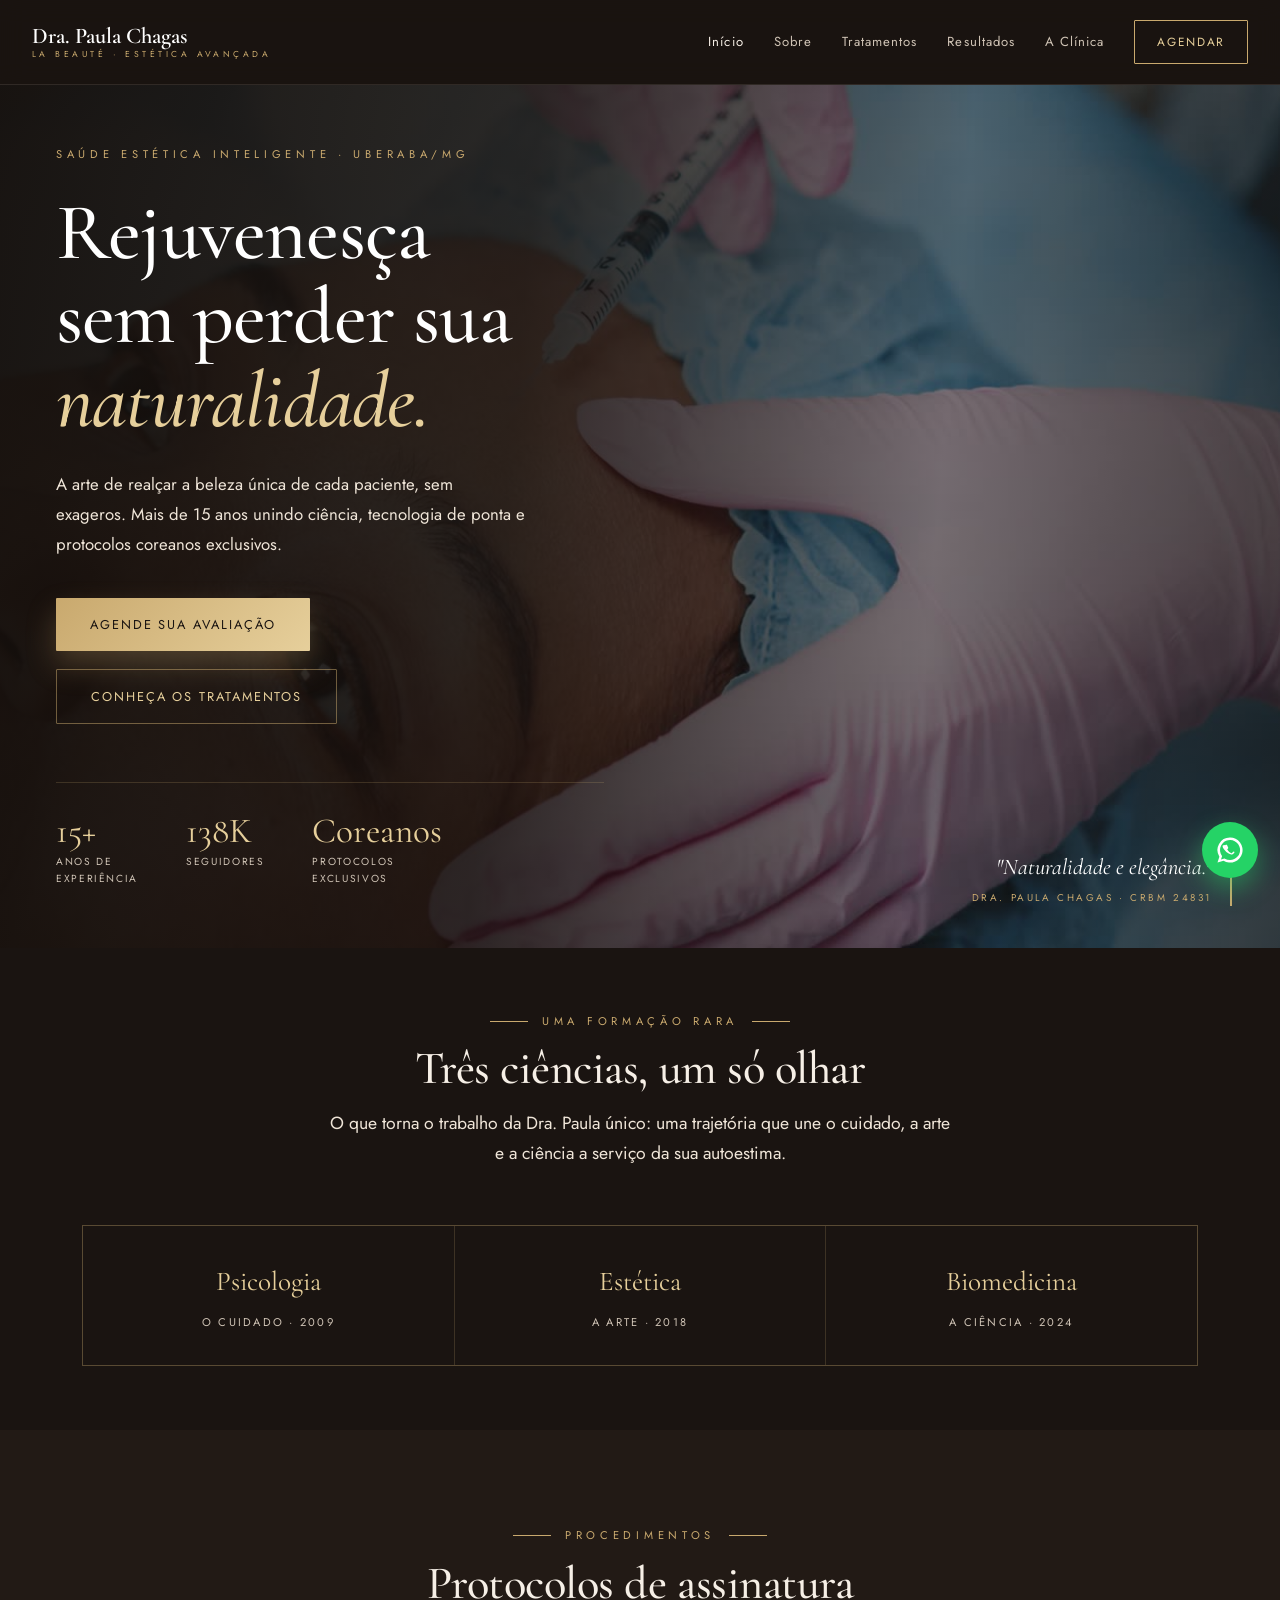
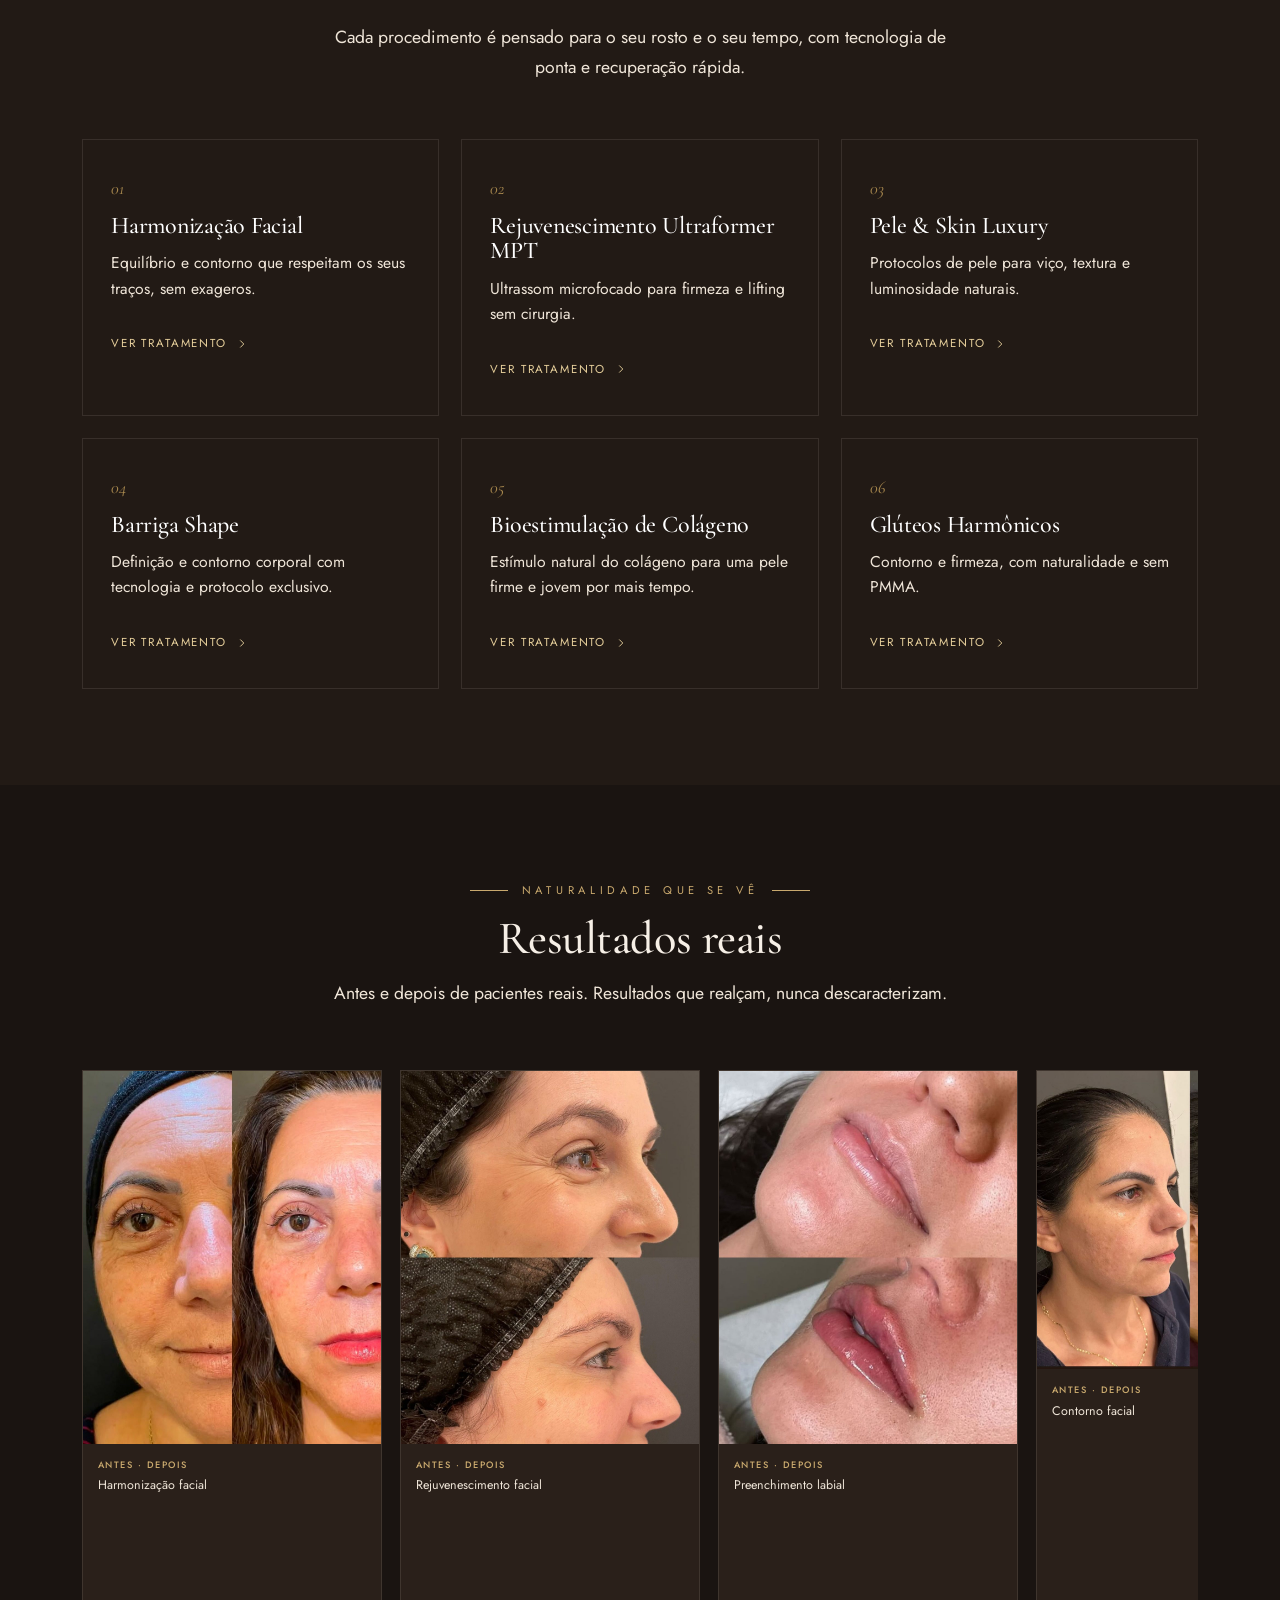
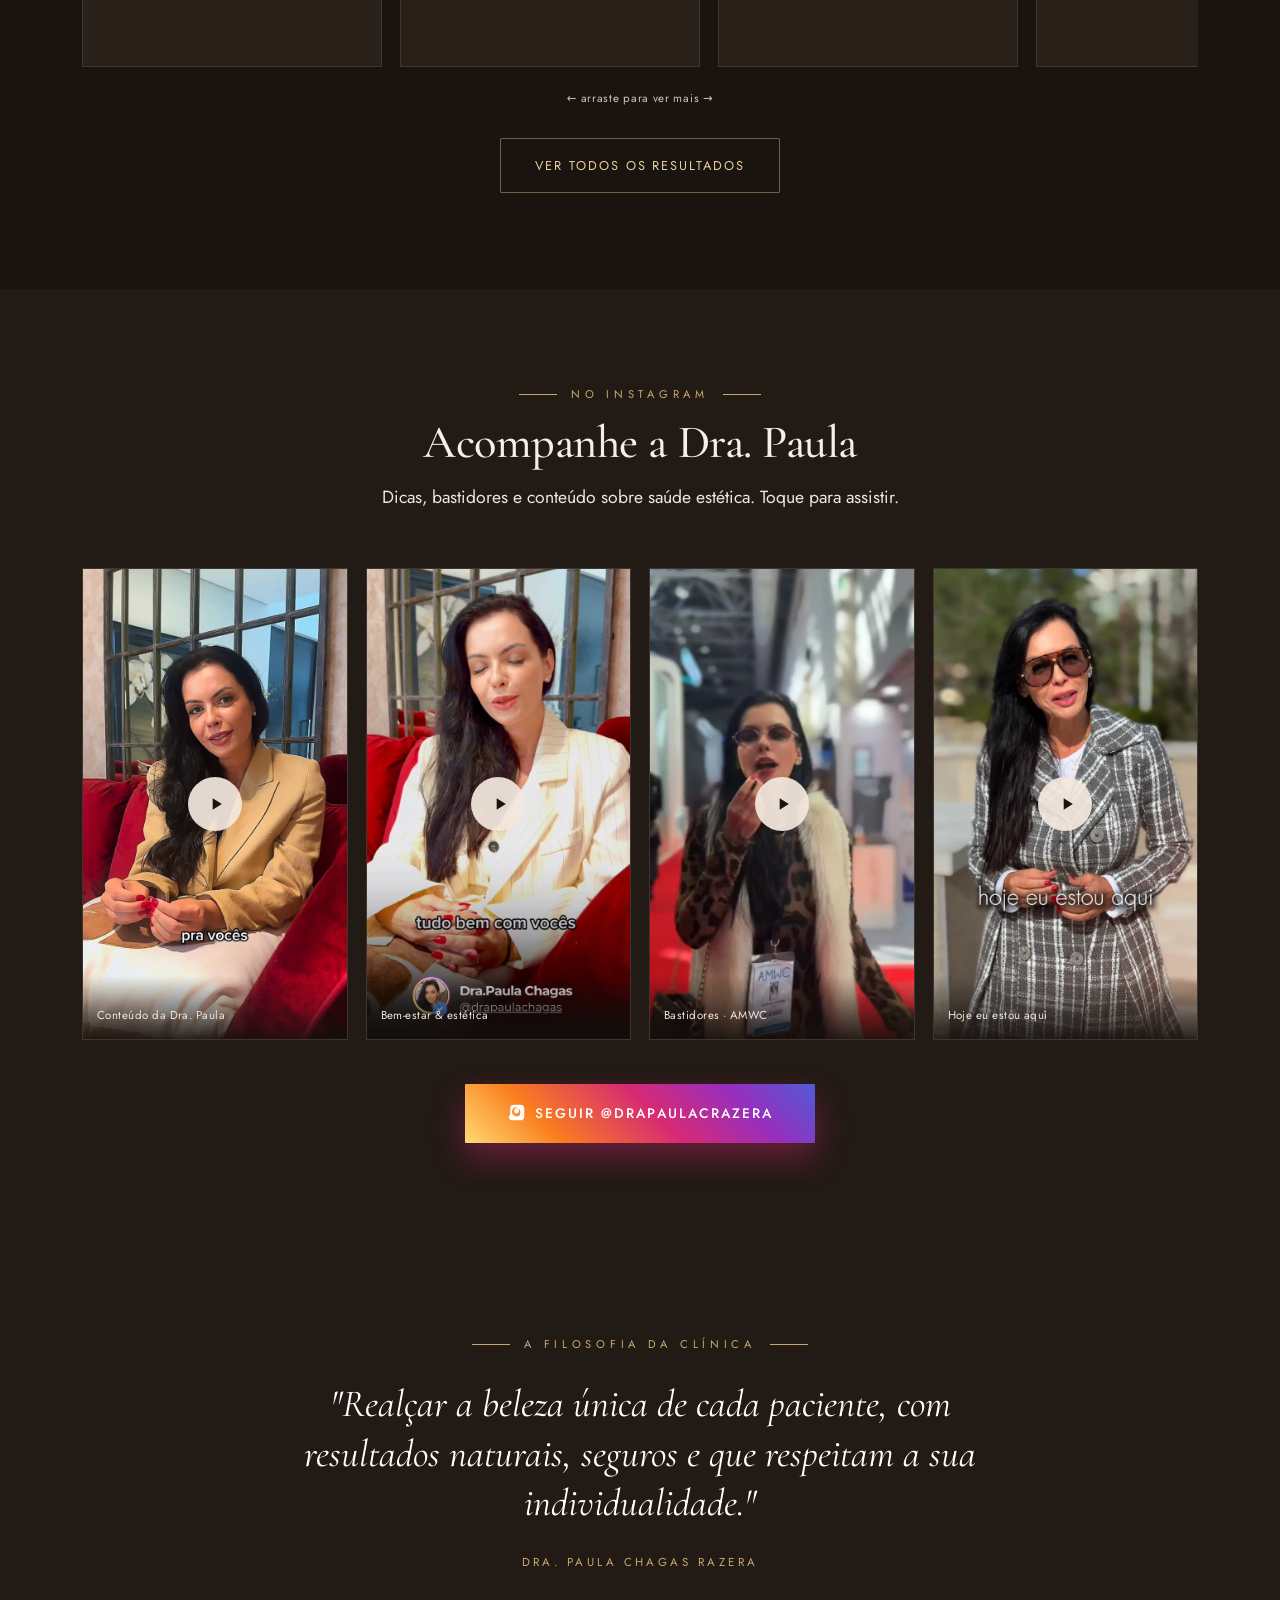
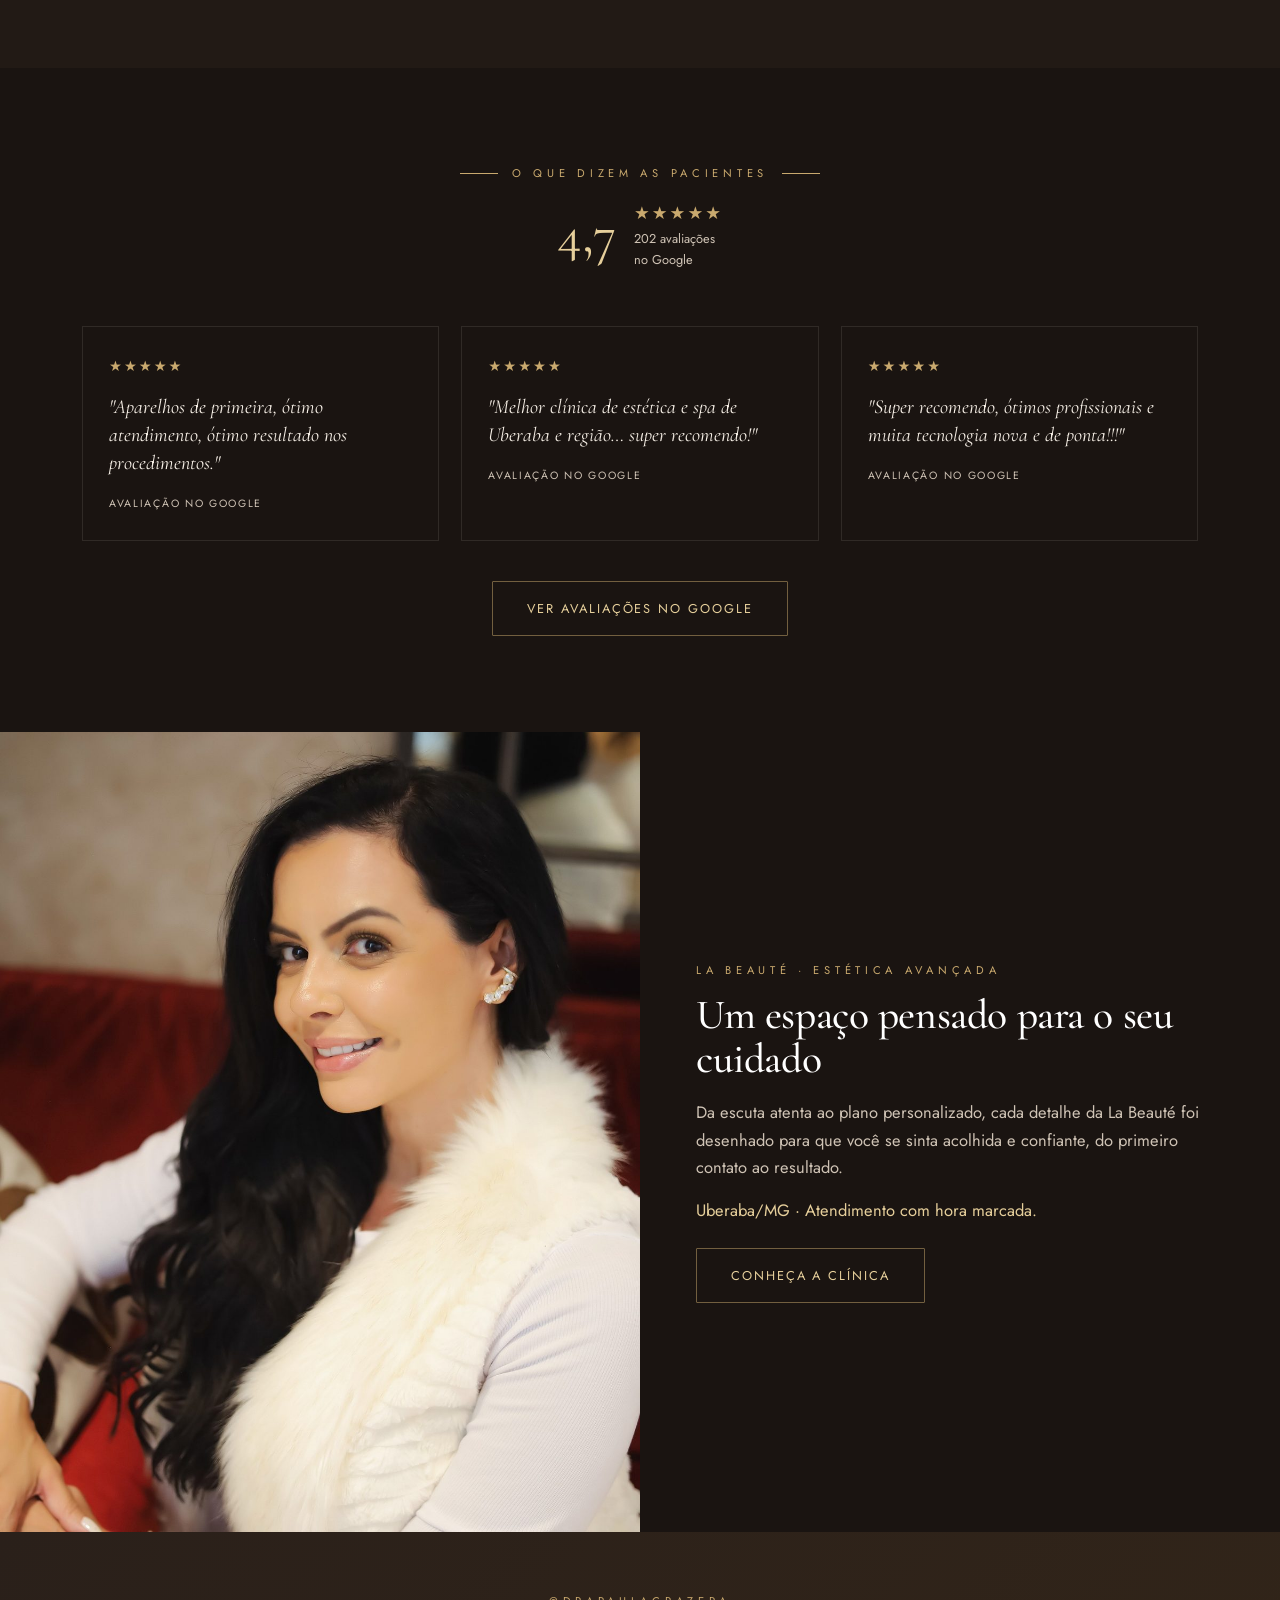
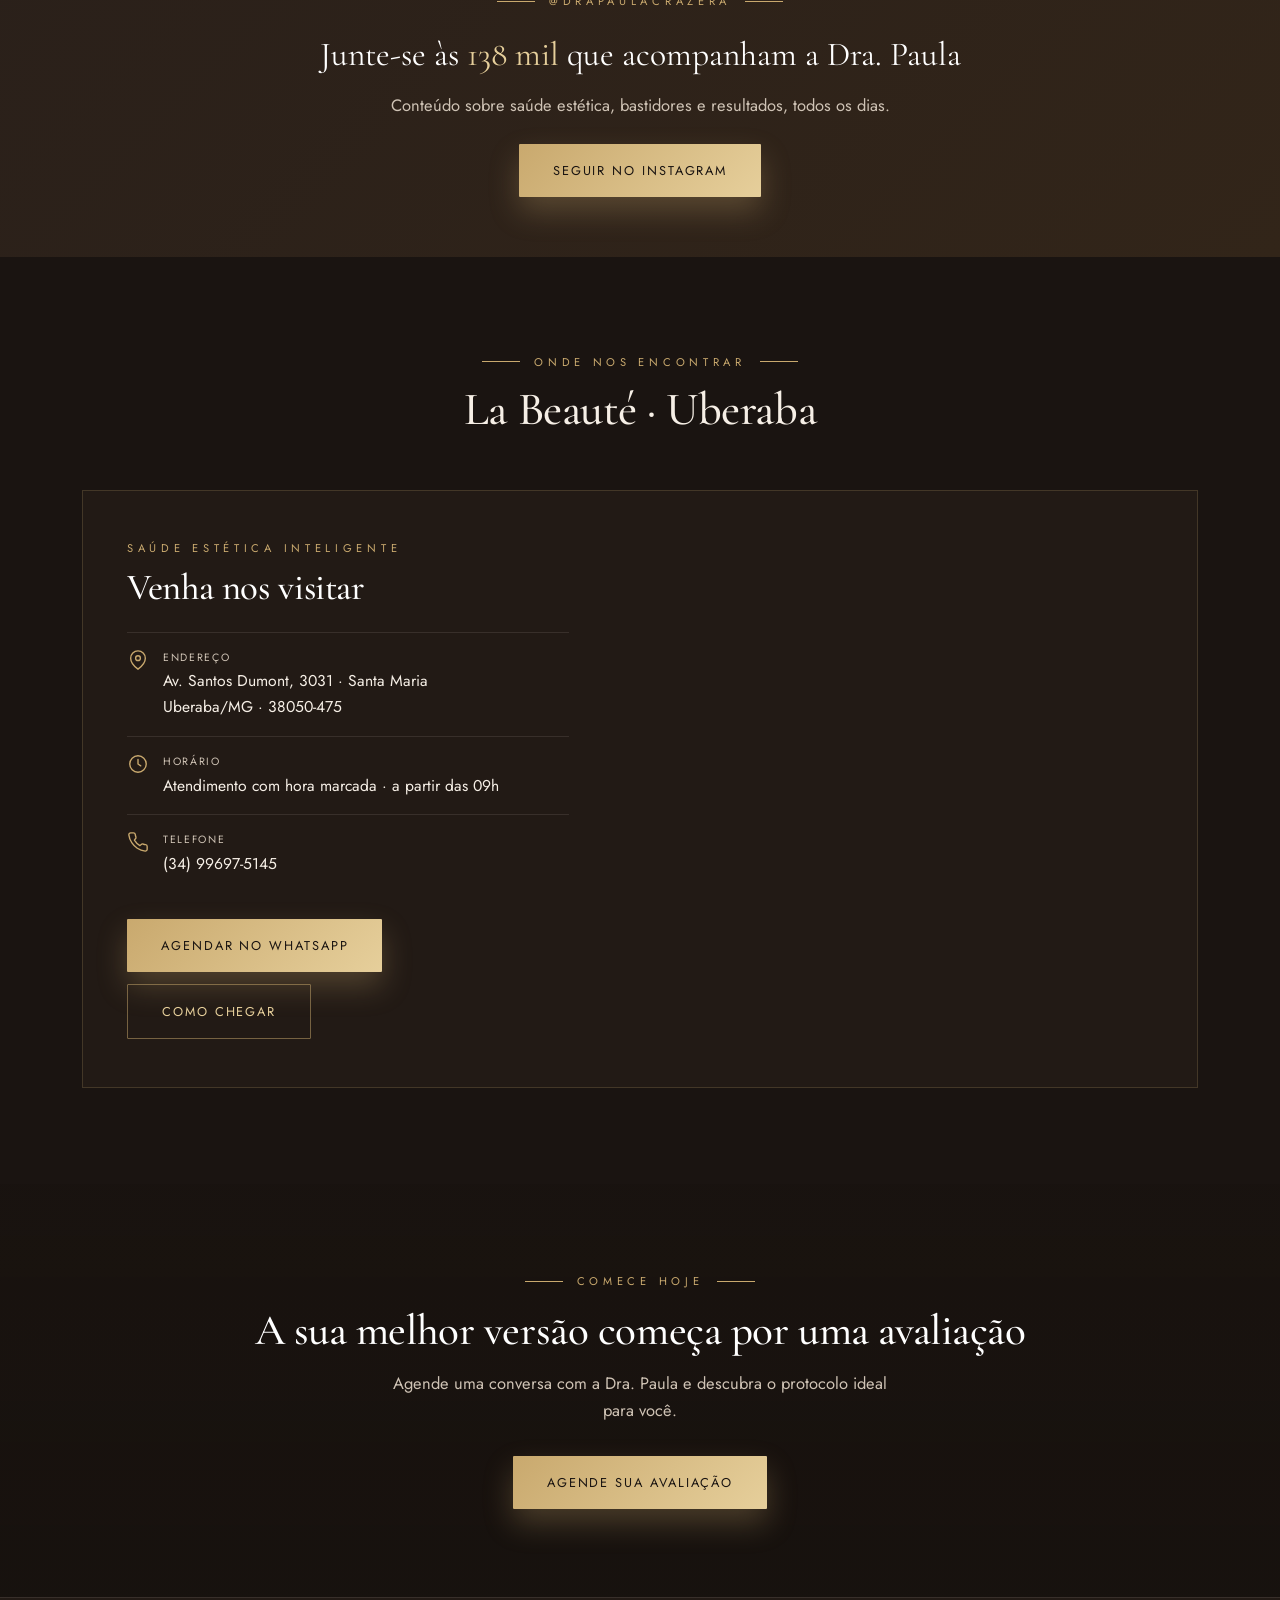
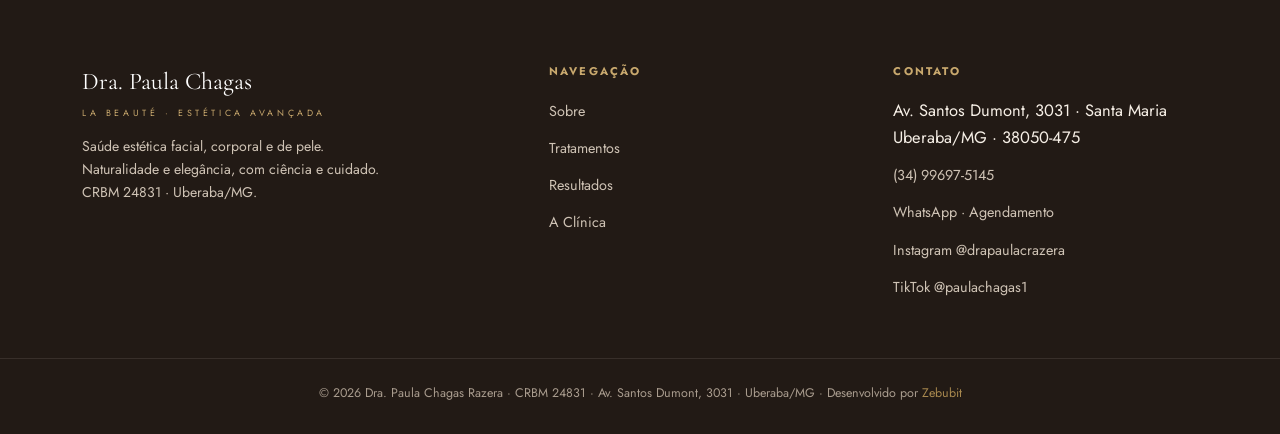
<file: index.html>
<!DOCTYPE html>
<html lang="pt-BR">
<head>
<meta charset="UTF-8">
<meta name="viewport" content="width=device-width, initial-scale=1.0">
<script>document.documentElement.className+=' js';</script>
<title>Dra. Paula Chagas | Saúde Estética Avançada · Uberaba</title>
<meta name="description" content="Dra. Paula Chagas Razera (CRBM 24831). Harmonização facial, rejuvenescimento e protocolos coreanos exclusivos em Uberaba. Rejuvenesça sem perder sua naturalidade.">
<meta name="theme-color" content="#1A1411">
<meta property="og:type" content="website">
<meta property="og:title" content="Dra. Paula Chagas | Saúde Estética Avançada">
<meta property="og:description" content="Rejuvenesça em instantes, sem perder sua naturalidade. +15 anos, protocolos coreanos exclusivos.">
<meta property="og:image" content="assets/img/retrato-hero.jpg">
<link rel="preconnect" href="https://fonts.googleapis.com">
<link rel="preconnect" href="https://fonts.gstatic.com" crossorigin>
<link href="https://fonts.googleapis.com/css2?family=Cormorant+Garamond:ital,wght@0,400;0,500;0,600;1,400;1,500&family=Jost:wght@300;400;500&display=swap" rel="stylesheet">
<link rel="stylesheet" href="assets/style.css?v=5">
<style>
  /* HERO da Home — vídeo de fundo cinematográfico */
  .hero{position:relative;min-height:94vh;display:flex;align-items:center;overflow:hidden;background:var(--bg)}
  .hero .h-vid{position:absolute;inset:0;width:100%;height:100%;object-fit:cover;z-index:0}
  .hero .h-scrim{position:absolute;inset:0;z-index:1;
    background:linear-gradient(95deg,rgba(20,15,12,.97) 0%,rgba(20,15,12,.86) 40%,rgba(20,15,12,.45) 72%,rgba(20,15,12,.7) 100%)}
  .hero .h-left{position:relative;z-index:2;max-width:660px;padding:60px 56px}
  .hero h1{font-size:5rem;color:#fff;margin-top:28px;text-wrap:balance}
  .hero .h-sub{font-size:1.05rem;color:var(--cream);max-width:470px;margin:26px 0 38px;line-height:1.8}
  .hero .h-cta{display:flex;gap:18px;flex-wrap:wrap}
  .hero .h-proof{display:flex;gap:48px;margin-top:58px;padding-top:30px;border-top:1px solid var(--line)}
  .hero .h-proof .n{font-family:var(--serif);font-size:2.2rem;color:var(--gold-l);line-height:1}
  .hero .h-proof .l{font-size:.64rem;letter-spacing:.16em;text-transform:uppercase;color:var(--muted);margin-top:6px}
  .hero .h-badge{position:absolute;right:48px;bottom:42px;z-index:2;text-align:right;border-right:2px solid var(--gold);padding-right:18px}
  .hero .h-badge .q{font-family:var(--serif);font-style:italic;font-size:1.4rem;color:#fff;max-width:300px;line-height:1.3}
  .hero .h-badge .a{font-size:.62rem;letter-spacing:.26em;text-transform:uppercase;color:var(--gold);margin-top:8px}
  @media (max-width:900px){
    .hero{min-height:86vh}
    .hero .h-scrim{background:linear-gradient(0deg,rgba(20,15,12,.92) 8%,rgba(20,15,12,.55) 70%)}
    .hero .h-left{padding:44px 26px}
    .hero h1{font-size:2.7rem}
    .hero .h-sub{font-size:1rem}
    .hero .h-proof{gap:14px 22px;flex-wrap:wrap;margin-top:40px}
    .hero .h-proof .n{font-size:1.8rem}
    .hero .h-badge{display:none}
  }
  /* clínica teaser */
  .clinic{display:grid;grid-template-columns:1fr 1fr;align-items:center;gap:0}
  .clinic .c-img{aspect-ratio:4/5;overflow:hidden}
  .clinic .c-img img{width:100%;height:100%;object-fit:cover}
  .clinic .c-txt{padding:0 56px}
  .clinic .c-txt h2{font-size:2.6rem;color:#fff;margin:14px 0 18px}
  .clinic .c-txt p{color:var(--muted);margin-bottom:16px}
  @media (max-width:900px){.clinic{grid-template-columns:1fr}.clinic .c-txt{padding:40px 32px}}
</style>
</head>
<body>

<!-- ===================== NAV ===================== -->
<header class="nav">
  <a class="brand" href="index.html">Dra. Paula Chagas<small>La Beauté · Estética Avançada</small></a>
  <nav class="links" id="menu">
    <a href="index.html" class="on">Início</a>
    <a href="sobre.html">Sobre</a>
    <a href="tratamentos.html">Tratamentos</a>
    <a href="resultados.html">Resultados</a>
    <a href="clinica.html">A Clínica</a>
    <a class="navcta" href="https://wa.me/message/H32L3ZIA2APKG1" target="_blank" rel="noopener">Agendar</a>
  </nav>
  <button class="burger" id="burger" aria-label="Menu"><span></span><span></span><span></span></button>
</header>

<!-- ===================== HERO ===================== -->
<section class="hero">
  <video class="h-vid" autoplay muted loop playsinline poster="assets/video/hero-poster.jpg">
    <source src="assets/video/hero.mp4" type="video/mp4">
  </video>
  <div class="h-scrim"></div>
  <div class="h-left">
    <div class="eyebrow">Saúde Estética Inteligente · Uberaba/MG</div>
    <h1>Rejuvenesça<br>sem perder sua<br><span class="serif-i">naturalidade.</span></h1>
    <p class="h-sub">A arte de realçar a beleza única de cada paciente, sem exageros. Mais de 15 anos unindo ciência, tecnologia de ponta e protocolos coreanos exclusivos.</p>
    <div class="h-cta">
      <a class="btn btn-gold" href="https://wa.me/message/H32L3ZIA2APKG1" target="_blank" rel="noopener">Agende sua Avaliação</a>
      <a class="btn btn-ghost" href="tratamentos.html">Conheça os tratamentos</a>
    </div>
    <div class="h-proof">
      <div><div class="n">15+</div><div class="l">Anos de<br>experiência</div></div>
      <div><div class="n">138K</div><div class="l">Seguidores</div></div>
      <div><div class="n">Coreanos</div><div class="l">Protocolos<br>exclusivos</div></div>
    </div>
  </div>
  <div class="h-badge"><div class="q">"Naturalidade e elegância."</div><div class="a">Dra. Paula Chagas · CRBM 24831</div></div>
</section>

<!-- ===================== AUTORIDADE ===================== -->
<section class="section tight">
  <div class="wrap">
    <div class="sec-head reveal">
      <div class="eyebrow center">Uma formação rara</div>
      <h2>Três ciências, um só olhar</h2>
      <p>O que torna o trabalho da Dra. Paula único: uma trajetória que une o cuidado, a arte e a ciência a serviço da sua autoestima.</p>
    </div>
    <div class="triad reveal">
      <div class="t"><div class="n">Psicologia</div><div class="l">o cuidado · 2009</div></div>
      <div class="t"><div class="n">Estética</div><div class="l">a arte · 2018</div></div>
      <div class="t"><div class="n">Biomedicina</div><div class="l">a ciência · 2024</div></div>
    </div>
  </div>
</section>

<!-- ===================== TRATAMENTOS ===================== -->
<section class="section" style="background:var(--bg2)">
  <div class="wrap">
    <div class="sec-head reveal">
      <div class="eyebrow center">Procedimentos</div>
      <h2>Protocolos de assinatura</h2>
      <p>Cada procedimento é pensado para o seu rosto e o seu tempo, com tecnologia de ponta e recuperação rápida.</p>
    </div>
    <div class="treat-grid reveal">
      <a class="treat" href="trat-harmonizacao.html"><div class="num">01</div><h3>Harmonização Facial</h3><p>Equilíbrio e contorno que respeitam os seus traços, sem exageros.</p><span class="go">Ver tratamento <svg viewBox="0 0 24 24"><path d="M9 6l6 6-6 6"/></svg></span></a>
      <a class="treat" href="trat-ultraformer.html"><div class="num">02</div><h3>Rejuvenescimento Ultraformer MPT</h3><p>Ultrassom microfocado para firmeza e lifting sem cirurgia.</p><span class="go">Ver tratamento <svg viewBox="0 0 24 24"><path d="M9 6l6 6-6 6"/></svg></span></a>
      <a class="treat" href="trat-skin-luxury.html"><div class="num">03</div><h3>Pele &amp; Skin Luxury</h3><p>Protocolos de pele para viço, textura e luminosidade naturais.</p><span class="go">Ver tratamento <svg viewBox="0 0 24 24"><path d="M9 6l6 6-6 6"/></svg></span></a>
      <a class="treat" href="trat-barriga-shape.html"><div class="num">04</div><h3>Barriga Shape</h3><p>Definição e contorno corporal com tecnologia e protocolo exclusivo.</p><span class="go">Ver tratamento <svg viewBox="0 0 24 24"><path d="M9 6l6 6-6 6"/></svg></span></a>
      <a class="treat" href="trat-bioestimulacao.html"><div class="num">05</div><h3>Bioestimulação de Colágeno</h3><p>Estímulo natural do colágeno para uma pele firme e jovem por mais tempo.</p><span class="go">Ver tratamento <svg viewBox="0 0 24 24"><path d="M9 6l6 6-6 6"/></svg></span></a>
      <a class="treat" href="trat-gluteos.html"><div class="num">06</div><h3>Glúteos Harmônicos</h3><p>Contorno e firmeza, com naturalidade e sem PMMA.</p><span class="go">Ver tratamento <svg viewBox="0 0 24 24"><path d="M9 6l6 6-6 6"/></svg></span></a>
    </div>
  </div>
</section>

<!-- ===================== RESULTADOS ===================== -->
<section class="section">
  <div class="wrap">
    <div class="sec-head reveal">
      <div class="eyebrow center">Naturalidade que se vê</div>
      <h2>Resultados reais</h2>
      <p>Antes e depois de pacientes reais. Resultados que realçam, nunca descaracterizam.</p>
    </div>
    <div class="carousel reveal">
      <div class="slide"><img src="assets/img/carrossel/c2.jpg" alt="Antes e depois - harmonização facial"><div class="cap"><b>Antes · Depois</b>Harmonização facial</div></div>
      <div class="slide"><img src="assets/img/carrossel/c3.jpg" alt="Antes e depois - rejuvenescimento facial"><div class="cap"><b>Antes · Depois</b>Rejuvenescimento facial</div></div>
      <div class="slide"><img src="assets/img/carrossel/c1.jpg" alt="Antes e depois - preenchimento labial"><div class="cap"><b>Antes · Depois</b>Preenchimento labial</div></div>
      <div class="slide"><img src="assets/img/carrossel/c4.jpg" alt="Antes e depois - contorno facial"><div class="cap"><b>Antes · Depois</b>Contorno facial</div></div>
      <div class="slide"><img src="assets/img/carrossel/c5.jpg" alt="Antes e depois - viço da pele"><div class="cap"><b>Antes · Depois</b>Skin · viço da pele</div></div>
      <div class="slide"><img src="assets/img/carrossel/c6.jpg" alt="Antes e depois - harmonização"><div class="cap"><b>Antes · Depois</b>Harmonização facial</div></div>
      <div class="slide"><img src="assets/img/carrossel/c7.jpg" alt="Antes e depois - barriga shape"><div class="cap"><b>Antes · Depois</b>Barriga Shape</div></div>
      <div class="slide"><img src="assets/img/carrossel/c9.jpg" alt="Antes e depois - glúteos"><div class="cap"><b>Antes · Depois</b>Glúteos harmônicos</div></div>
    </div>
    <p class="car-hint reveal">← arraste para ver mais →</p>
    <div style="text-align:center;margin-top:30px" class="reveal"><a class="btn btn-ghost" href="resultados.html">Ver todos os resultados</a></div>
  </div>
</section>

<!-- ===================== REELS ===================== -->
<section class="section" style="background:var(--bg2)">
  <div class="wrap">
    <div class="sec-head reveal">
      <div class="eyebrow center">No Instagram</div>
      <h2>Acompanhe a Dra. Paula</h2>
      <p>Dicas, bastidores e conteúdo sobre saúde estética. Toque para assistir.</p>
    </div>
    <div class="reels-grid reveal">
      <a class="reel" href="https://www.instagram.com/p/DXcJdKckTZI/" target="_blank" rel="noopener"><img src="assets/img/reels/DXcJdKckTZI.jpg" alt="Reel da Dra. Paula"><div class="play"><svg viewBox="0 0 24 24"><path d="M8 5v14l11-7z"/></svg></div><div class="lb">Conteúdo da Dra. Paula</div></a>
      <a class="reel" href="https://www.instagram.com/p/DXpgybGkY5q/" target="_blank" rel="noopener"><img src="assets/img/reels/DXpgybGkY5q.jpg" alt="Reel da Dra. Paula"><div class="play"><svg viewBox="0 0 24 24"><path d="M8 5v14l11-7z"/></svg></div><div class="lb">Bem-estar &amp; estética</div></a>
      <a class="reel" href="https://www.instagram.com/p/DWa7cLACJy_/" target="_blank" rel="noopener"><img src="assets/img/reels/DWa7cLACJy_.jpg" alt="Reel da Dra. Paula"><div class="play"><svg viewBox="0 0 24 24"><path d="M8 5v14l11-7z"/></svg></div><div class="lb">Bastidores · AMWC</div></a>
      <a class="reel" href="https://www.instagram.com/p/DWXTr8RCHfT/" target="_blank" rel="noopener"><img src="assets/img/reels/DWXTr8RCHfT.jpg" alt="Reel da Dra. Paula"><div class="play"><svg viewBox="0 0 24 24"><path d="M8 5v14l11-7z"/></svg></div><div class="lb">Hoje eu estou aqui</div></a>
    </div>
    <div style="text-align:center;margin-top:44px" class="reveal"><a class="btn btn-ig" href="https://www.instagram.com/drapaulacrazera/" target="_blank" rel="noopener"><svg viewBox="0 0 24 24"><path d="M12 2.2c3.2 0 3.6 0 4.85.07 1.17.05 1.8.25 2.23.41.56.22.96.48 1.38.9.42.42.68.82.9 1.38.16.42.36 1.06.41 2.23.06 1.27.07 1.65.07 4.85s0 3.58-.07 4.85c-.05 1.17-.25 1.8-.41 2.23-.22.56-.48.96-.9 1.38-.42.42-.82.68-1.38.9-.42.16-1.06.36-2.23.41-1.27.06-1.65.07-4.85.07s-3.58 0-4.85-.07c-1.17-.05-1.8-.25-2.23-.41a3.7 3.7 0 0 1-1.38-.9 3.7 3.7 0 0 1-.9-1.38c-.16-.42-.36-1.06-.41-2.23C4 15.58 4 15.2 4 12s0-3.58.07-4.85c.05-1.17.25-1.8.41-2.23.22-.56.48-.96.9-1.38.42-.42.82-.68 1.38-.9.42-.16 1.06-.36 2.23-.41C8.42 2.21 8.8 2.2 12 2.2zm0 3.06A4.94 4.94 0 1 0 12 16.94 4.94 4.94 0 0 0 12 7.06zm0 1.8a3.14 3.14 0 1 1 0 6.28 3.14 3.14 0 0 1 0-6.28zm5.13-2.93a1.15 1.15 0 1 1 0 2.3 1.15 1.15 0 0 1 0-2.3z"/></svg>Seguir @drapaulacrazera</a></div>
  </div>
</section>

<!-- ===================== FILOSOFIA ===================== -->
<section class="section" style="background:var(--bg2)">
  <div class="wrap philo reveal">
    <div class="eyebrow center" style="margin-bottom:26px">A filosofia da clínica</div>
    <div class="q">"Realçar a beleza única de cada paciente, com resultados naturais, seguros e que respeitam a sua individualidade."</div>
    <div class="a">Dra. Paula Chagas Razera</div>
  </div>
</section>

<!-- ===================== AVALIAÇÕES (Google) ===================== -->
<section class="section">
  <div class="wrap">
    <div class="sec-head reveal">
      <div class="eyebrow center">O que dizem as pacientes</div>
      <div class="gscore" style="margin-top:16px">
        <div class="big">4,7</div>
        <div><div class="gstars">★★★★★</div><div class="meta">202 avaliações<br>no Google</div></div>
      </div>
    </div>
    <div class="reviews reveal">
      <div class="review"><div class="rs">★★★★★</div><p>"Aparelhos de primeira, ótimo atendimento, ótimo resultado nos procedimentos."</p><div class="who">Avaliação no Google</div></div>
      <div class="review"><div class="rs">★★★★★</div><p>"Melhor clínica de estética e spa de Uberaba e região… super recomendo!"</p><div class="who">Avaliação no Google</div></div>
      <div class="review"><div class="rs">★★★★★</div><p>"Super recomendo, ótimos profissionais e muita tecnologia nova e de ponta!!!"</p><div class="who">Avaliação no Google</div></div>
    </div>
    <div style="text-align:center;margin-top:40px" class="reveal"><a class="btn btn-ghost" href="https://www.google.com/maps/search/?api=1&query=Dra+Paula+Chagas+Razera+Uberaba" target="_blank" rel="noopener">Ver avaliações no Google</a></div>
  </div>
</section>

<!-- ===================== A CLÍNICA ===================== -->
<section class="clinic">
  <div class="c-img"><img src="assets/img/retrato-clinica.jpg" alt="Dra. Paula Chagas"></div>
  <div class="c-txt reveal">
    <div class="eyebrow">La Beauté · Estética Avançada</div>
    <h2>Um espaço pensado para o seu cuidado</h2>
    <p>Da escuta atenta ao plano personalizado, cada detalhe da La Beauté foi desenhado para que você se sinta acolhida e confiante, do primeiro contato ao resultado.</p>
    <p style="color:var(--gold-l)">Uberaba/MG · Atendimento com hora marcada.</p>
    <div style="margin-top:24px"><a class="btn btn-ghost" href="clinica.html">Conheça a clínica</a></div>
  </div>
</section>

<!-- ===================== INSTAGRAM ===================== -->
<section class="igband">
  <div class="eyebrow center" style="margin-bottom:16px">@drapaulacrazera</div>
  <div class="h">Junte-se às <span class="gold">138 mil</span> que acompanham a Dra. Paula</div>
  <div class="s">Conteúdo sobre saúde estética, bastidores e resultados, todos os dias.</div>
  <a class="btn btn-gold" href="https://www.instagram.com/drapaulacrazera/" target="_blank" rel="noopener">Seguir no Instagram</a>
</section>

<!-- ===================== CONTATO + MAPA ===================== -->
<section class="section" id="contato">
  <div class="wrap">
    <div class="sec-head reveal">
      <div class="eyebrow center">Onde nos encontrar</div>
      <h2>La Beauté · Uberaba</h2>
    </div>
    <div class="contato reveal">
      <div class="c-info">
        <div class="eyebrow">Saúde Estética Inteligente</div>
        <h2>Venha nos visitar</h2>
        <div class="row"><span class="ic"><svg viewBox="0 0 24 24"><path d="M20 10c0 6-8 12-8 12s-8-6-8-12a8 8 0 0 1 16 0z"/><circle cx="12" cy="10" r="2.6"/></svg></span><div><div class="tt">Endereço</div><div class="vv">Av. Santos Dumont, 3031 · Santa Maria<br>Uberaba/MG · 38050-475</div></div></div>
        <div class="row"><span class="ic"><svg viewBox="0 0 24 24"><circle cx="12" cy="12" r="9"/><path d="M12 7v5l3 2" stroke-linecap="round"/></svg></span><div><div class="tt">Horário</div><div class="vv">Atendimento com hora marcada · a partir das 09h</div></div></div>
        <div class="row"><span class="ic"><svg viewBox="0 0 24 24"><path d="M22 16.9v3a2 2 0 0 1-2.2 2 19.8 19.8 0 0 1-8.6-3.1 19.5 19.5 0 0 1-6-6A19.8 19.8 0 0 1 2 4.2 2 2 0 0 1 4 2h3a2 2 0 0 1 2 1.7c.1.9.3 1.8.7 2.7a2 2 0 0 1-.5 2.1L8.1 9.9a16 16 0 0 0 6 6l1.4-1.2a2 2 0 0 1 2.1-.5c.9.4 1.8.6 2.7.7a2 2 0 0 1 1.7 2z" stroke-linecap="round" stroke-linejoin="round"/></svg></span><div><div class="tt">Telefone</div><div class="vv"><a href="tel:+5534996975145">(34) 99697-5145</a></div></div></div>
        <div class="c-acts">
          <a class="btn btn-gold" href="https://wa.me/message/H32L3ZIA2APKG1" target="_blank" rel="noopener">Agendar no WhatsApp</a>
          <a class="btn btn-ghost" href="https://www.google.com/maps/search/?api=1&query=Av.+Santos+Dumont+3031+Santa+Maria+Uberaba" target="_blank" rel="noopener">Como chegar</a>
        </div>
      </div>
      <div class="map"><iframe src="https://maps.google.com/maps?q=Av.%20Santos%20Dumont%2C%203031%2C%20Santa%20Maria%2C%20Uberaba%20-%20MG%2038050-475&output=embed" loading="lazy" referrerpolicy="no-referrer-when-downgrade" title="Mapa La Beauté Uberaba"></iframe></div>
    </div>
  </div>
</section>

<!-- ===================== CTA ===================== -->
<section class="cta-band">
  <div class="eyebrow center" style="margin-bottom:18px">Comece hoje</div>
  <h2>A sua melhor versão começa por uma avaliação</h2>
  <p>Agende uma conversa com a Dra. Paula e descubra o protocolo ideal para você.</p>
  <a class="btn btn-gold" href="https://wa.me/message/H32L3ZIA2APKG1" target="_blank" rel="noopener">Agende sua Avaliação</a>
</section>

<!-- ===================== RODAPÉ ===================== -->
<footer class="foot">
  <div class="wrap foot-grid">
    <div>
      <div class="brand">Dra. Paula Chagas<small>La Beauté · Estética Avançada</small></div>
      <p>Saúde estética facial, corporal e de pele. Naturalidade e elegância, com ciência e cuidado. CRBM 24831 · Uberaba/MG.</p>
    </div>
    <div>
      <h4>Navegação</h4>
      <ul><li><a href="sobre.html">Sobre</a></li><li><a href="tratamentos.html">Tratamentos</a></li><li><a href="resultados.html">Resultados</a></li><li><a href="clinica.html">A Clínica</a></li></ul>
    </div>
    <div>
      <h4>Contato</h4>
      <ul>
        <li>Av. Santos Dumont, 3031 · Santa Maria<br>Uberaba/MG · 38050-475</li>
        <li><a href="tel:+5534996975145">(34) 99697-5145</a></li>
        <li><a href="https://wa.me/message/H32L3ZIA2APKG1" target="_blank" rel="noopener">WhatsApp · Agendamento</a></li>
        <li><a href="https://www.instagram.com/drapaulacrazera/" target="_blank" rel="noopener">Instagram @drapaulacrazera</a></li>
        <li><a href="https://www.tiktok.com/@paulachagas1" target="_blank" rel="noopener">TikTok @paulachagas1</a></li>
      </ul>
    </div>
  </div>
  <div class="copy">© <span id="ano">2026</span> Dra. Paula Chagas Razera · CRBM 24831 · Av. Santos Dumont, 3031 · Uberaba/MG · Desenvolvido por <a href="https://zebubit.com.br" target="_blank" rel="noopener">Zebubit</a></div>
</footer>

<a class="wa" href="https://wa.me/message/H32L3ZIA2APKG1" target="_blank" rel="noopener" aria-label="WhatsApp">
  <svg viewBox="0 0 24 24"><path d="M12 2a10 10 0 0 0-8.5 15.3L2 22l4.8-1.5A10 10 0 1 0 12 2zm0 18a8 8 0 0 1-4.1-1.1l-.3-.2-2.8.9.9-2.7-.2-.3A8 8 0 1 1 12 20zm4.5-5.9c-.2-.1-1.4-.7-1.6-.8s-.4-.1-.5.1-.6.8-.8 1-.3.2-.5.1a6.5 6.5 0 0 1-3.2-2.8c-.2-.4.2-.4.6-1.2a.5.5 0 0 0 0-.5l-.8-1.8c-.2-.5-.4-.4-.5-.4h-.5a1 1 0 0 0-.7.3A2.8 2.8 0 0 0 6 8.6a4.9 4.9 0 0 0 1 2.6 11.2 11.2 0 0 0 4.3 3.8c1.6.7 1.9.6 2.3.5a2.5 2.5 0 0 0 1.6-1.1 2 2 0 0 0 .1-1.1c0-.1-.2-.2-.4-.3z"/></svg>
</a>

<script>
  document.getElementById('ano').textContent=new Date().getFullYear();
  var hv=document.querySelector('.h-vid'); if(hv){ hv.playbackRate=0.6; }  // desacelera o vídeo do hero
  // menu mobile
  var b=document.getElementById('burger'),m=document.getElementById('menu');
  b.addEventListener('click',function(){m.classList.toggle('open');});
  m.querySelectorAll('a').forEach(function(a){a.addEventListener('click',function(){m.classList.remove('open');});});
  // reveal no scroll
  var io=new IntersectionObserver(function(es){es.forEach(function(e){if(e.isIntersecting){e.target.classList.add('in');io.unobserve(e.target);}})},{threshold:.12});
  document.querySelectorAll('.reveal').forEach(function(el){io.observe(el);});
</script>
</body>
</html>
</file>
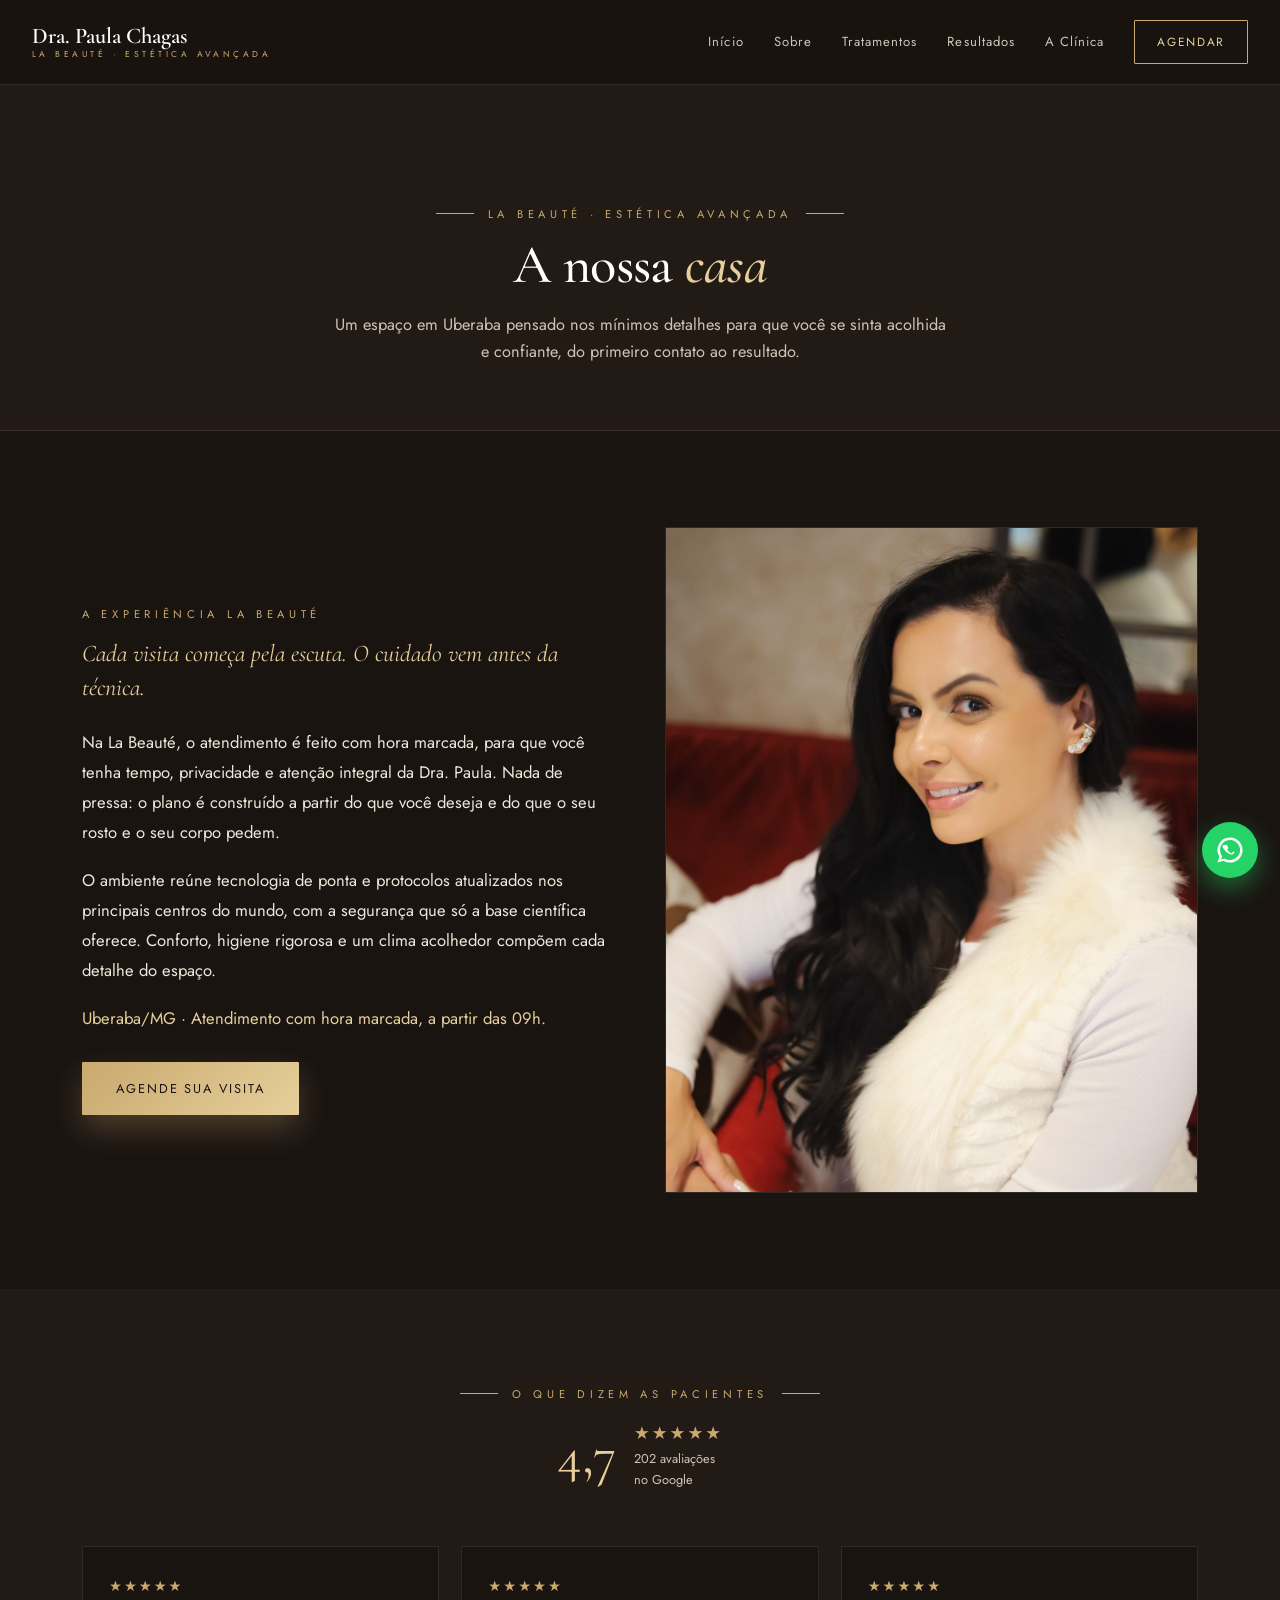
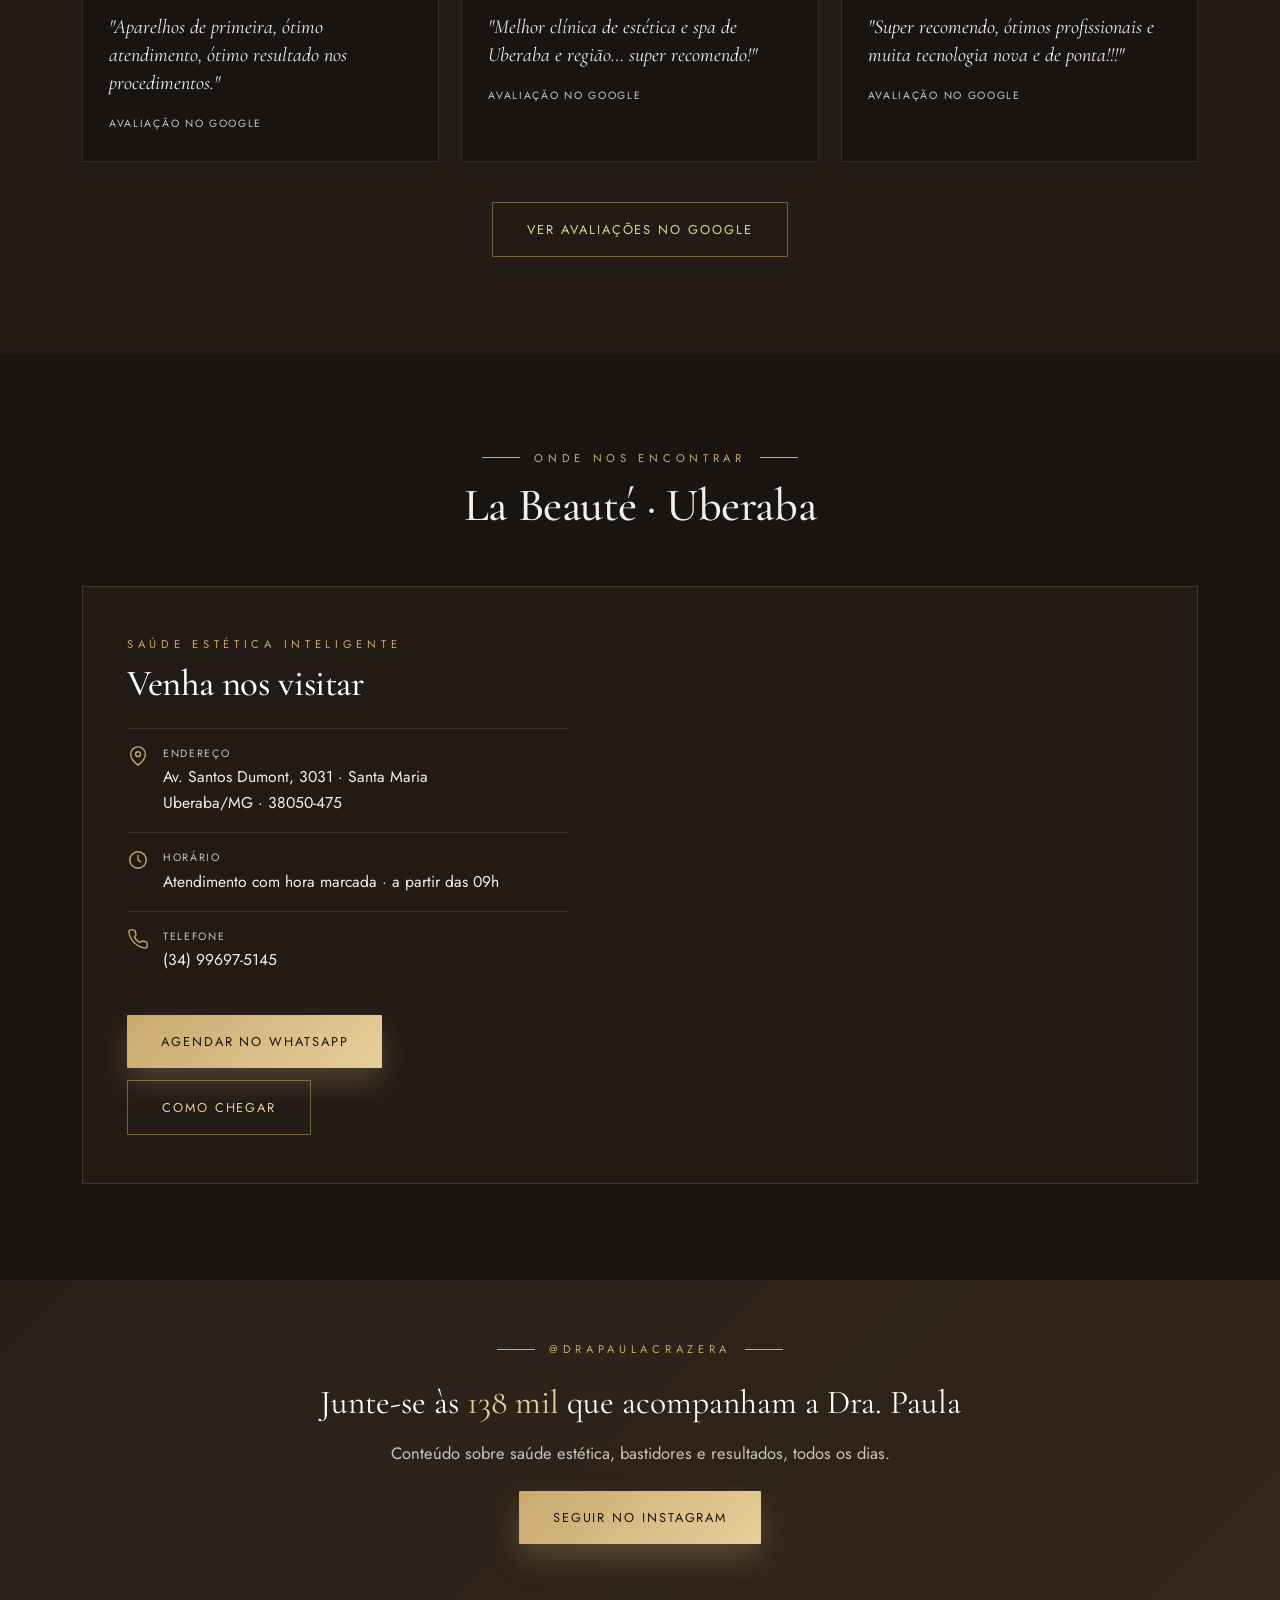
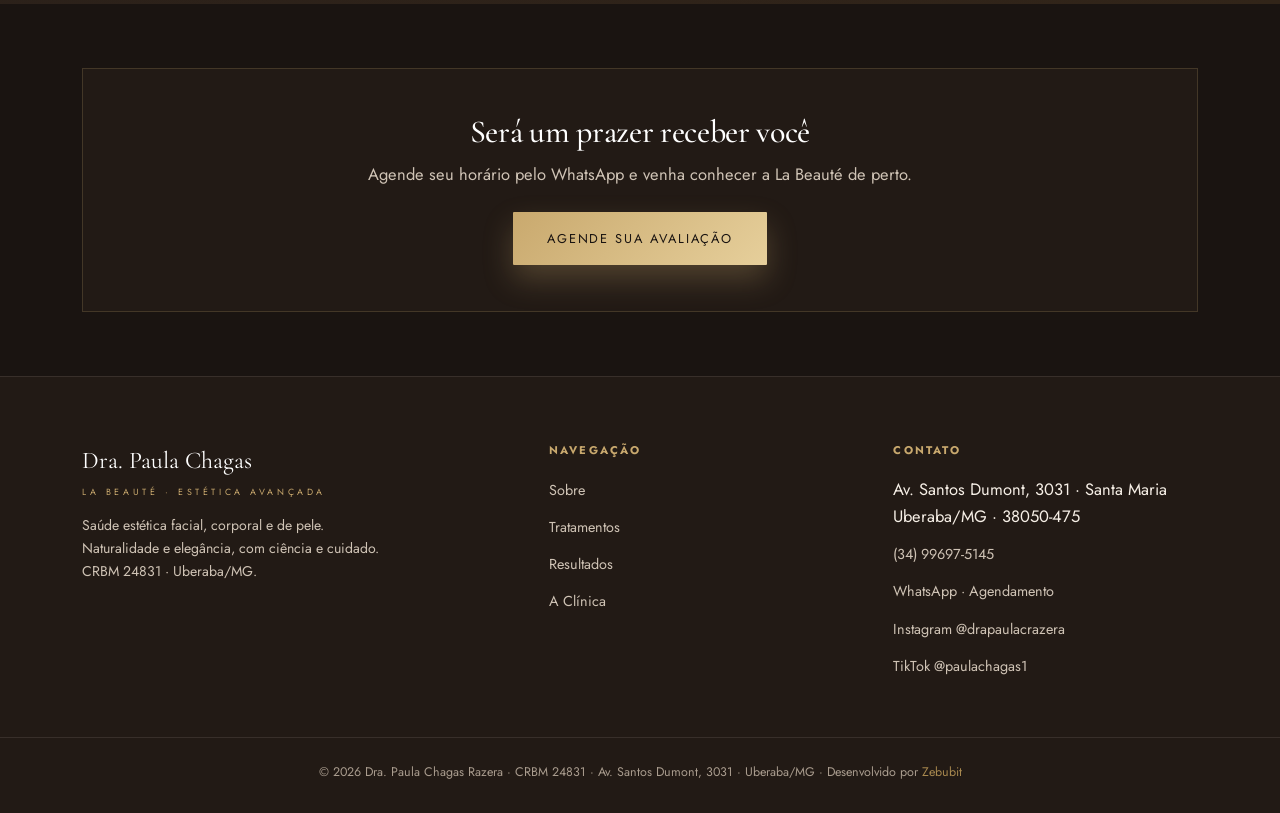
<file: clinica.html>
<!DOCTYPE html>
<html lang="pt-BR">
<head>
<meta charset="UTF-8">
<meta name="viewport" content="width=device-width, initial-scale=1.0">
<script>document.documentElement.className+=' js';</script>
<title>A Clínica La Beauté | Contato e localização · Dra. Paula Chagas · Uberaba</title>
<meta name="description" content="Conheça a La Beauté Estética Avançada em Uberaba/MG: tecnologia de ponta, acolhimento e atendimento com hora marcada. Av. Santos Dumont, 3031. Agende pelo WhatsApp.">
<meta name="theme-color" content="#1A1411">
<meta property="og:type" content="website">
<meta property="og:title" content="A Clínica La Beauté | Dra. Paula Chagas">
<meta property="og:description" content="A nossa casa em Uberaba: acolhimento, tecnologia de ponta e atendimento com hora marcada.">
<meta property="og:image" content="assets/img/retrato-clinica.jpg">
<link rel="preconnect" href="https://fonts.googleapis.com">
<link rel="preconnect" href="https://fonts.gstatic.com" crossorigin>
<link href="https://fonts.googleapis.com/css2?family=Cormorant+Garamond:ital,wght@0,400;0,500;0,600;1,400;1,500&family=Jost:wght@300;400;500&display=swap" rel="stylesheet">
<link rel="stylesheet" href="assets/style.css?v=5">
</head>
<body>

<!-- ===================== NAV ===================== -->
<header class="nav">
  <a class="brand" href="index.html">Dra. Paula Chagas<small>La Beauté · Estética Avançada</small></a>
  <nav class="links" id="menu">
    <a href="index.html">Início</a>
    <a href="sobre.html">Sobre</a>
    <a href="tratamentos.html">Tratamentos</a>
    <a href="resultados.html">Resultados</a>
    <a href="clinica.html">A Clínica</a>
    <a class="navcta" href="https://wa.me/message/H32L3ZIA2APKG1" target="_blank" rel="noopener">Agendar</a>
  </nav>
  <button class="burger" id="burger" aria-label="Menu"><span></span><span></span><span></span></button>
</header>

<!-- ===================== PAGE HERO ===================== -->
<section class="page-hero">
  <div class="wrap">
    <div class="eyebrow center">La Beauté · Estética Avançada</div>
    <h1>A nossa <span class="serif-i">casa</span></h1>
    <p>Um espaço em Uberaba pensado nos mínimos detalhes para que você se sinta acolhida e confiante, do primeiro contato ao resultado.</p>
  </div>
</section>

<!-- ===================== O ESPAÇO ===================== -->
<section class="section">
  <div class="wrap">
    <div class="split reveal">
      <div class="prose" style="margin:0">
        <div class="eyebrow">A experiência La Beauté</div>
        <p class="lead" style="margin-top:14px">Cada visita começa pela escuta. O cuidado vem antes da técnica.</p>
        <p>Na La Beauté, o atendimento é feito com hora marcada, para que você tenha tempo, privacidade e atenção integral da Dra. Paula. Nada de pressa: o plano é construído a partir do que você deseja e do que o seu rosto e o seu corpo pedem.</p>
        <p>O ambiente reúne tecnologia de ponta e protocolos atualizados nos principais centros do mundo, com a segurança que só a base científica oferece. Conforto, higiene rigorosa e um clima acolhedor compõem cada detalhe do espaço.</p>
        <p style="color:var(--gold-l)">Uberaba/MG · Atendimento com hora marcada, a partir das 09h.</p>
        <div style="margin-top:28px"><a class="btn btn-gold" href="https://wa.me/message/H32L3ZIA2APKG1" target="_blank" rel="noopener">Agende sua visita</a></div>
      </div>
      <div><img src="assets/img/retrato-clinica.jpg" alt="Dra. Paula Chagas na clínica La Beauté"></div>
    </div>
  </div>
</section>

<!-- ===================== AVALIAÇÕES (Google) ===================== -->
<section class="section" style="background:var(--bg2)">
  <div class="wrap">
    <div class="sec-head reveal">
      <div class="eyebrow center">O que dizem as pacientes</div>
      <div class="gscore" style="margin-top:16px">
        <div class="big">4,7</div>
        <div><div class="gstars">★★★★★</div><div class="meta">202 avaliações<br>no Google</div></div>
      </div>
    </div>
    <div class="reviews reveal">
      <div class="review"><div class="rs">★★★★★</div><p>"Aparelhos de primeira, ótimo atendimento, ótimo resultado nos procedimentos."</p><div class="who">Avaliação no Google</div></div>
      <div class="review"><div class="rs">★★★★★</div><p>"Melhor clínica de estética e spa de Uberaba e região… super recomendo!"</p><div class="who">Avaliação no Google</div></div>
      <div class="review"><div class="rs">★★★★★</div><p>"Super recomendo, ótimos profissionais e muita tecnologia nova e de ponta!!!"</p><div class="who">Avaliação no Google</div></div>
    </div>
    <div style="text-align:center;margin-top:40px" class="reveal"><a class="btn btn-ghost" href="https://www.google.com/maps/search/?api=1&query=Dra+Paula+Chagas+Razera+Uberaba" target="_blank" rel="noopener">Ver avaliações no Google</a></div>
  </div>
</section>

<!-- ===================== CONTATO + MAPA ===================== -->
<section class="section" id="contato">
  <div class="wrap">
    <div class="sec-head reveal">
      <div class="eyebrow center">Onde nos encontrar</div>
      <h2>La Beauté · Uberaba</h2>
    </div>
    <div class="contato reveal">
      <div class="c-info">
        <div class="eyebrow">Saúde Estética Inteligente</div>
        <h2>Venha nos visitar</h2>
        <div class="row"><span class="ic"><svg viewBox="0 0 24 24"><path d="M20 10c0 6-8 12-8 12s-8-6-8-12a8 8 0 0 1 16 0z"/><circle cx="12" cy="10" r="2.6"/></svg></span><div><div class="tt">Endereço</div><div class="vv">Av. Santos Dumont, 3031 · Santa Maria<br>Uberaba/MG · 38050-475</div></div></div>
        <div class="row"><span class="ic"><svg viewBox="0 0 24 24"><circle cx="12" cy="12" r="9"/><path d="M12 7v5l3 2" stroke-linecap="round"/></svg></span><div><div class="tt">Horário</div><div class="vv">Atendimento com hora marcada · a partir das 09h</div></div></div>
        <div class="row"><span class="ic"><svg viewBox="0 0 24 24"><path d="M22 16.9v3a2 2 0 0 1-2.2 2 19.8 19.8 0 0 1-8.6-3.1 19.5 19.5 0 0 1-6-6A19.8 19.8 0 0 1 2 4.2 2 2 0 0 1 4 2h3a2 2 0 0 1 2 1.7c.1.9.3 1.8.7 2.7a2 2 0 0 1-.5 2.1L8.1 9.9a16 16 0 0 0 6 6l1.4-1.2a2 2 0 0 1 2.1-.5c.9.4 1.8.6 2.7.7a2 2 0 0 1 1.7 2z" stroke-linecap="round" stroke-linejoin="round"/></svg></span><div><div class="tt">Telefone</div><div class="vv"><a href="tel:+5534996975145">(34) 99697-5145</a></div></div></div>
        <div class="c-acts">
          <a class="btn btn-gold" href="https://wa.me/message/H32L3ZIA2APKG1" target="_blank" rel="noopener">Agendar no WhatsApp</a>
          <a class="btn btn-ghost" href="https://www.google.com/maps/search/?api=1&query=Av.+Santos+Dumont+3031+Santa+Maria+Uberaba" target="_blank" rel="noopener">Como chegar</a>
        </div>
      </div>
      <div class="map"><iframe src="https://maps.google.com/maps?q=Av.%20Santos%20Dumont%2C%203031%2C%20Santa%20Maria%2C%20Uberaba%20-%20MG%2038050-475&output=embed" loading="lazy" referrerpolicy="no-referrer-when-downgrade" title="Mapa La Beauté Uberaba"></iframe></div>
    </div>
  </div>
</section>

<!-- ===================== INSTAGRAM ===================== -->
<section class="igband">
  <div class="eyebrow center" style="margin-bottom:16px">@drapaulacrazera</div>
  <div class="h">Junte-se às <span class="gold">138 mil</span> que acompanham a Dra. Paula</div>
  <div class="s">Conteúdo sobre saúde estética, bastidores e resultados, todos os dias.</div>
  <a class="btn btn-gold" href="https://www.instagram.com/drapaulacrazera/" target="_blank" rel="noopener">Seguir no Instagram</a>
</section>

<!-- ===================== CTA INLINE ===================== -->
<section class="section tight">
  <div class="wrap">
    <div class="cta-inline reveal" style="margin-top:0">
      <h3>Será um prazer receber você</h3>
      <p>Agende seu horário pelo WhatsApp e venha conhecer a La Beauté de perto.</p>
      <a class="btn btn-gold" href="https://wa.me/message/H32L3ZIA2APKG1" target="_blank" rel="noopener">Agende sua Avaliação</a>
    </div>
  </div>
</section>

<!-- ===================== RODAPÉ ===================== -->
<footer class="foot">
  <div class="wrap foot-grid">
    <div>
      <div class="brand">Dra. Paula Chagas<small>La Beauté · Estética Avançada</small></div>
      <p>Saúde estética facial, corporal e de pele. Naturalidade e elegância, com ciência e cuidado. CRBM 24831 · Uberaba/MG.</p>
    </div>
    <div>
      <h4>Navegação</h4>
      <ul><li><a href="sobre.html">Sobre</a></li><li><a href="tratamentos.html">Tratamentos</a></li><li><a href="resultados.html">Resultados</a></li><li><a href="clinica.html">A Clínica</a></li></ul>
    </div>
    <div>
      <h4>Contato</h4>
      <ul>
        <li>Av. Santos Dumont, 3031 · Santa Maria<br>Uberaba/MG · 38050-475</li>
        <li><a href="tel:+5534996975145">(34) 99697-5145</a></li>
        <li><a href="https://wa.me/message/H32L3ZIA2APKG1" target="_blank" rel="noopener">WhatsApp · Agendamento</a></li>
        <li><a href="https://www.instagram.com/drapaulacrazera/" target="_blank" rel="noopener">Instagram @drapaulacrazera</a></li>
        <li><a href="https://www.tiktok.com/@paulachagas1" target="_blank" rel="noopener">TikTok @paulachagas1</a></li>
      </ul>
    </div>
  </div>
  <div class="copy">© <span id="ano">2026</span> Dra. Paula Chagas Razera · CRBM 24831 · Av. Santos Dumont, 3031 · Uberaba/MG · Desenvolvido por <a href="https://zebubit.com.br" target="_blank" rel="noopener">Zebubit</a></div>
</footer>

<a class="wa" href="https://wa.me/message/H32L3ZIA2APKG1" target="_blank" rel="noopener" aria-label="WhatsApp">
  <svg viewBox="0 0 24 24"><path d="M12 2a10 10 0 0 0-8.5 15.3L2 22l4.8-1.5A10 10 0 1 0 12 2zm0 18a8 8 0 0 1-4.1-1.1l-.3-.2-2.8.9.9-2.7-.2-.3A8 8 0 1 1 12 20zm4.5-5.9c-.2-.1-1.4-.7-1.6-.8s-.4-.1-.5.1-.6.8-.8 1-.3.2-.5.1a6.5 6.5 0 0 1-3.2-2.8c-.2-.4.2-.4.6-1.2a.5.5 0 0 0 0-.5l-.8-1.8c-.2-.5-.4-.4-.5-.4h-.5a1 1 0 0 0-.7.3A2.8 2.8 0 0 0 6 8.6a4.9 4.9 0 0 0 1 2.6 11.2 11.2 0 0 0 4.3 3.8c1.6.7 1.9.6 2.3.5a2.5 2.5 0 0 0 1.6-1.1 2 2 0 0 0 .1-1.1c0-.1-.2-.2-.4-.3z"/></svg>
</a>

<script>
  document.getElementById('ano').textContent=new Date().getFullYear();
  var b=document.getElementById('burger'),m=document.getElementById('menu');
  b.addEventListener('click',function(){m.classList.toggle('open');});
  m.querySelectorAll('a').forEach(function(a){a.addEventListener('click',function(){m.classList.remove('open');});});
  var io=new IntersectionObserver(function(es){es.forEach(function(e){if(e.isIntersecting){e.target.classList.add('in');io.unobserve(e.target);}})},{threshold:.12});
  document.querySelectorAll('.reveal').forEach(function(el){io.observe(el);});
</script>
</body>
</html>
</file>
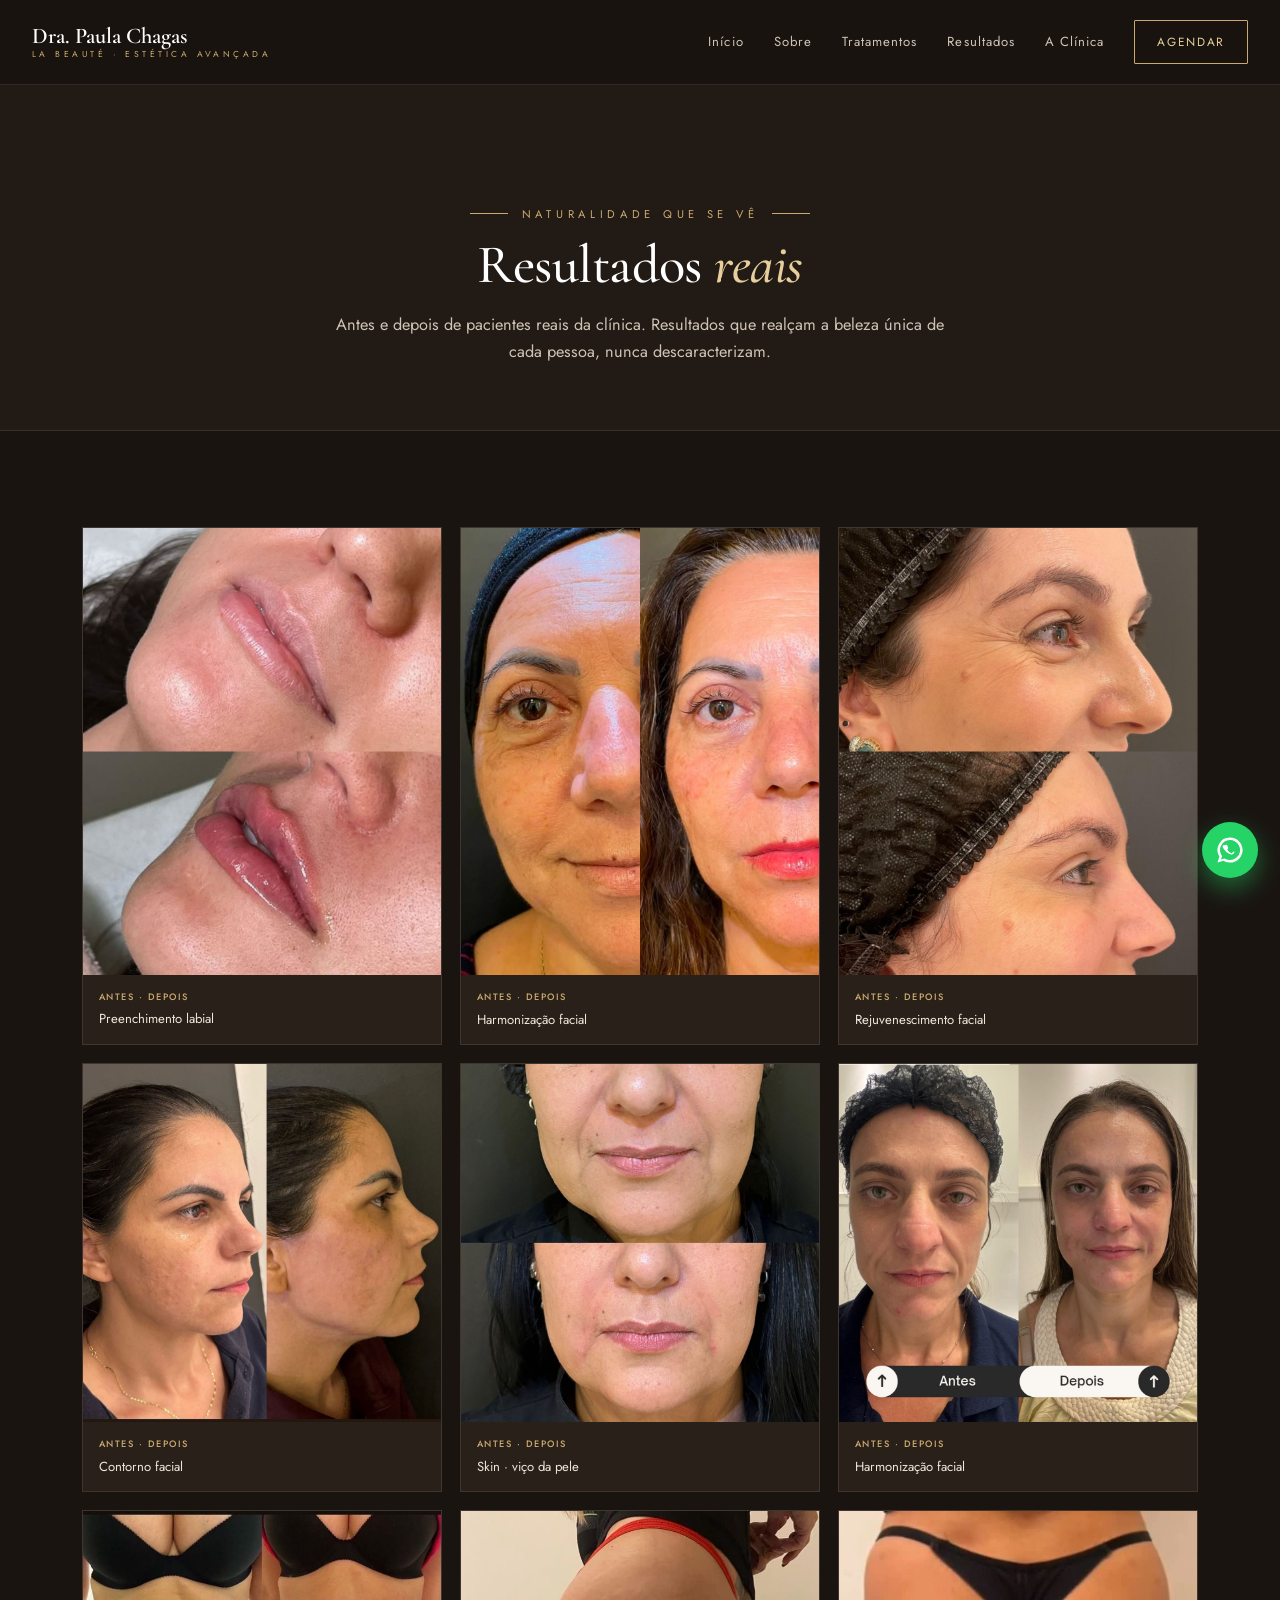
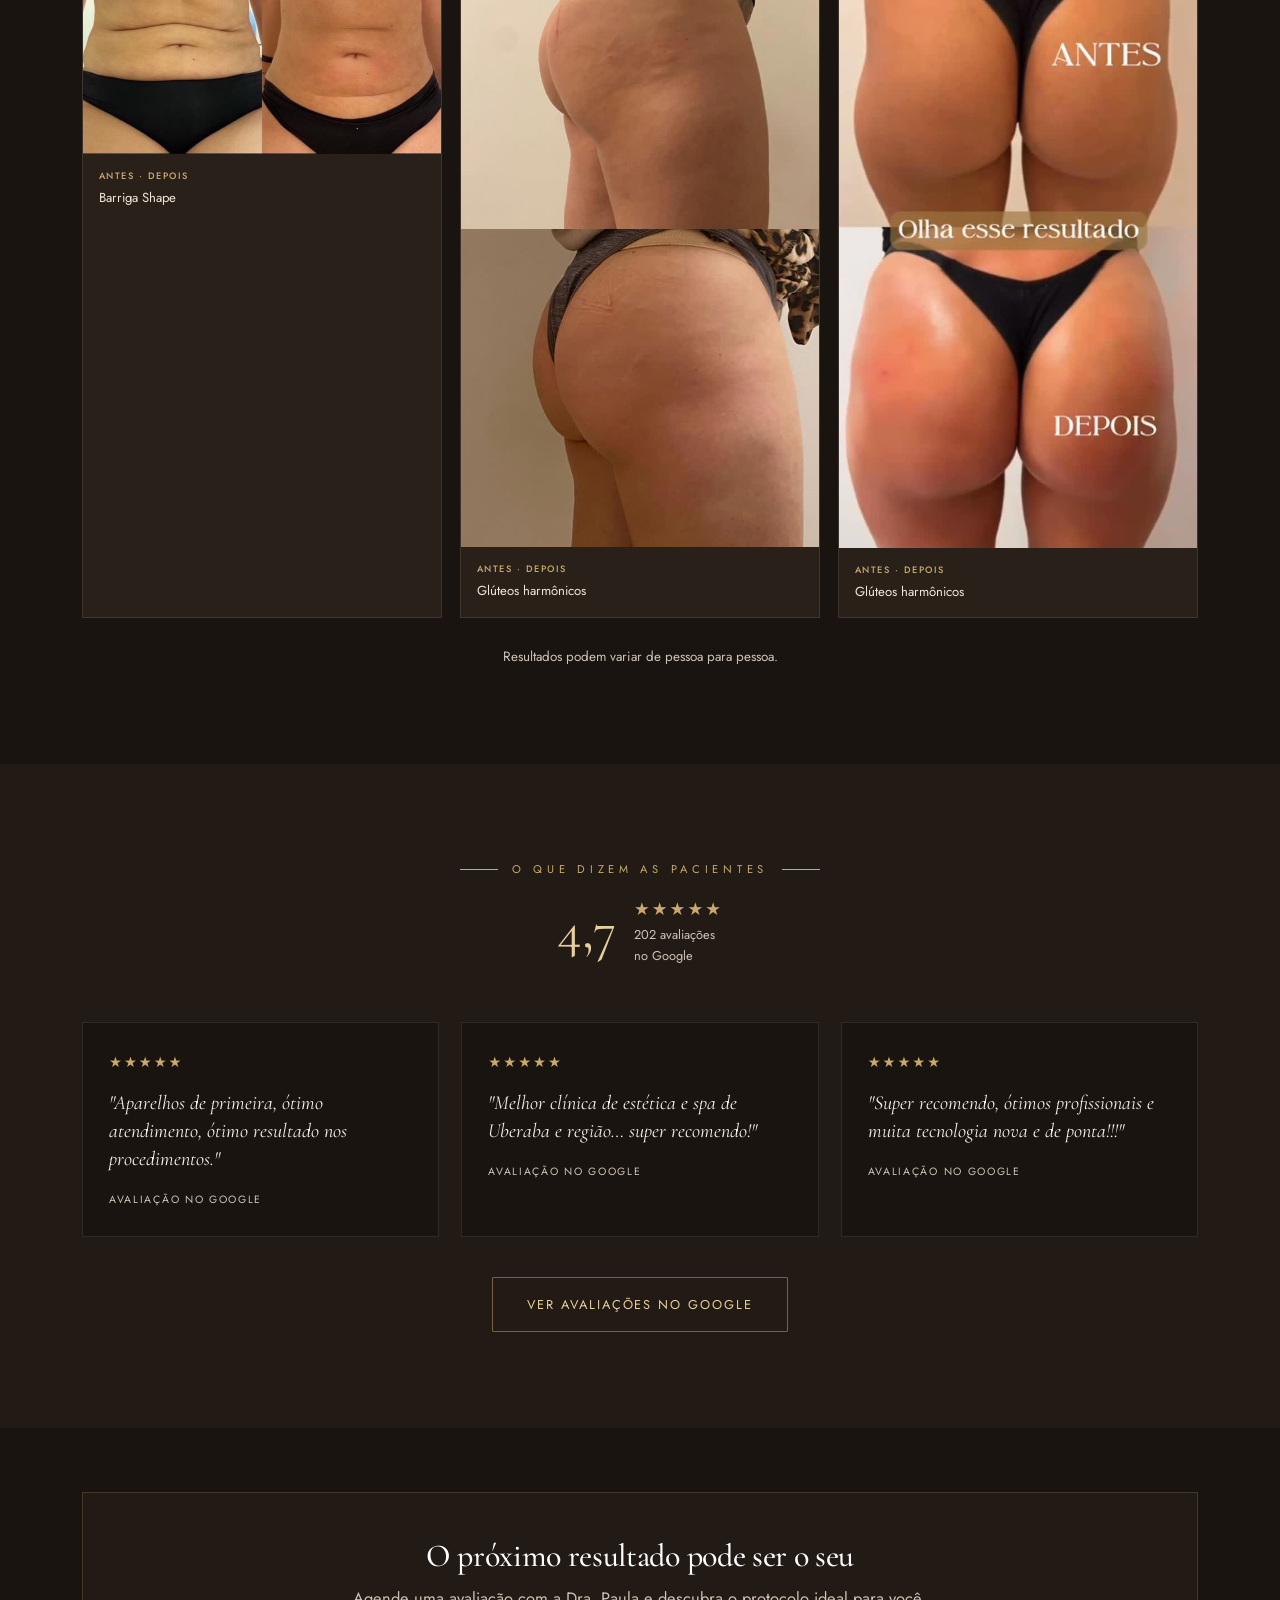
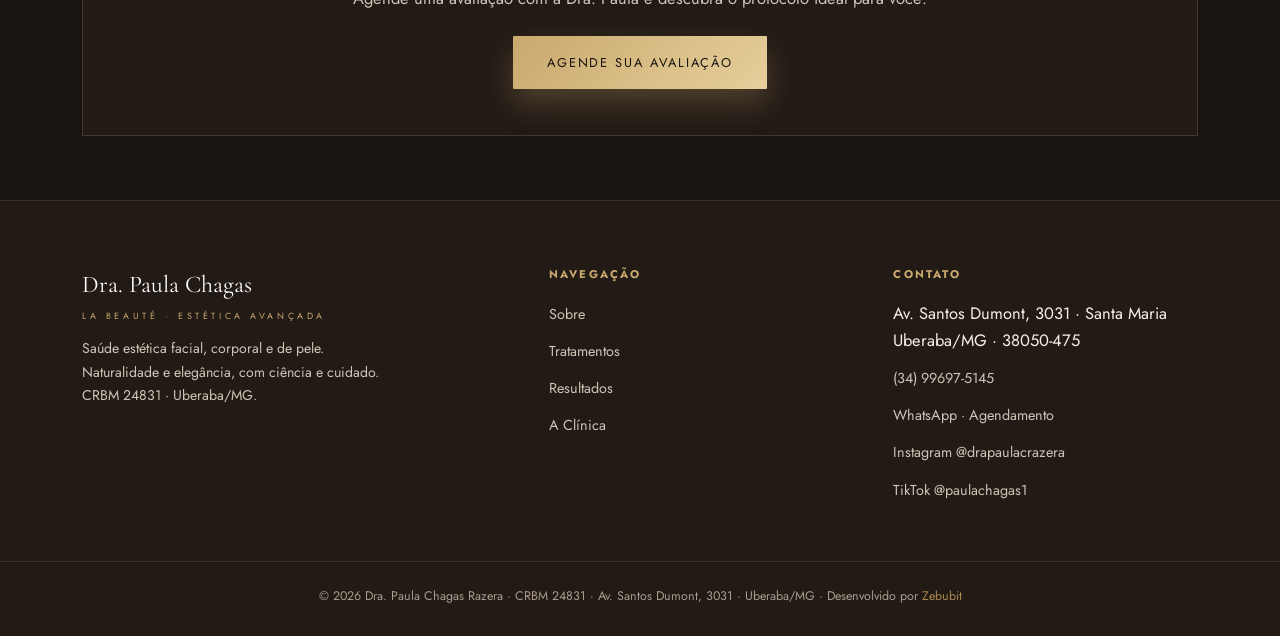
<file: resultados.html>
<!DOCTYPE html>
<html lang="pt-BR">
<head>
<meta charset="UTF-8">
<meta name="viewport" content="width=device-width, initial-scale=1.0">
<script>document.documentElement.className+=' js';</script>
<title>Resultados reais | Antes e depois · Dra. Paula Chagas · Uberaba</title>
<meta name="description" content="Antes e depois de pacientes reais da Dra. Paula Chagas: harmonização facial, preenchimento, rejuvenescimento, pele e contorno corporal. Naturalidade que se vê.">
<meta name="theme-color" content="#1A1411">
<meta property="og:type" content="website">
<meta property="og:title" content="Resultados reais | Dra. Paula Chagas">
<meta property="og:description" content="Antes e depois de pacientes reais. Resultados que realçam, nunca descaracterizam.">
<meta property="og:image" content="assets/img/carrossel/c2.jpg">
<link rel="preconnect" href="https://fonts.googleapis.com">
<link rel="preconnect" href="https://fonts.gstatic.com" crossorigin>
<link href="https://fonts.googleapis.com/css2?family=Cormorant+Garamond:ital,wght@0,400;0,500;0,600;1,400;1,500&family=Jost:wght@300;400;500&display=swap" rel="stylesheet">
<link rel="stylesheet" href="assets/style.css?v=5">
</head>
<body>

<!-- ===================== NAV ===================== -->
<header class="nav">
  <a class="brand" href="index.html">Dra. Paula Chagas<small>La Beauté · Estética Avançada</small></a>
  <nav class="links" id="menu">
    <a href="index.html">Início</a>
    <a href="sobre.html">Sobre</a>
    <a href="tratamentos.html">Tratamentos</a>
    <a href="resultados.html">Resultados</a>
    <a href="clinica.html">A Clínica</a>
    <a class="navcta" href="https://wa.me/message/H32L3ZIA2APKG1" target="_blank" rel="noopener">Agendar</a>
  </nav>
  <button class="burger" id="burger" aria-label="Menu"><span></span><span></span><span></span></button>
</header>

<!-- ===================== PAGE HERO ===================== -->
<section class="page-hero">
  <div class="wrap">
    <div class="eyebrow center">Naturalidade que se vê</div>
    <h1>Resultados <span class="serif-i">reais</span></h1>
    <p>Antes e depois de pacientes reais da clínica. Resultados que realçam a beleza única de cada pessoa, nunca descaracterizam.</p>
  </div>
</section>

<!-- ===================== GRADE ANTES/DEPOIS ===================== -->
<section class="section">
  <div class="wrap">
    <div class="reveal" style="display:grid;grid-template-columns:repeat(3,1fr);gap:18px">
      <div class="slide" style="border:1px solid var(--line-soft);overflow:hidden;background:var(--panel)"><img src="assets/img/carrossel/c1.jpg" alt="Antes e depois - preenchimento labial"><div class="cap" style="padding:14px 16px;font-size:.82rem;color:var(--cream)"><b style="display:block;font-size:.58rem;letter-spacing:.16em;text-transform:uppercase;color:var(--gold);margin-bottom:4px;font-weight:500">Antes · Depois</b>Preenchimento labial</div></div>
      <div class="slide" style="border:1px solid var(--line-soft);overflow:hidden;background:var(--panel)"><img src="assets/img/carrossel/c2.jpg" alt="Antes e depois - harmonização facial"><div class="cap" style="padding:14px 16px;font-size:.82rem;color:var(--cream)"><b style="display:block;font-size:.58rem;letter-spacing:.16em;text-transform:uppercase;color:var(--gold);margin-bottom:4px;font-weight:500">Antes · Depois</b>Harmonização facial</div></div>
      <div class="slide" style="border:1px solid var(--line-soft);overflow:hidden;background:var(--panel)"><img src="assets/img/carrossel/c3.jpg" alt="Antes e depois - rejuvenescimento facial"><div class="cap" style="padding:14px 16px;font-size:.82rem;color:var(--cream)"><b style="display:block;font-size:.58rem;letter-spacing:.16em;text-transform:uppercase;color:var(--gold);margin-bottom:4px;font-weight:500">Antes · Depois</b>Rejuvenescimento facial</div></div>
      <div class="slide" style="border:1px solid var(--line-soft);overflow:hidden;background:var(--panel)"><img src="assets/img/carrossel/c4.jpg" alt="Antes e depois - contorno facial"><div class="cap" style="padding:14px 16px;font-size:.82rem;color:var(--cream)"><b style="display:block;font-size:.58rem;letter-spacing:.16em;text-transform:uppercase;color:var(--gold);margin-bottom:4px;font-weight:500">Antes · Depois</b>Contorno facial</div></div>
      <div class="slide" style="border:1px solid var(--line-soft);overflow:hidden;background:var(--panel)"><img src="assets/img/carrossel/c5.jpg" alt="Antes e depois - viço da pele"><div class="cap" style="padding:14px 16px;font-size:.82rem;color:var(--cream)"><b style="display:block;font-size:.58rem;letter-spacing:.16em;text-transform:uppercase;color:var(--gold);margin-bottom:4px;font-weight:500">Antes · Depois</b>Skin · viço da pele</div></div>
      <div class="slide" style="border:1px solid var(--line-soft);overflow:hidden;background:var(--panel)"><img src="assets/img/carrossel/c6.jpg" alt="Antes e depois - harmonização facial"><div class="cap" style="padding:14px 16px;font-size:.82rem;color:var(--cream)"><b style="display:block;font-size:.58rem;letter-spacing:.16em;text-transform:uppercase;color:var(--gold);margin-bottom:4px;font-weight:500">Antes · Depois</b>Harmonização facial</div></div>
      <div class="slide" style="border:1px solid var(--line-soft);overflow:hidden;background:var(--panel)"><img src="assets/img/carrossel/c7.jpg" alt="Antes e depois - barriga shape"><div class="cap" style="padding:14px 16px;font-size:.82rem;color:var(--cream)"><b style="display:block;font-size:.58rem;letter-spacing:.16em;text-transform:uppercase;color:var(--gold);margin-bottom:4px;font-weight:500">Antes · Depois</b>Barriga Shape</div></div>
      <div class="slide" style="border:1px solid var(--line-soft);overflow:hidden;background:var(--panel)"><img src="assets/img/carrossel/c8.jpg" alt="Antes e depois - glúteos harmônicos"><div class="cap" style="padding:14px 16px;font-size:.82rem;color:var(--cream)"><b style="display:block;font-size:.58rem;letter-spacing:.16em;text-transform:uppercase;color:var(--gold);margin-bottom:4px;font-weight:500">Antes · Depois</b>Glúteos harmônicos</div></div>
      <div class="slide" style="border:1px solid var(--line-soft);overflow:hidden;background:var(--panel)"><img src="assets/img/carrossel/c9.jpg" alt="Antes e depois - glúteos harmônicos"><div class="cap" style="padding:14px 16px;font-size:.82rem;color:var(--cream)"><b style="display:block;font-size:.58rem;letter-spacing:.16em;text-transform:uppercase;color:var(--gold);margin-bottom:4px;font-weight:500">Antes · Depois</b>Glúteos harmônicos</div></div>
    </div>
    <p class="reveal" style="text-align:center;margin-top:28px;font-size:.84rem;color:var(--muted)">Resultados podem variar de pessoa para pessoa.</p>
  </div>
</section>

<!-- ===================== AVALIAÇÕES (Google) ===================== -->
<section class="section" style="background:var(--bg2)">
  <div class="wrap">
    <div class="sec-head reveal">
      <div class="eyebrow center">O que dizem as pacientes</div>
      <div class="gscore" style="margin-top:16px">
        <div class="big">4,7</div>
        <div><div class="gstars">★★★★★</div><div class="meta">202 avaliações<br>no Google</div></div>
      </div>
    </div>
    <div class="reviews reveal">
      <div class="review"><div class="rs">★★★★★</div><p>"Aparelhos de primeira, ótimo atendimento, ótimo resultado nos procedimentos."</p><div class="who">Avaliação no Google</div></div>
      <div class="review"><div class="rs">★★★★★</div><p>"Melhor clínica de estética e spa de Uberaba e região… super recomendo!"</p><div class="who">Avaliação no Google</div></div>
      <div class="review"><div class="rs">★★★★★</div><p>"Super recomendo, ótimos profissionais e muita tecnologia nova e de ponta!!!"</p><div class="who">Avaliação no Google</div></div>
    </div>
    <div style="text-align:center;margin-top:40px" class="reveal"><a class="btn btn-ghost" href="https://www.google.com/maps/search/?api=1&query=Dra+Paula+Chagas+Razera+Uberaba" target="_blank" rel="noopener">Ver avaliações no Google</a></div>
  </div>
</section>

<!-- ===================== CTA INLINE ===================== -->
<section class="section tight">
  <div class="wrap">
    <div class="cta-inline reveal" style="margin-top:0">
      <h3>O próximo resultado pode ser o seu</h3>
      <p>Agende uma avaliação com a Dra. Paula e descubra o protocolo ideal para você.</p>
      <a class="btn btn-gold" href="https://wa.me/message/H32L3ZIA2APKG1" target="_blank" rel="noopener">Agende sua Avaliação</a>
    </div>
  </div>
</section>

<!-- ===================== RODAPÉ ===================== -->
<footer class="foot">
  <div class="wrap foot-grid">
    <div>
      <div class="brand">Dra. Paula Chagas<small>La Beauté · Estética Avançada</small></div>
      <p>Saúde estética facial, corporal e de pele. Naturalidade e elegância, com ciência e cuidado. CRBM 24831 · Uberaba/MG.</p>
    </div>
    <div>
      <h4>Navegação</h4>
      <ul><li><a href="sobre.html">Sobre</a></li><li><a href="tratamentos.html">Tratamentos</a></li><li><a href="resultados.html">Resultados</a></li><li><a href="clinica.html">A Clínica</a></li></ul>
    </div>
    <div>
      <h4>Contato</h4>
      <ul>
        <li>Av. Santos Dumont, 3031 · Santa Maria<br>Uberaba/MG · 38050-475</li>
        <li><a href="tel:+5534996975145">(34) 99697-5145</a></li>
        <li><a href="https://wa.me/message/H32L3ZIA2APKG1" target="_blank" rel="noopener">WhatsApp · Agendamento</a></li>
        <li><a href="https://www.instagram.com/drapaulacrazera/" target="_blank" rel="noopener">Instagram @drapaulacrazera</a></li>
        <li><a href="https://www.tiktok.com/@paulachagas1" target="_blank" rel="noopener">TikTok @paulachagas1</a></li>
      </ul>
    </div>
  </div>
  <div class="copy">© <span id="ano">2026</span> Dra. Paula Chagas Razera · CRBM 24831 · Av. Santos Dumont, 3031 · Uberaba/MG · Desenvolvido por <a href="https://zebubit.com.br" target="_blank" rel="noopener">Zebubit</a></div>
</footer>

<a class="wa" href="https://wa.me/message/H32L3ZIA2APKG1" target="_blank" rel="noopener" aria-label="WhatsApp">
  <svg viewBox="0 0 24 24"><path d="M12 2a10 10 0 0 0-8.5 15.3L2 22l4.8-1.5A10 10 0 1 0 12 2zm0 18a8 8 0 0 1-4.1-1.1l-.3-.2-2.8.9.9-2.7-.2-.3A8 8 0 1 1 12 20zm4.5-5.9c-.2-.1-1.4-.7-1.6-.8s-.4-.1-.5.1-.6.8-.8 1-.3.2-.5.1a6.5 6.5 0 0 1-3.2-2.8c-.2-.4.2-.4.6-1.2a.5.5 0 0 0 0-.5l-.8-1.8c-.2-.5-.4-.4-.5-.4h-.5a1 1 0 0 0-.7.3A2.8 2.8 0 0 0 6 8.6a4.9 4.9 0 0 0 1 2.6 11.2 11.2 0 0 0 4.3 3.8c1.6.7 1.9.6 2.3.5a2.5 2.5 0 0 0 1.6-1.1 2 2 0 0 0 .1-1.1c0-.1-.2-.2-.4-.3z"/></svg>
</a>

<script>
  document.getElementById('ano').textContent=new Date().getFullYear();
  var b=document.getElementById('burger'),m=document.getElementById('menu');
  b.addEventListener('click',function(){m.classList.toggle('open');});
  m.querySelectorAll('a').forEach(function(a){a.addEventListener('click',function(){m.classList.remove('open');});});
  var io=new IntersectionObserver(function(es){es.forEach(function(e){if(e.isIntersecting){e.target.classList.add('in');io.unobserve(e.target);}})},{threshold:.12});
  document.querySelectorAll('.reveal').forEach(function(el){io.observe(el);});
</script>
</body>
</html>
</file>
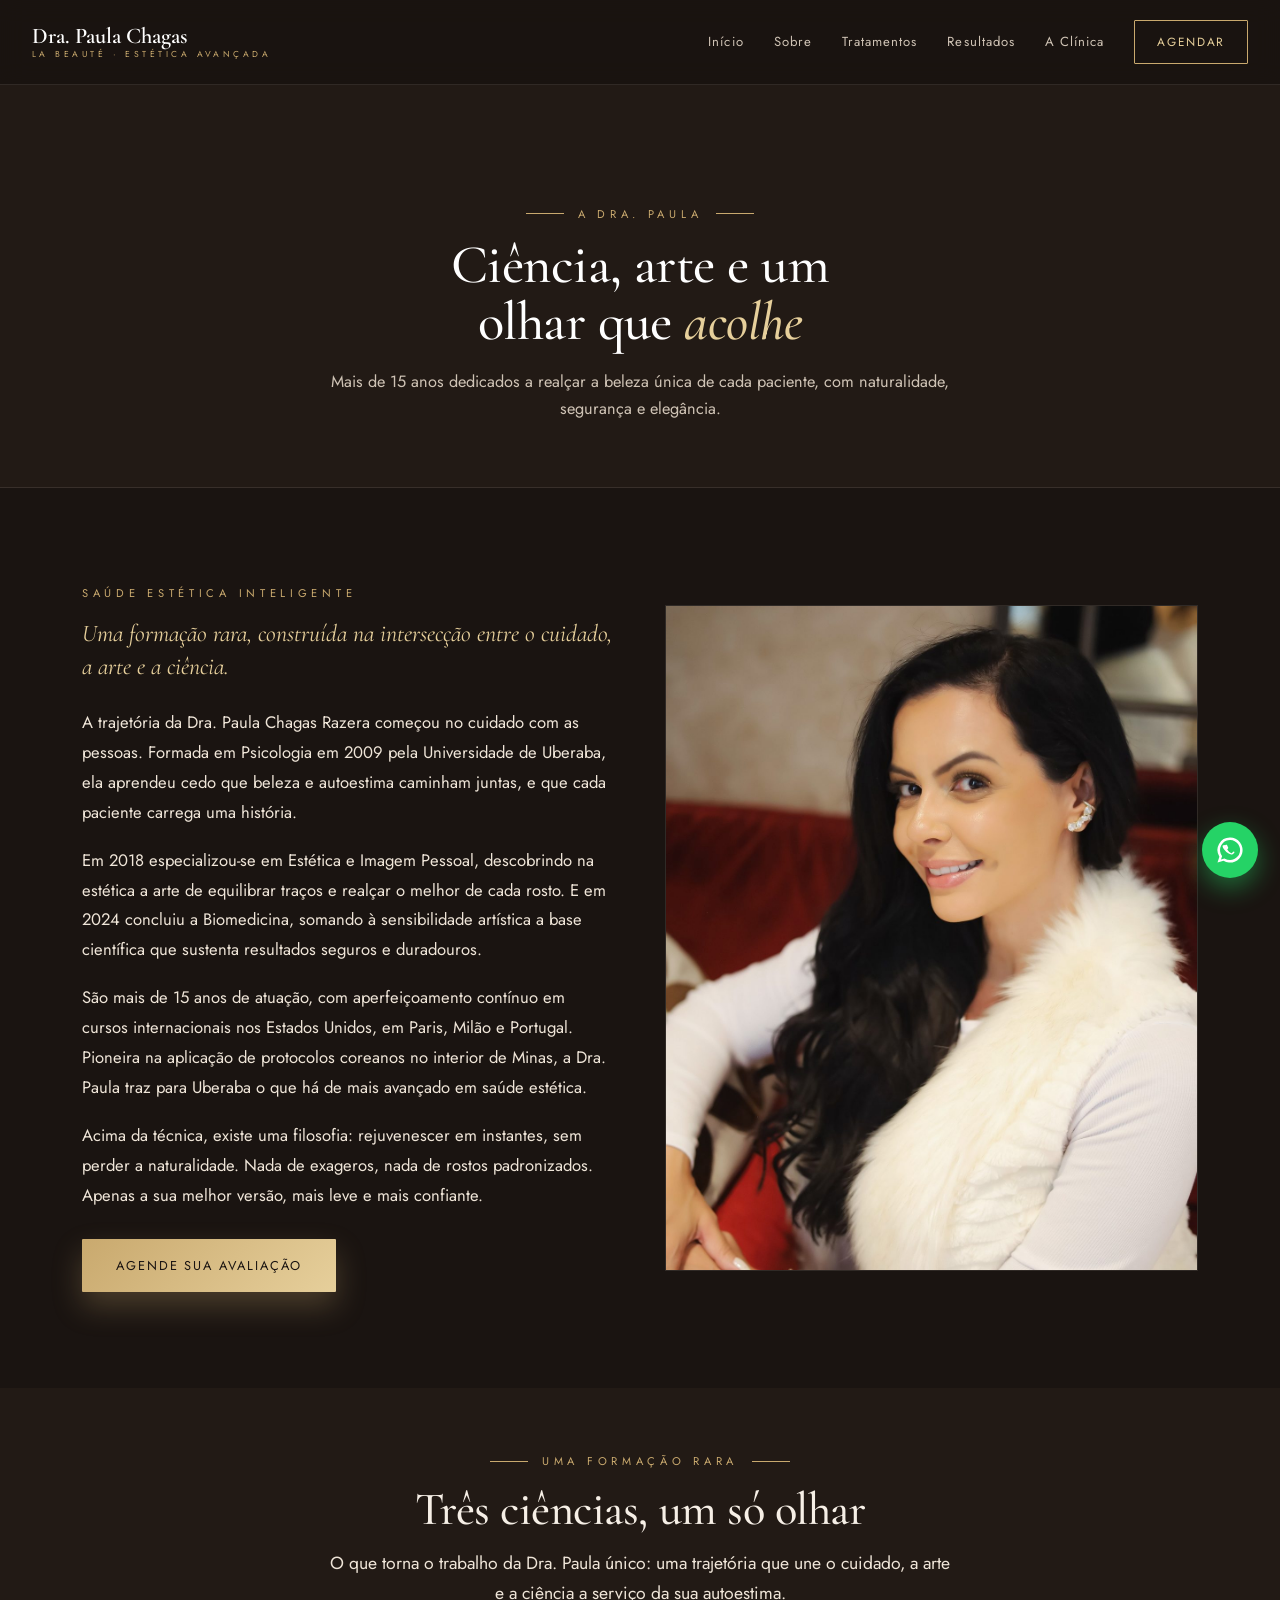
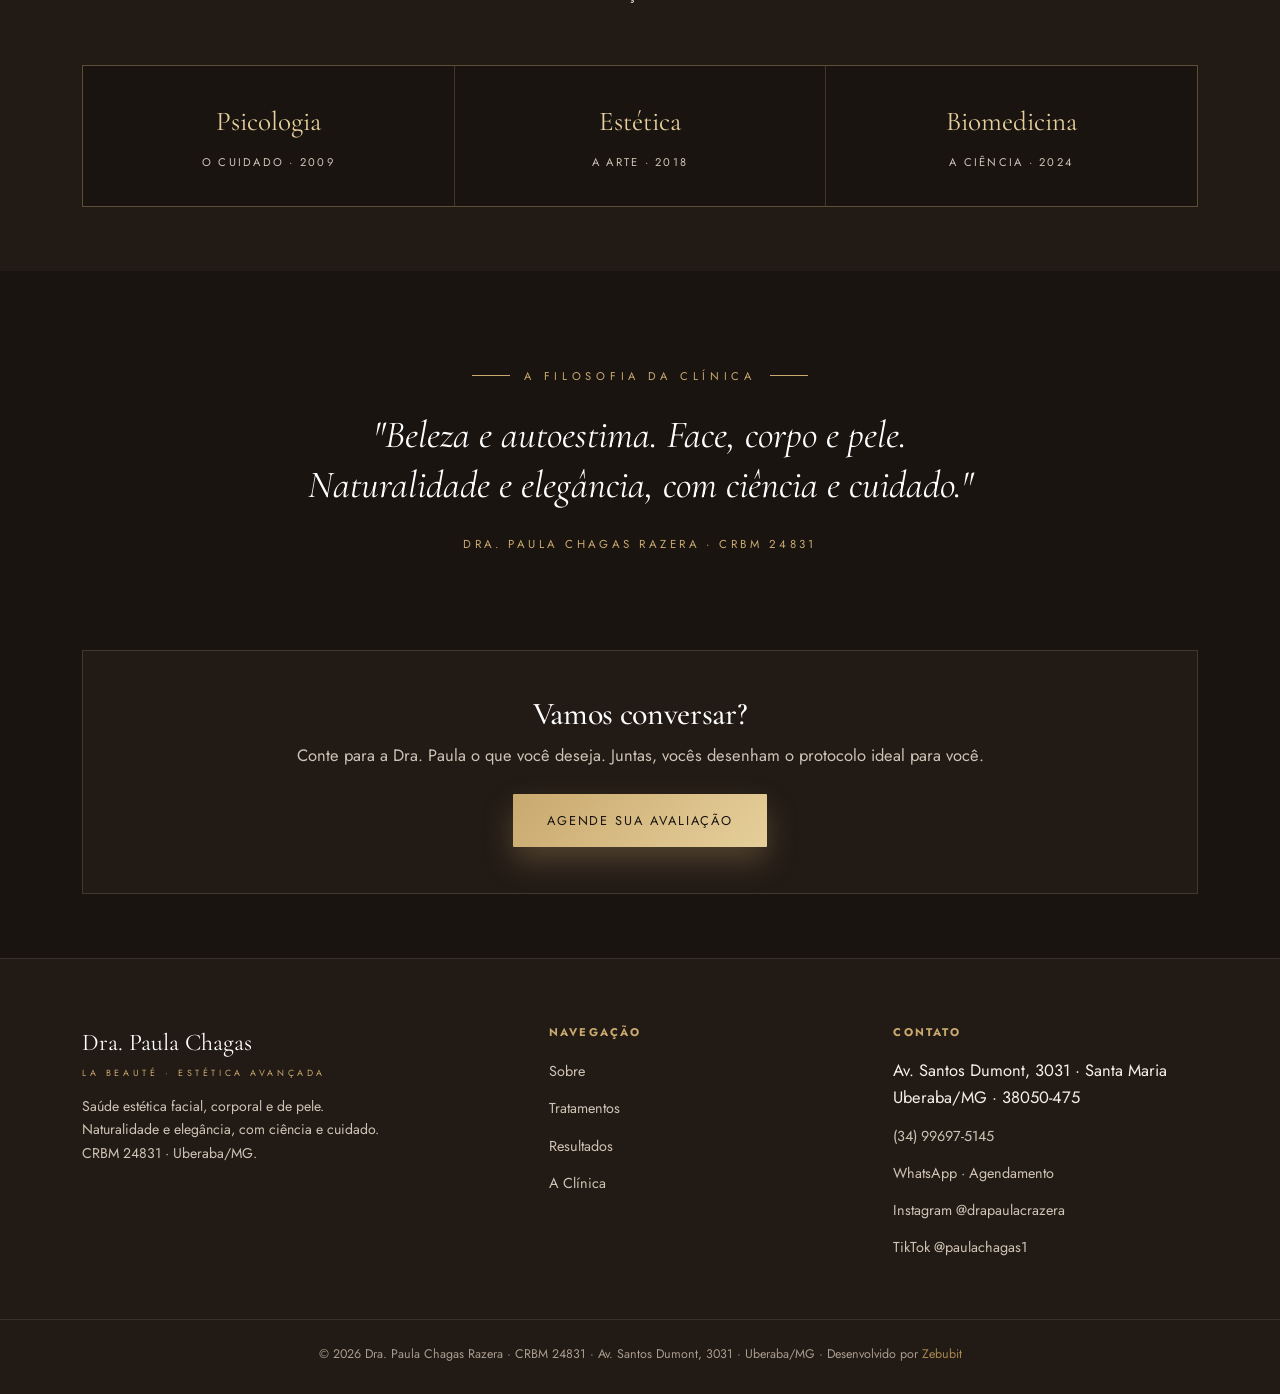
<file: sobre.html>
<!DOCTYPE html>
<html lang="pt-BR">
<head>
<meta charset="UTF-8">
<meta name="viewport" content="width=device-width, initial-scale=1.0">
<script>document.documentElement.className+=' js';</script>
<title>Sobre a Dra. Paula Chagas | Ciência, arte e cuidado · Uberaba</title>
<meta name="description" content="Conheça a trajetória da Dra. Paula Chagas Razera (CRBM 24831): psicóloga, esteta e biomédica, +15 anos unindo ciência e arte com naturalidade e elegância.">
<meta name="theme-color" content="#1A1411">
<meta property="og:type" content="website">
<meta property="og:title" content="Sobre a Dra. Paula Chagas | Ciência, arte e cuidado">
<meta property="og:description" content="Uma trajetória rara: psicologia, estética e biomedicina a serviço da sua autoestima. +15 anos e protocolos coreanos exclusivos.">
<meta property="og:image" content="assets/img/retrato-sobre.jpg">
<link rel="preconnect" href="https://fonts.googleapis.com">
<link rel="preconnect" href="https://fonts.gstatic.com" crossorigin>
<link href="https://fonts.googleapis.com/css2?family=Cormorant+Garamond:ital,wght@0,400;0,500;0,600;1,400;1,500&family=Jost:wght@300;400;500&display=swap" rel="stylesheet">
<link rel="stylesheet" href="assets/style.css?v=5">
</head>
<body>

<!-- ===================== NAV ===================== -->
<header class="nav">
  <a class="brand" href="index.html">Dra. Paula Chagas<small>La Beauté · Estética Avançada</small></a>
  <nav class="links" id="menu">
    <a href="index.html">Início</a>
    <a href="sobre.html">Sobre</a>
    <a href="tratamentos.html">Tratamentos</a>
    <a href="resultados.html">Resultados</a>
    <a href="clinica.html">A Clínica</a>
    <a class="navcta" href="https://wa.me/message/H32L3ZIA2APKG1" target="_blank" rel="noopener">Agendar</a>
  </nav>
  <button class="burger" id="burger" aria-label="Menu"><span></span><span></span><span></span></button>
</header>

<!-- ===================== PAGE HERO ===================== -->
<section class="page-hero">
  <div class="wrap">
    <div class="eyebrow center">A Dra. Paula</div>
    <h1>Ciência, arte e um<br>olhar que <span class="serif-i">acolhe</span></h1>
    <p>Mais de 15 anos dedicados a realçar a beleza única de cada paciente, com naturalidade, segurança e elegância.</p>
  </div>
</section>

<!-- ===================== TRAJETÓRIA ===================== -->
<section class="section">
  <div class="wrap">
    <div class="split reveal">
      <div class="prose" style="margin:0">
        <div class="eyebrow">Saúde Estética Inteligente</div>
        <p class="lead" style="margin-top:14px">Uma formação rara, construída na intersecção entre o cuidado, a arte e a ciência.</p>
        <p>A trajetória da Dra. Paula Chagas Razera começou no cuidado com as pessoas. Formada em Psicologia em 2009 pela Universidade de Uberaba, ela aprendeu cedo que beleza e autoestima caminham juntas, e que cada paciente carrega uma história.</p>
        <p>Em 2018 especializou-se em Estética e Imagem Pessoal, descobrindo na estética a arte de equilibrar traços e realçar o melhor de cada rosto. E em 2024 concluiu a Biomedicina, somando à sensibilidade artística a base científica que sustenta resultados seguros e duradouros.</p>
        <p>São mais de 15 anos de atuação, com aperfeiçoamento contínuo em cursos internacionais nos Estados Unidos, em Paris, Milão e Portugal. Pioneira na aplicação de protocolos coreanos no interior de Minas, a Dra. Paula traz para Uberaba o que há de mais avançado em saúde estética.</p>
        <p>Acima da técnica, existe uma filosofia: rejuvenescer em instantes, sem perder a naturalidade. Nada de exageros, nada de rostos padronizados. Apenas a sua melhor versão, mais leve e mais confiante.</p>
        <div style="margin-top:28px"><a class="btn btn-gold" href="https://wa.me/message/H32L3ZIA2APKG1" target="_blank" rel="noopener">Agende sua Avaliação</a></div>
      </div>
      <div><img src="assets/img/retrato-sobre.jpg" alt="Dra. Paula Chagas Razera"></div>
    </div>
  </div>
</section>

<!-- ===================== TRÊS CIÊNCIAS ===================== -->
<section class="section tight" style="background:var(--bg2)">
  <div class="wrap">
    <div class="sec-head reveal">
      <div class="eyebrow center">Uma formação rara</div>
      <h2>Três ciências, um só olhar</h2>
      <p>O que torna o trabalho da Dra. Paula único: uma trajetória que une o cuidado, a arte e a ciência a serviço da sua autoestima.</p>
    </div>
    <div class="triad reveal">
      <div class="t"><div class="n">Psicologia</div><div class="l">o cuidado · 2009</div></div>
      <div class="t"><div class="n">Estética</div><div class="l">a arte · 2018</div></div>
      <div class="t"><div class="n">Biomedicina</div><div class="l">a ciência · 2024</div></div>
    </div>
  </div>
</section>

<!-- ===================== FILOSOFIA ===================== -->
<section class="section">
  <div class="wrap philo reveal">
    <div class="eyebrow center" style="margin-bottom:26px">A filosofia da clínica</div>
    <div class="q">"Beleza e autoestima. Face, corpo e pele. Naturalidade e elegância, com ciência e cuidado."</div>
    <div class="a">Dra. Paula Chagas Razera · CRBM 24831</div>
  </div>
</section>

<!-- ===================== CTA INLINE ===================== -->
<section class="section tight" style="padding-top:0">
  <div class="wrap">
    <div class="cta-inline reveal" style="margin-top:0">
      <h3>Vamos conversar?</h3>
      <p>Conte para a Dra. Paula o que você deseja. Juntas, vocês desenham o protocolo ideal para você.</p>
      <a class="btn btn-gold" href="https://wa.me/message/H32L3ZIA2APKG1" target="_blank" rel="noopener">Agende sua Avaliação</a>
    </div>
  </div>
</section>

<!-- ===================== RODAPÉ ===================== -->
<footer class="foot">
  <div class="wrap foot-grid">
    <div>
      <div class="brand">Dra. Paula Chagas<small>La Beauté · Estética Avançada</small></div>
      <p>Saúde estética facial, corporal e de pele. Naturalidade e elegância, com ciência e cuidado. CRBM 24831 · Uberaba/MG.</p>
    </div>
    <div>
      <h4>Navegação</h4>
      <ul><li><a href="sobre.html">Sobre</a></li><li><a href="tratamentos.html">Tratamentos</a></li><li><a href="resultados.html">Resultados</a></li><li><a href="clinica.html">A Clínica</a></li></ul>
    </div>
    <div>
      <h4>Contato</h4>
      <ul>
        <li>Av. Santos Dumont, 3031 · Santa Maria<br>Uberaba/MG · 38050-475</li>
        <li><a href="tel:+5534996975145">(34) 99697-5145</a></li>
        <li><a href="https://wa.me/message/H32L3ZIA2APKG1" target="_blank" rel="noopener">WhatsApp · Agendamento</a></li>
        <li><a href="https://www.instagram.com/drapaulacrazera/" target="_blank" rel="noopener">Instagram @drapaulacrazera</a></li>
        <li><a href="https://www.tiktok.com/@paulachagas1" target="_blank" rel="noopener">TikTok @paulachagas1</a></li>
      </ul>
    </div>
  </div>
  <div class="copy">© <span id="ano">2026</span> Dra. Paula Chagas Razera · CRBM 24831 · Av. Santos Dumont, 3031 · Uberaba/MG · Desenvolvido por <a href="https://zebubit.com.br" target="_blank" rel="noopener">Zebubit</a></div>
</footer>

<a class="wa" href="https://wa.me/message/H32L3ZIA2APKG1" target="_blank" rel="noopener" aria-label="WhatsApp">
  <svg viewBox="0 0 24 24"><path d="M12 2a10 10 0 0 0-8.5 15.3L2 22l4.8-1.5A10 10 0 1 0 12 2zm0 18a8 8 0 0 1-4.1-1.1l-.3-.2-2.8.9.9-2.7-.2-.3A8 8 0 1 1 12 20zm4.5-5.9c-.2-.1-1.4-.7-1.6-.8s-.4-.1-.5.1-.6.8-.8 1-.3.2-.5.1a6.5 6.5 0 0 1-3.2-2.8c-.2-.4.2-.4.6-1.2a.5.5 0 0 0 0-.5l-.8-1.8c-.2-.5-.4-.4-.5-.4h-.5a1 1 0 0 0-.7.3A2.8 2.8 0 0 0 6 8.6a4.9 4.9 0 0 0 1 2.6 11.2 11.2 0 0 0 4.3 3.8c1.6.7 1.9.6 2.3.5a2.5 2.5 0 0 0 1.6-1.1 2 2 0 0 0 .1-1.1c0-.1-.2-.2-.4-.3z"/></svg>
</a>

<script>
  document.getElementById('ano').textContent=new Date().getFullYear();
  var b=document.getElementById('burger'),m=document.getElementById('menu');
  b.addEventListener('click',function(){m.classList.toggle('open');});
  m.querySelectorAll('a').forEach(function(a){a.addEventListener('click',function(){m.classList.remove('open');});});
  var io=new IntersectionObserver(function(es){es.forEach(function(e){if(e.isIntersecting){e.target.classList.add('in');io.unobserve(e.target);}})},{threshold:.12});
  document.querySelectorAll('.reveal').forEach(function(el){io.observe(el);});
</script>
</body>
</html>
</file>
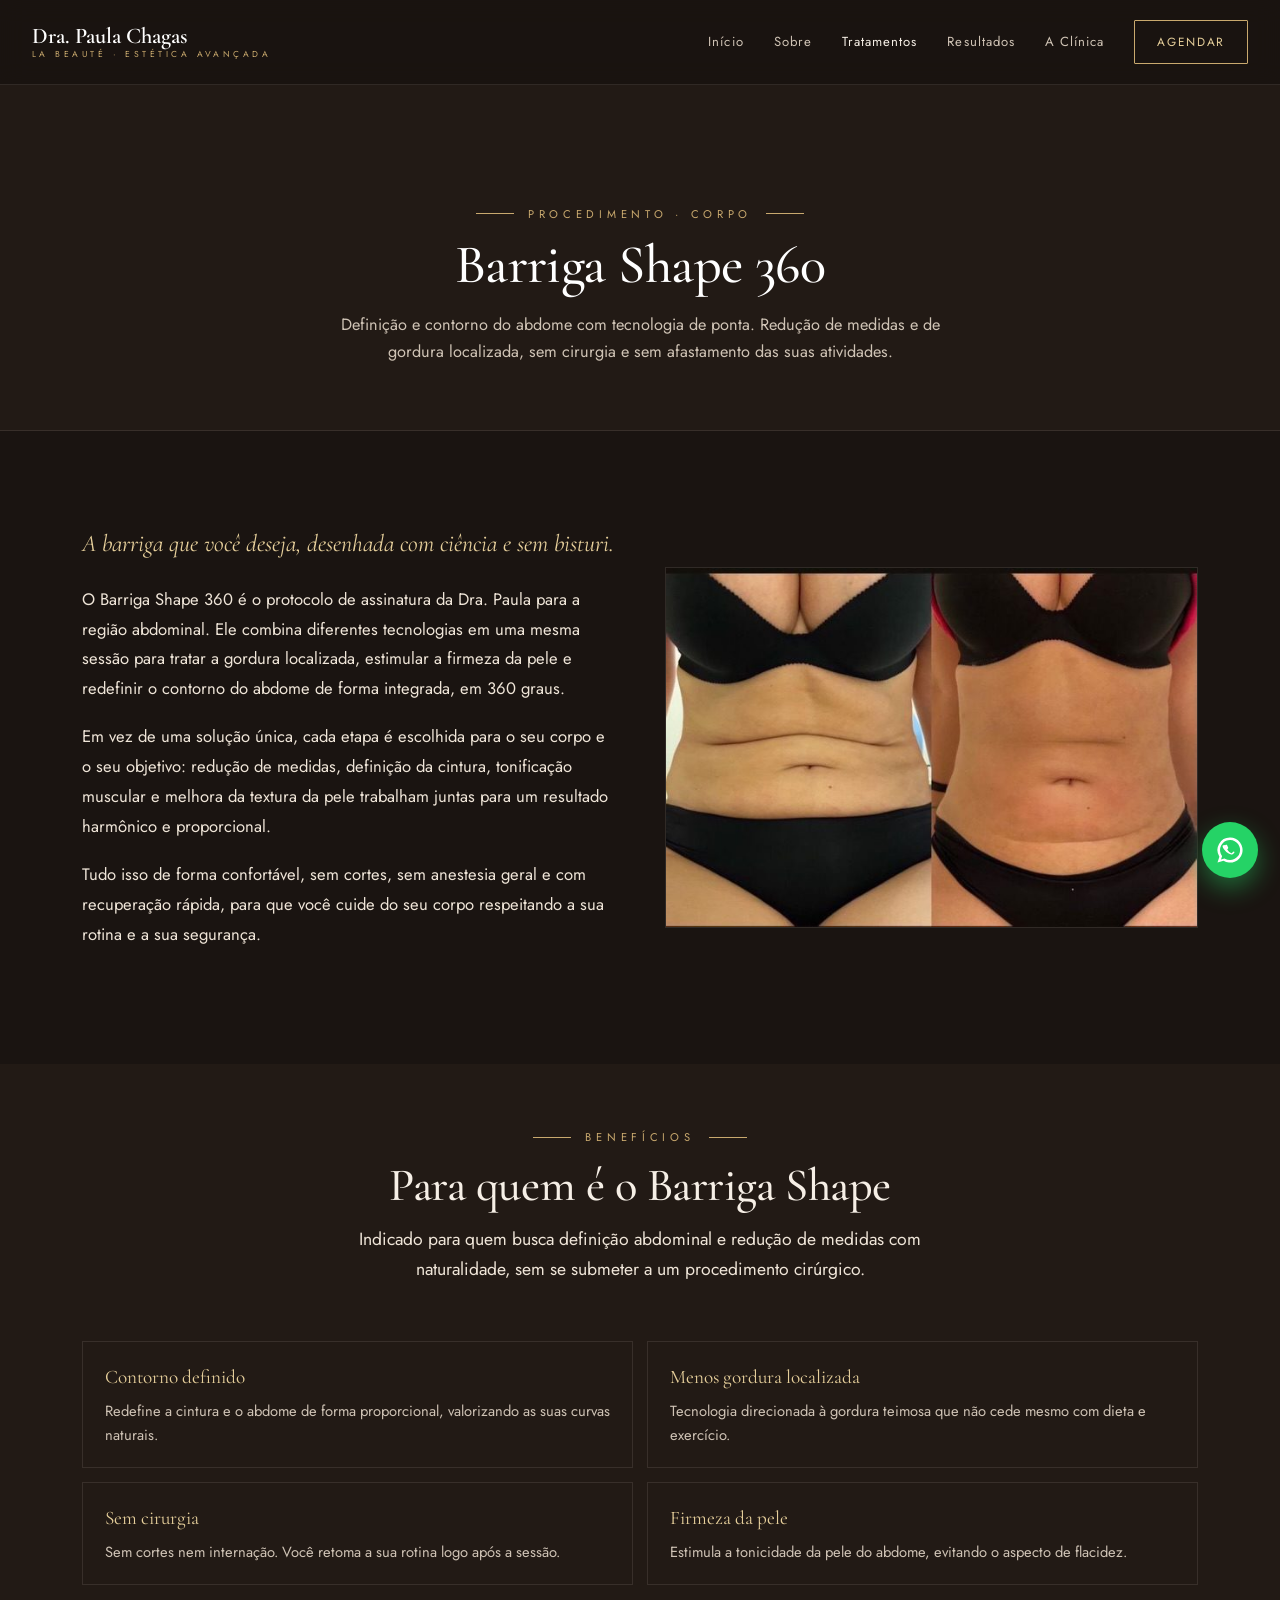
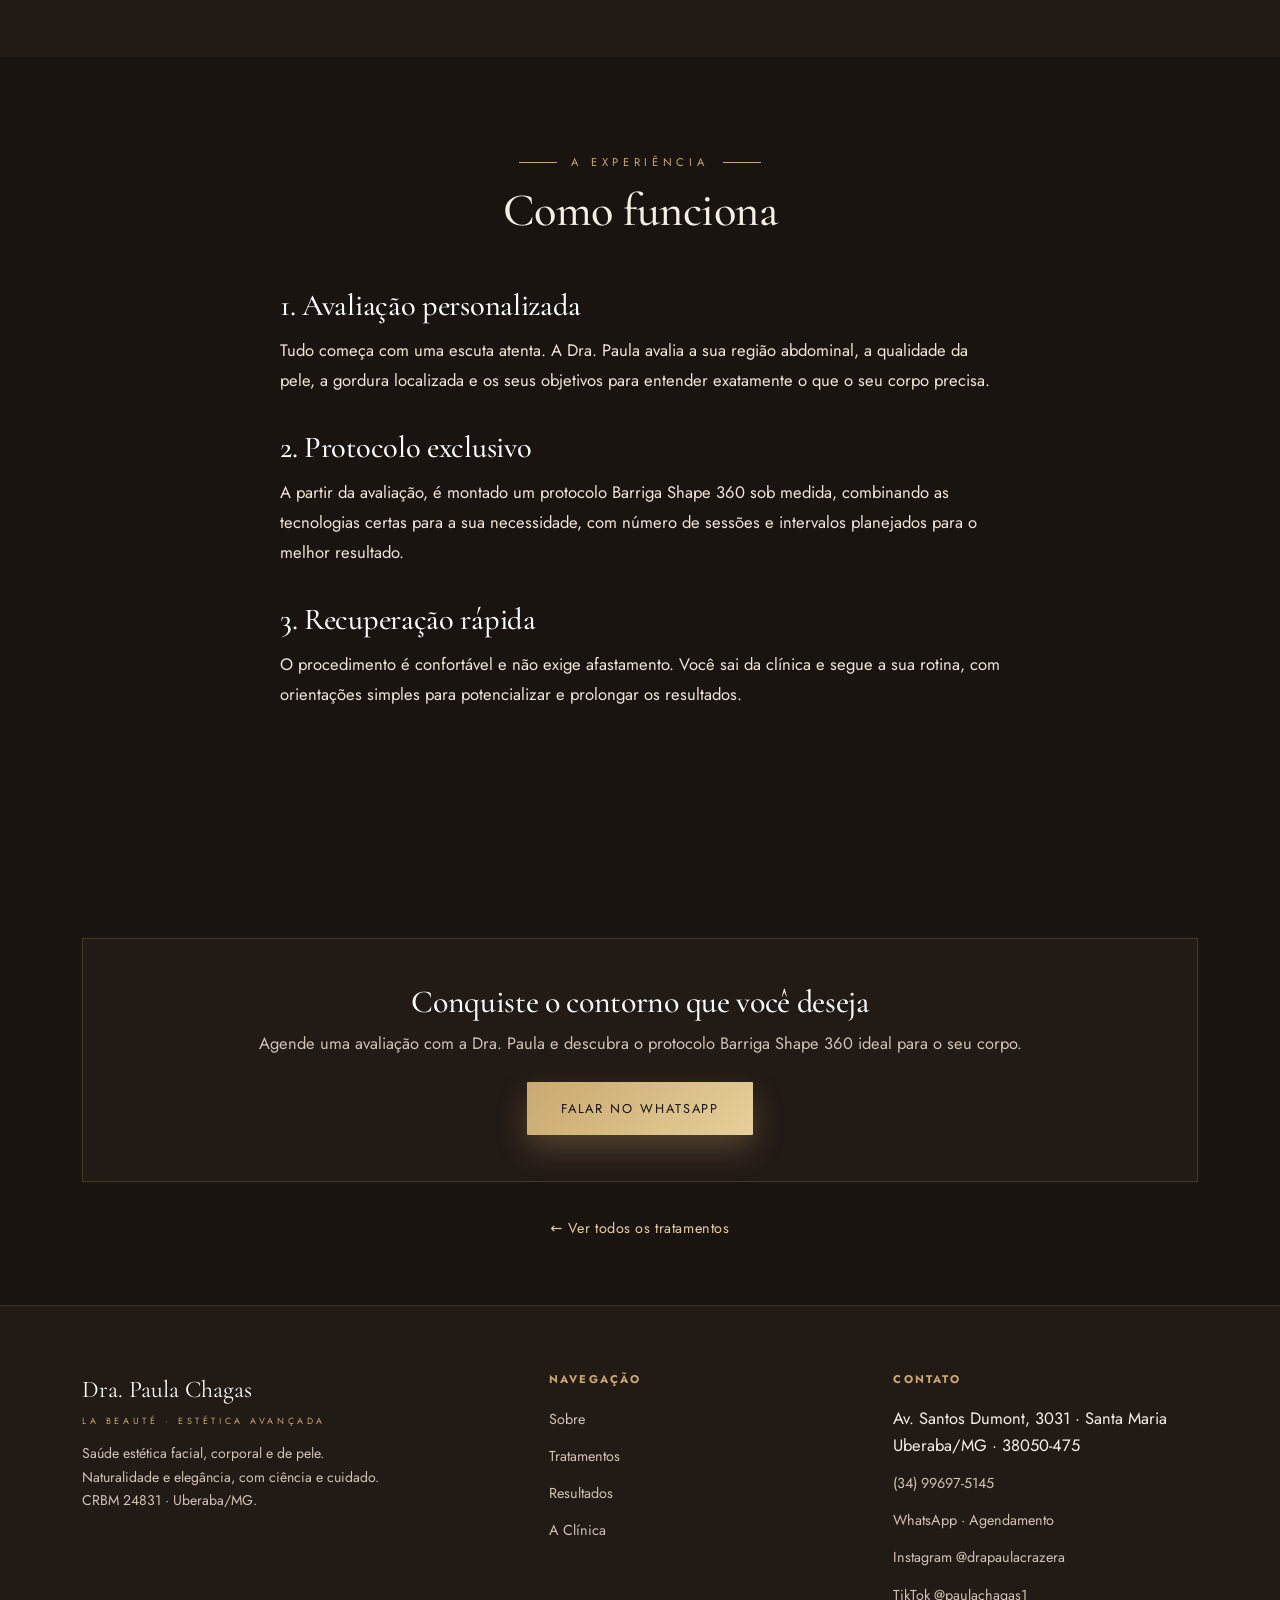
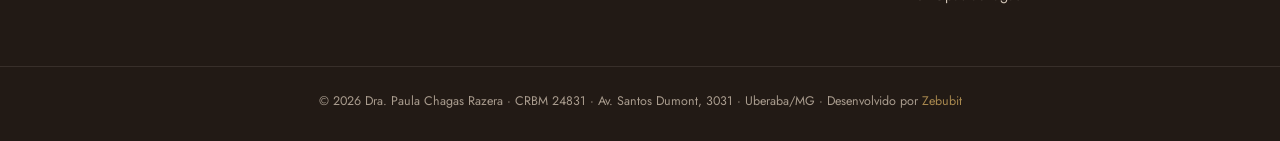
<file: trat-barriga-shape.html>
<!DOCTYPE html>
<html lang="pt-BR">
<head>
<meta charset="UTF-8">
<meta name="viewport" content="width=device-width, initial-scale=1.0">
<script>document.documentElement.className+=' js';</script>
<title>Barriga Shape 360 | Dra. Paula Chagas · Uberaba</title>
<meta name="description" content="Barriga Shape 360 com a Dra. Paula Chagas (CRBM 24831): definição e contorno abdominal, redução de medidas e gordura localizada com tecnologia, sem cirurgia. Uberaba/MG.">
<meta name="theme-color" content="#1A1411">
<meta property="og:type" content="website">
<meta property="og:title" content="Barriga Shape 360 | Dra. Paula Chagas">
<meta property="og:description" content="Definição e contorno abdominal, redução de medidas e gordura localizada com tecnologia, sem cirurgia.">
<meta property="og:image" content="assets/img/carrossel/c7.jpg">
<link rel="preconnect" href="https://fonts.googleapis.com">
<link rel="preconnect" href="https://fonts.gstatic.com" crossorigin>
<link href="https://fonts.googleapis.com/css2?family=Cormorant+Garamond:ital,wght@0,400;0,500;0,600;1,400;1,500&family=Jost:wght@300;400;500&display=swap" rel="stylesheet">
<link rel="stylesheet" href="assets/style.css?v=5">
</head>
<body>

<!-- ===================== NAV ===================== -->
<header class="nav">
  <a class="brand" href="index.html">Dra. Paula Chagas<small>La Beauté · Estética Avançada</small></a>
  <nav class="links" id="menu">
    <a href="index.html">Início</a>
    <a href="sobre.html">Sobre</a>
    <a href="tratamentos.html" class="on">Tratamentos</a>
    <a href="resultados.html">Resultados</a>
    <a href="clinica.html">A Clínica</a>
    <a class="navcta" href="https://wa.me/message/H32L3ZIA2APKG1" target="_blank" rel="noopener">Agendar</a>
  </nav>
  <button class="burger" id="burger" aria-label="Menu"><span></span><span></span><span></span></button>
</header>

<!-- ===================== HERO ===================== -->
<section class="page-hero">
  <div class="wrap">
    <div class="eyebrow center">Procedimento · Corpo</div>
    <h1>Barriga Shape 360</h1>
    <p>Definição e contorno do abdome com tecnologia de ponta. Redução de medidas e de gordura localizada, sem cirurgia e sem afastamento das suas atividades.</p>
  </div>
</section>

<!-- ===================== INTRO + IMAGEM ===================== -->
<section class="section">
  <div class="wrap">
    <div class="split reveal">
      <div class="prose" style="margin:0">
        <div class="lead">A barriga que você deseja, desenhada com ciência e sem bisturi.</div>
        <p>O Barriga Shape 360 é o protocolo de assinatura da Dra. Paula para a região abdominal. Ele combina diferentes tecnologias em uma mesma sessão para tratar a gordura localizada, estimular a firmeza da pele e redefinir o contorno do abdome de forma integrada, em 360 graus.</p>
        <p>Em vez de uma solução única, cada etapa é escolhida para o seu corpo e o seu objetivo: redução de medidas, definição da cintura, tonificação muscular e melhora da textura da pele trabalham juntas para um resultado harmônico e proporcional.</p>
        <p>Tudo isso de forma confortável, sem cortes, sem anestesia geral e com recuperação rápida, para que você cuide do seu corpo respeitando a sua rotina e a sua segurança.</p>
      </div>
      <img src="assets/img/carrossel/c7.jpg" alt="Antes e depois - Barriga Shape, contorno abdominal" loading="lazy">
    </div>
  </div>
</section>

<!-- ===================== BENEFÍCIOS / PARA QUEM É ===================== -->
<section class="section tight" style="background:var(--bg2)">
  <div class="wrap">
    <div class="sec-head reveal">
      <div class="eyebrow center">Benefícios</div>
      <h2>Para quem é o Barriga Shape</h2>
      <p>Indicado para quem busca definição abdominal e redução de medidas com naturalidade, sem se submeter a um procedimento cirúrgico.</p>
    </div>
    <div class="benefits reveal">
      <div class="benefit"><div class="b">Contorno definido</div><div class="d">Redefine a cintura e o abdome de forma proporcional, valorizando as suas curvas naturais.</div></div>
      <div class="benefit"><div class="b">Menos gordura localizada</div><div class="d">Tecnologia direcionada à gordura teimosa que não cede mesmo com dieta e exercício.</div></div>
      <div class="benefit"><div class="b">Sem cirurgia</div><div class="d">Sem cortes nem internação. Você retoma a sua rotina logo após a sessão.</div></div>
      <div class="benefit"><div class="b">Firmeza da pele</div><div class="d">Estimula a tonicidade da pele do abdome, evitando o aspecto de flacidez.</div></div>
    </div>
  </div>
</section>

<!-- ===================== COMO FUNCIONA ===================== -->
<section class="section">
  <div class="wrap">
    <div class="sec-head reveal">
      <div class="eyebrow center">A experiência</div>
      <h2>Como funciona</h2>
    </div>
    <div class="prose reveal">
      <h3>1. Avaliação personalizada</h3>
      <p>Tudo começa com uma escuta atenta. A Dra. Paula avalia a sua região abdominal, a qualidade da pele, a gordura localizada e os seus objetivos para entender exatamente o que o seu corpo precisa.</p>
      <h3>2. Protocolo exclusivo</h3>
      <p>A partir da avaliação, é montado um protocolo Barriga Shape 360 sob medida, combinando as tecnologias certas para a sua necessidade, com número de sessões e intervalos planejados para o melhor resultado.</p>
      <h3>3. Recuperação rápida</h3>
      <p>O procedimento é confortável e não exige afastamento. Você sai da clínica e segue a sua rotina, com orientações simples para potencializar e prolongar os resultados.</p>
    </div>
  </div>
</section>

<!-- ===================== CTA ===================== -->
<section class="section tight">
  <div class="wrap">
    <div class="cta-inline reveal">
      <h3>Conquiste o contorno que você deseja</h3>
      <p>Agende uma avaliação com a Dra. Paula e descubra o protocolo Barriga Shape 360 ideal para o seu corpo.</p>
      <a class="btn btn-gold" href="https://wa.me/5534999762217?text=Ol%C3%A1%2C%20Dra.%20Paula!%20Tenho%20interesse%20em%20Barriga%20Shape%20360." target="_blank" rel="noopener">Falar no WhatsApp</a>
    </div>
    <p style="text-align:center;margin-top:32px"><a href="tratamentos.html" style="color:var(--gold-l);font-size:.9rem;letter-spacing:.04em">← Ver todos os tratamentos</a></p>
  </div>
</section>

<!-- ===================== RODAPÉ ===================== -->
<footer class="foot">
  <div class="wrap foot-grid">
    <div>
      <div class="brand">Dra. Paula Chagas<small>La Beauté · Estética Avançada</small></div>
      <p>Saúde estética facial, corporal e de pele. Naturalidade e elegância, com ciência e cuidado. CRBM 24831 · Uberaba/MG.</p>
    </div>
    <div>
      <h4>Navegação</h4>
      <ul><li><a href="sobre.html">Sobre</a></li><li><a href="tratamentos.html">Tratamentos</a></li><li><a href="resultados.html">Resultados</a></li><li><a href="clinica.html">A Clínica</a></li></ul>
    </div>
    <div>
      <h4>Contato</h4>
      <ul>
        <li>Av. Santos Dumont, 3031 · Santa Maria<br>Uberaba/MG · 38050-475</li>
        <li><a href="tel:+5534996975145">(34) 99697-5145</a></li>
        <li><a href="https://wa.me/message/H32L3ZIA2APKG1" target="_blank" rel="noopener">WhatsApp · Agendamento</a></li>
        <li><a href="https://www.instagram.com/drapaulacrazera/" target="_blank" rel="noopener">Instagram @drapaulacrazera</a></li>
        <li><a href="https://www.tiktok.com/@paulachagas1" target="_blank" rel="noopener">TikTok @paulachagas1</a></li>
      </ul>
    </div>
  </div>
  <div class="copy">© <span id="ano">2026</span> Dra. Paula Chagas Razera · CRBM 24831 · Av. Santos Dumont, 3031 · Uberaba/MG · Desenvolvido por <a href="https://zebubit.com.br" target="_blank" rel="noopener">Zebubit</a></div>
</footer>

<a class="wa" href="https://wa.me/message/H32L3ZIA2APKG1" target="_blank" rel="noopener" aria-label="WhatsApp">
  <svg viewBox="0 0 24 24"><path d="M12 2a10 10 0 0 0-8.5 15.3L2 22l4.8-1.5A10 10 0 1 0 12 2zm0 18a8 8 0 0 1-4.1-1.1l-.3-.2-2.8.9.9-2.7-.2-.3A8 8 0 1 1 12 20zm4.5-5.9c-.2-.1-1.4-.7-1.6-.8s-.4-.1-.5.1-.6.8-.8 1-.3.2-.5.1a6.5 6.5 0 0 1-3.2-2.8c-.2-.4.2-.4.6-1.2a.5.5 0 0 0 0-.5l-.8-1.8c-.2-.5-.4-.4-.5-.4h-.5a1 1 0 0 0-.7.3A2.8 2.8 0 0 0 6 8.6a4.9 4.9 0 0 0 1 2.6 11.2 11.2 0 0 0 4.3 3.8c1.6.7 1.9.6 2.3.5a2.5 2.5 0 0 0 1.6-1.1 2 2 0 0 0 .1-1.1c0-.1-.2-.2-.4-.3z"/></svg>
</a>

<script>
  document.getElementById('ano').textContent=new Date().getFullYear();
  var b=document.getElementById('burger'),m=document.getElementById('menu');
  b.addEventListener('click',function(){m.classList.toggle('open');});
  m.querySelectorAll('a').forEach(function(a){a.addEventListener('click',function(){m.classList.remove('open');});});
  var io=new IntersectionObserver(function(es){es.forEach(function(e){if(e.isIntersecting){e.target.classList.add('in');io.unobserve(e.target);}})},{threshold:.12});
  document.querySelectorAll('.reveal').forEach(function(el){io.observe(el);});
</script>
</body>
</html>
</file>
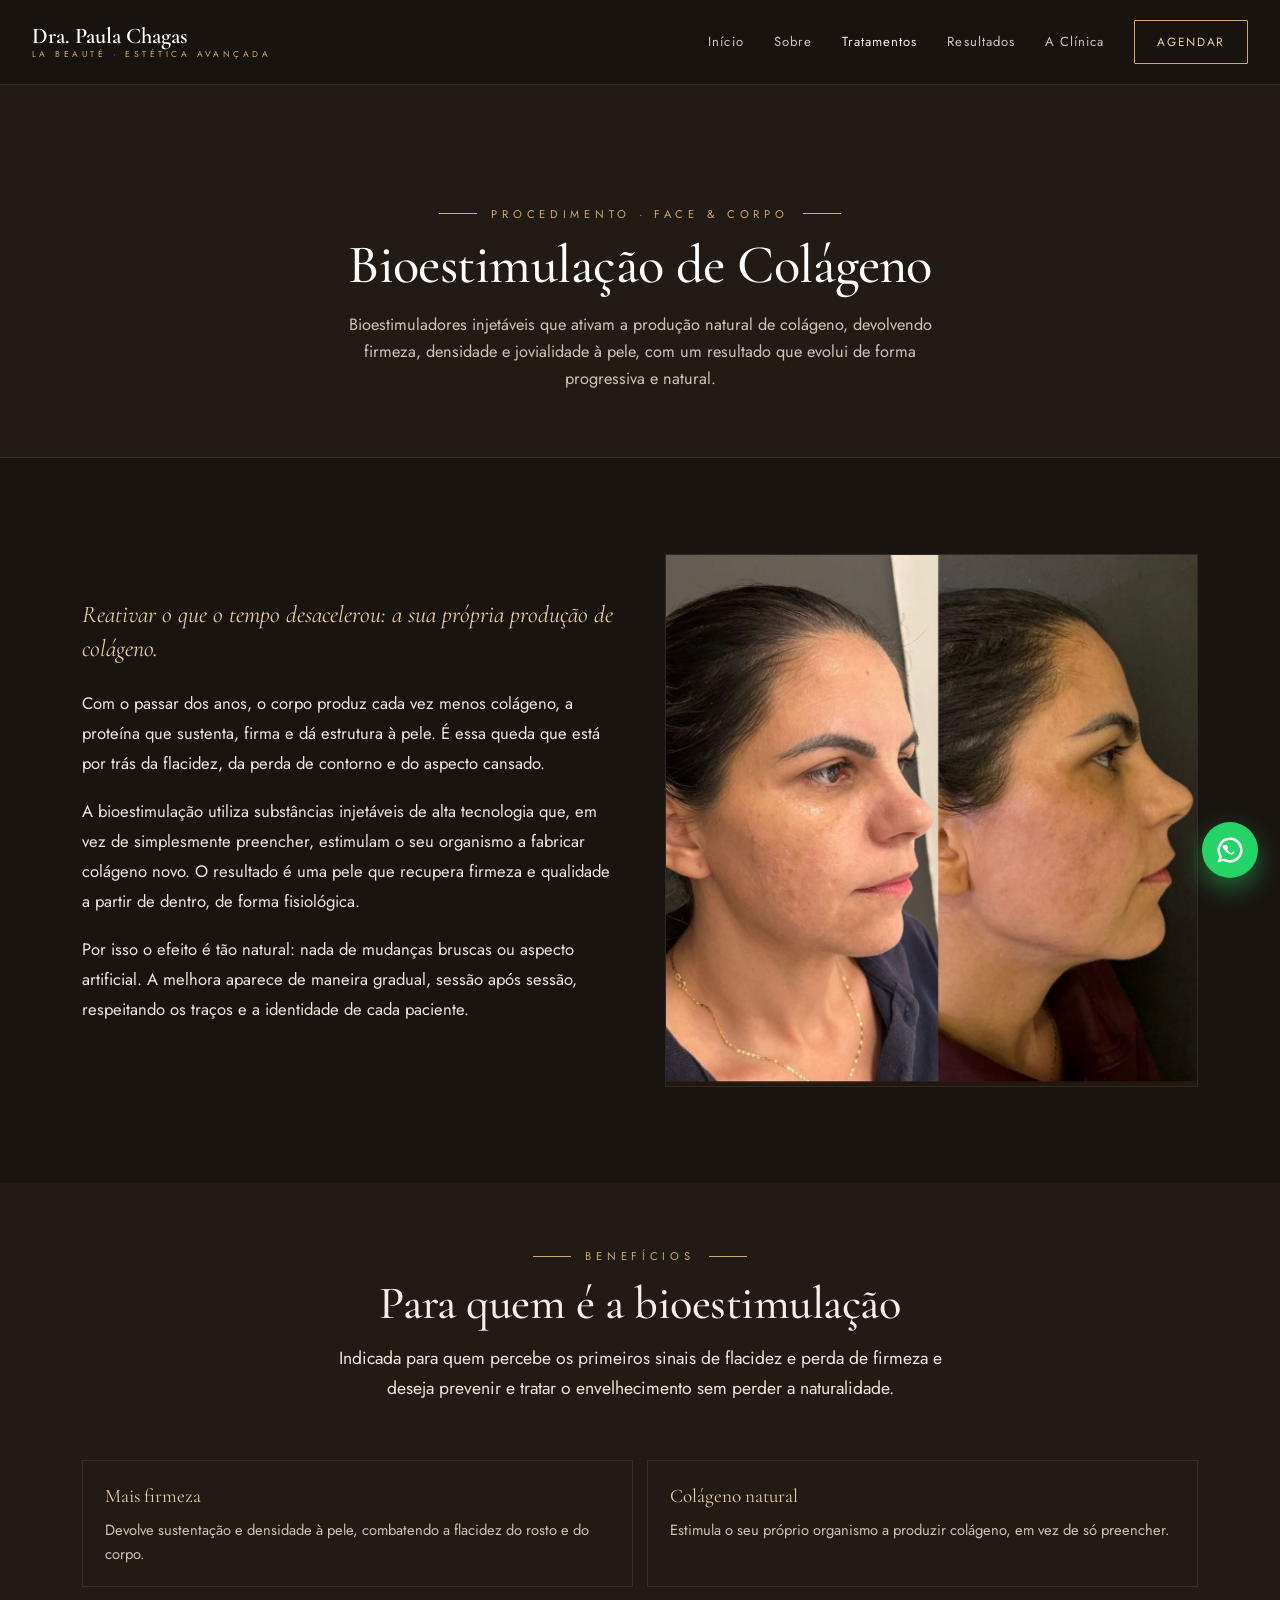
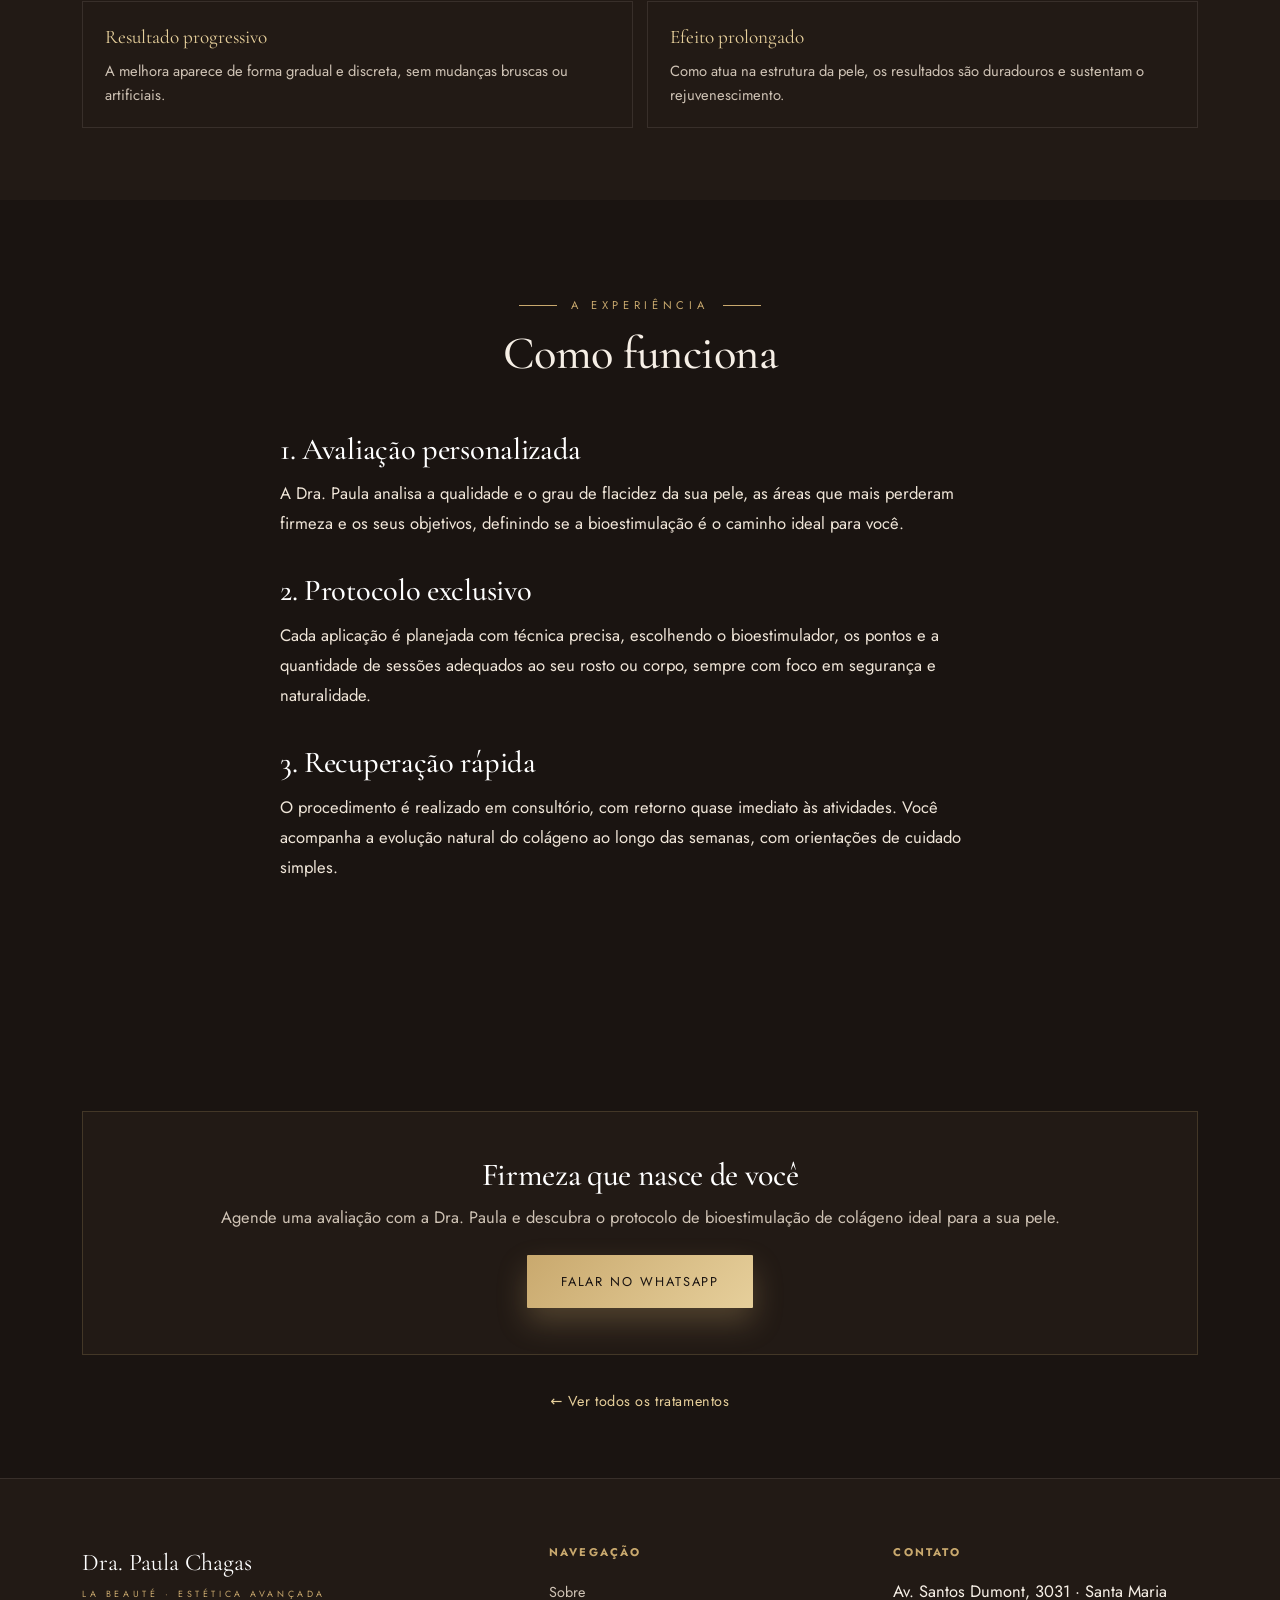
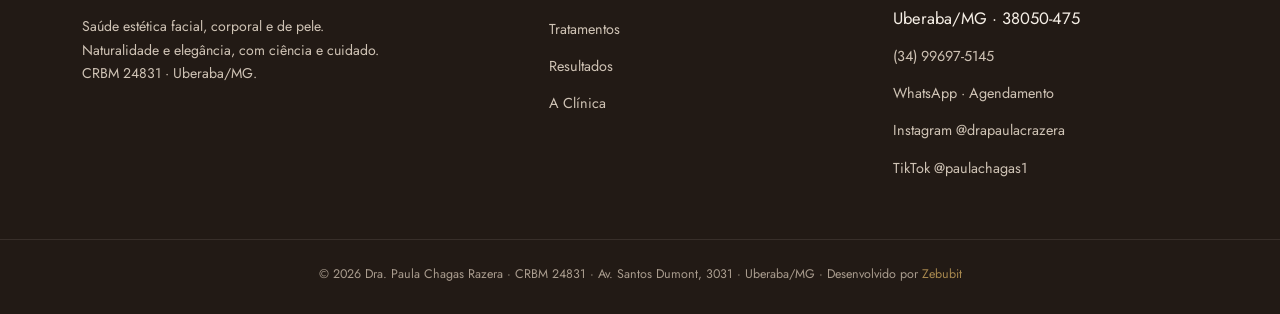
<file: trat-bioestimulacao.html>
<!DOCTYPE html>
<html lang="pt-BR">
<head>
<meta charset="UTF-8">
<meta name="viewport" content="width=device-width, initial-scale=1.0">
<script>document.documentElement.className+=' js';</script>
<title>Bioestimulação de Colágeno | Dra. Paula Chagas · Uberaba</title>
<meta name="description" content="Bioestimulação de colágeno com a Dra. Paula Chagas (CRBM 24831): bioestimuladores injetáveis que ativam o colágeno natural, devolvem firmeza e combatem a flacidez com resultado progressivo e natural. Uberaba/MG.">
<meta name="theme-color" content="#1A1411">
<meta property="og:type" content="website">
<meta property="og:title" content="Bioestimulação de Colágeno | Dra. Paula Chagas">
<meta property="og:description" content="Bioestimuladores injetáveis que ativam o colágeno natural, devolvem firmeza e combatem a flacidez com resultado progressivo e natural.">
<meta property="og:image" content="assets/img/carrossel/c4.jpg">
<link rel="preconnect" href="https://fonts.googleapis.com">
<link rel="preconnect" href="https://fonts.gstatic.com" crossorigin>
<link href="https://fonts.googleapis.com/css2?family=Cormorant+Garamond:ital,wght@0,400;0,500;0,600;1,400;1,500&family=Jost:wght@300;400;500&display=swap" rel="stylesheet">
<link rel="stylesheet" href="assets/style.css?v=5">
</head>
<body>

<!-- ===================== NAV ===================== -->
<header class="nav">
  <a class="brand" href="index.html">Dra. Paula Chagas<small>La Beauté · Estética Avançada</small></a>
  <nav class="links" id="menu">
    <a href="index.html">Início</a>
    <a href="sobre.html">Sobre</a>
    <a href="tratamentos.html" class="on">Tratamentos</a>
    <a href="resultados.html">Resultados</a>
    <a href="clinica.html">A Clínica</a>
    <a class="navcta" href="https://wa.me/message/H32L3ZIA2APKG1" target="_blank" rel="noopener">Agendar</a>
  </nav>
  <button class="burger" id="burger" aria-label="Menu"><span></span><span></span><span></span></button>
</header>

<!-- ===================== HERO ===================== -->
<section class="page-hero">
  <div class="wrap">
    <div class="eyebrow center">Procedimento · Face &amp; Corpo</div>
    <h1>Bioestimulação de Colágeno</h1>
    <p>Bioestimuladores injetáveis que ativam a produção natural de colágeno, devolvendo firmeza, densidade e jovialidade à pele, com um resultado que evolui de forma progressiva e natural.</p>
  </div>
</section>

<!-- ===================== INTRO + IMAGEM ===================== -->
<section class="section">
  <div class="wrap">
    <div class="split reveal">
      <div class="prose" style="margin:0">
        <div class="lead">Reativar o que o tempo desacelerou: a sua própria produção de colágeno.</div>
        <p>Com o passar dos anos, o corpo produz cada vez menos colágeno, a proteína que sustenta, firma e dá estrutura à pele. É essa queda que está por trás da flacidez, da perda de contorno e do aspecto cansado.</p>
        <p>A bioestimulação utiliza substâncias injetáveis de alta tecnologia que, em vez de simplesmente preencher, estimulam o seu organismo a fabricar colágeno novo. O resultado é uma pele que recupera firmeza e qualidade a partir de dentro, de forma fisiológica.</p>
        <p>Por isso o efeito é tão natural: nada de mudanças bruscas ou aspecto artificial. A melhora aparece de maneira gradual, sessão após sessão, respeitando os traços e a identidade de cada paciente.</p>
      </div>
      <img src="assets/img/carrossel/c4.jpg" alt="Antes e depois - firmeza facial com bioestimulação de colágeno" loading="lazy">
    </div>
  </div>
</section>

<!-- ===================== BENEFÍCIOS / PARA QUEM É ===================== -->
<section class="section tight" style="background:var(--bg2)">
  <div class="wrap">
    <div class="sec-head reveal">
      <div class="eyebrow center">Benefícios</div>
      <h2>Para quem é a bioestimulação</h2>
      <p>Indicada para quem percebe os primeiros sinais de flacidez e perda de firmeza e deseja prevenir e tratar o envelhecimento sem perder a naturalidade.</p>
    </div>
    <div class="benefits reveal">
      <div class="benefit"><div class="b">Mais firmeza</div><div class="d">Devolve sustentação e densidade à pele, combatendo a flacidez do rosto e do corpo.</div></div>
      <div class="benefit"><div class="b">Colágeno natural</div><div class="d">Estimula o seu próprio organismo a produzir colágeno, em vez de só preencher.</div></div>
      <div class="benefit"><div class="b">Resultado progressivo</div><div class="d">A melhora aparece de forma gradual e discreta, sem mudanças bruscas ou artificiais.</div></div>
      <div class="benefit"><div class="b">Efeito prolongado</div><div class="d">Como atua na estrutura da pele, os resultados são duradouros e sustentam o rejuvenescimento.</div></div>
    </div>
  </div>
</section>

<!-- ===================== COMO FUNCIONA ===================== -->
<section class="section">
  <div class="wrap">
    <div class="sec-head reveal">
      <div class="eyebrow center">A experiência</div>
      <h2>Como funciona</h2>
    </div>
    <div class="prose reveal">
      <h3>1. Avaliação personalizada</h3>
      <p>A Dra. Paula analisa a qualidade e o grau de flacidez da sua pele, as áreas que mais perderam firmeza e os seus objetivos, definindo se a bioestimulação é o caminho ideal para você.</p>
      <h3>2. Protocolo exclusivo</h3>
      <p>Cada aplicação é planejada com técnica precisa, escolhendo o bioestimulador, os pontos e a quantidade de sessões adequados ao seu rosto ou corpo, sempre com foco em segurança e naturalidade.</p>
      <h3>3. Recuperação rápida</h3>
      <p>O procedimento é realizado em consultório, com retorno quase imediato às atividades. Você acompanha a evolução natural do colágeno ao longo das semanas, com orientações de cuidado simples.</p>
    </div>
  </div>
</section>

<!-- ===================== CTA ===================== -->
<section class="section tight">
  <div class="wrap">
    <div class="cta-inline reveal">
      <h3>Firmeza que nasce de você</h3>
      <p>Agende uma avaliação com a Dra. Paula e descubra o protocolo de bioestimulação de colágeno ideal para a sua pele.</p>
      <a class="btn btn-gold" href="https://wa.me/5534999762217?text=Ol%C3%A1%2C%20Dra.%20Paula!%20Tenho%20interesse%20em%20Bioestimula%C3%A7%C3%A3o%20de%20Col%C3%A1geno." target="_blank" rel="noopener">Falar no WhatsApp</a>
    </div>
    <p style="text-align:center;margin-top:32px"><a href="tratamentos.html" style="color:var(--gold-l);font-size:.9rem;letter-spacing:.04em">← Ver todos os tratamentos</a></p>
  </div>
</section>

<!-- ===================== RODAPÉ ===================== -->
<footer class="foot">
  <div class="wrap foot-grid">
    <div>
      <div class="brand">Dra. Paula Chagas<small>La Beauté · Estética Avançada</small></div>
      <p>Saúde estética facial, corporal e de pele. Naturalidade e elegância, com ciência e cuidado. CRBM 24831 · Uberaba/MG.</p>
    </div>
    <div>
      <h4>Navegação</h4>
      <ul><li><a href="sobre.html">Sobre</a></li><li><a href="tratamentos.html">Tratamentos</a></li><li><a href="resultados.html">Resultados</a></li><li><a href="clinica.html">A Clínica</a></li></ul>
    </div>
    <div>
      <h4>Contato</h4>
      <ul>
        <li>Av. Santos Dumont, 3031 · Santa Maria<br>Uberaba/MG · 38050-475</li>
        <li><a href="tel:+5534996975145">(34) 99697-5145</a></li>
        <li><a href="https://wa.me/message/H32L3ZIA2APKG1" target="_blank" rel="noopener">WhatsApp · Agendamento</a></li>
        <li><a href="https://www.instagram.com/drapaulacrazera/" target="_blank" rel="noopener">Instagram @drapaulacrazera</a></li>
        <li><a href="https://www.tiktok.com/@paulachagas1" target="_blank" rel="noopener">TikTok @paulachagas1</a></li>
      </ul>
    </div>
  </div>
  <div class="copy">© <span id="ano">2026</span> Dra. Paula Chagas Razera · CRBM 24831 · Av. Santos Dumont, 3031 · Uberaba/MG · Desenvolvido por <a href="https://zebubit.com.br" target="_blank" rel="noopener">Zebubit</a></div>
</footer>

<a class="wa" href="https://wa.me/message/H32L3ZIA2APKG1" target="_blank" rel="noopener" aria-label="WhatsApp">
  <svg viewBox="0 0 24 24"><path d="M12 2a10 10 0 0 0-8.5 15.3L2 22l4.8-1.5A10 10 0 1 0 12 2zm0 18a8 8 0 0 1-4.1-1.1l-.3-.2-2.8.9.9-2.7-.2-.3A8 8 0 1 1 12 20zm4.5-5.9c-.2-.1-1.4-.7-1.6-.8s-.4-.1-.5.1-.6.8-.8 1-.3.2-.5.1a6.5 6.5 0 0 1-3.2-2.8c-.2-.4.2-.4.6-1.2a.5.5 0 0 0 0-.5l-.8-1.8c-.2-.5-.4-.4-.5-.4h-.5a1 1 0 0 0-.7.3A2.8 2.8 0 0 0 6 8.6a4.9 4.9 0 0 0 1 2.6 11.2 11.2 0 0 0 4.3 3.8c1.6.7 1.9.6 2.3.5a2.5 2.5 0 0 0 1.6-1.1 2 2 0 0 0 .1-1.1c0-.1-.2-.2-.4-.3z"/></svg>
</a>

<script>
  document.getElementById('ano').textContent=new Date().getFullYear();
  var b=document.getElementById('burger'),m=document.getElementById('menu');
  b.addEventListener('click',function(){m.classList.toggle('open');});
  m.querySelectorAll('a').forEach(function(a){a.addEventListener('click',function(){m.classList.remove('open');});});
  var io=new IntersectionObserver(function(es){es.forEach(function(e){if(e.isIntersecting){e.target.classList.add('in');io.unobserve(e.target);}})},{threshold:.12});
  document.querySelectorAll('.reveal').forEach(function(el){io.observe(el);});
</script>
</body>
</html>
</file>
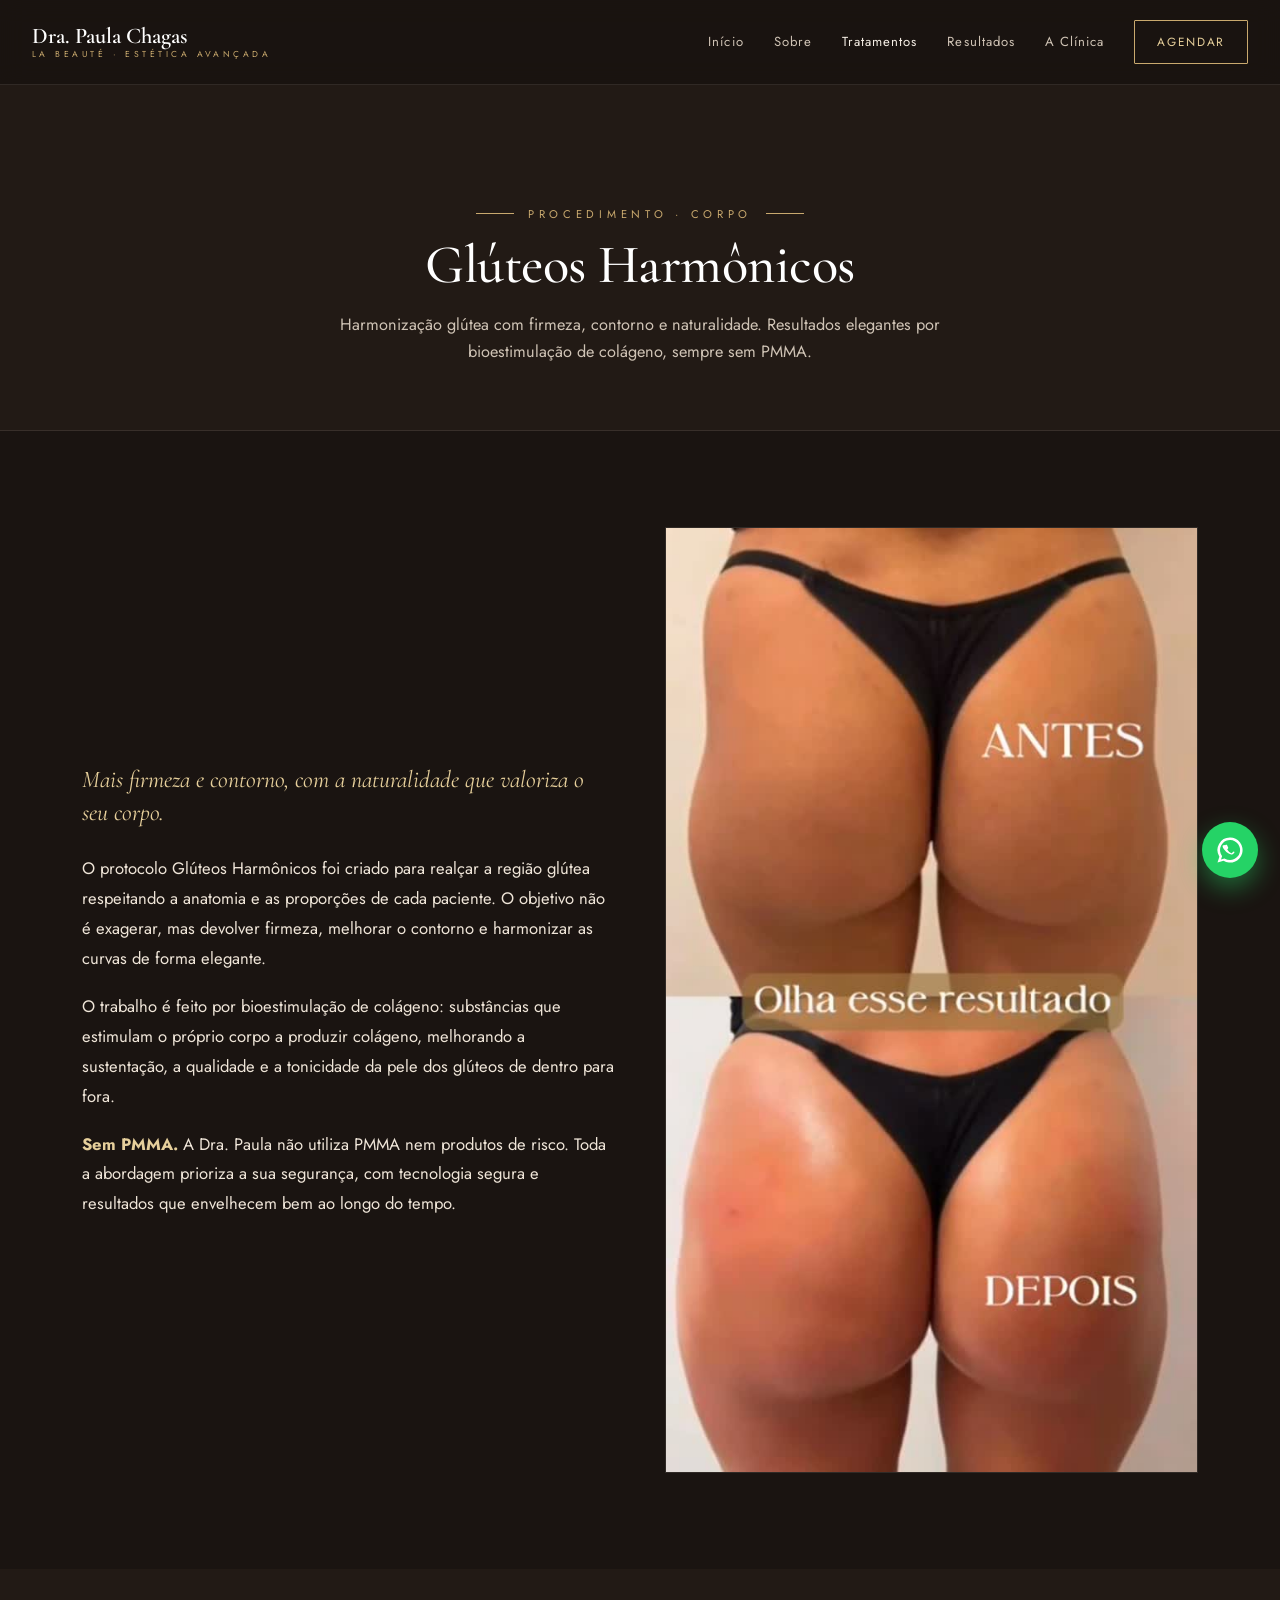
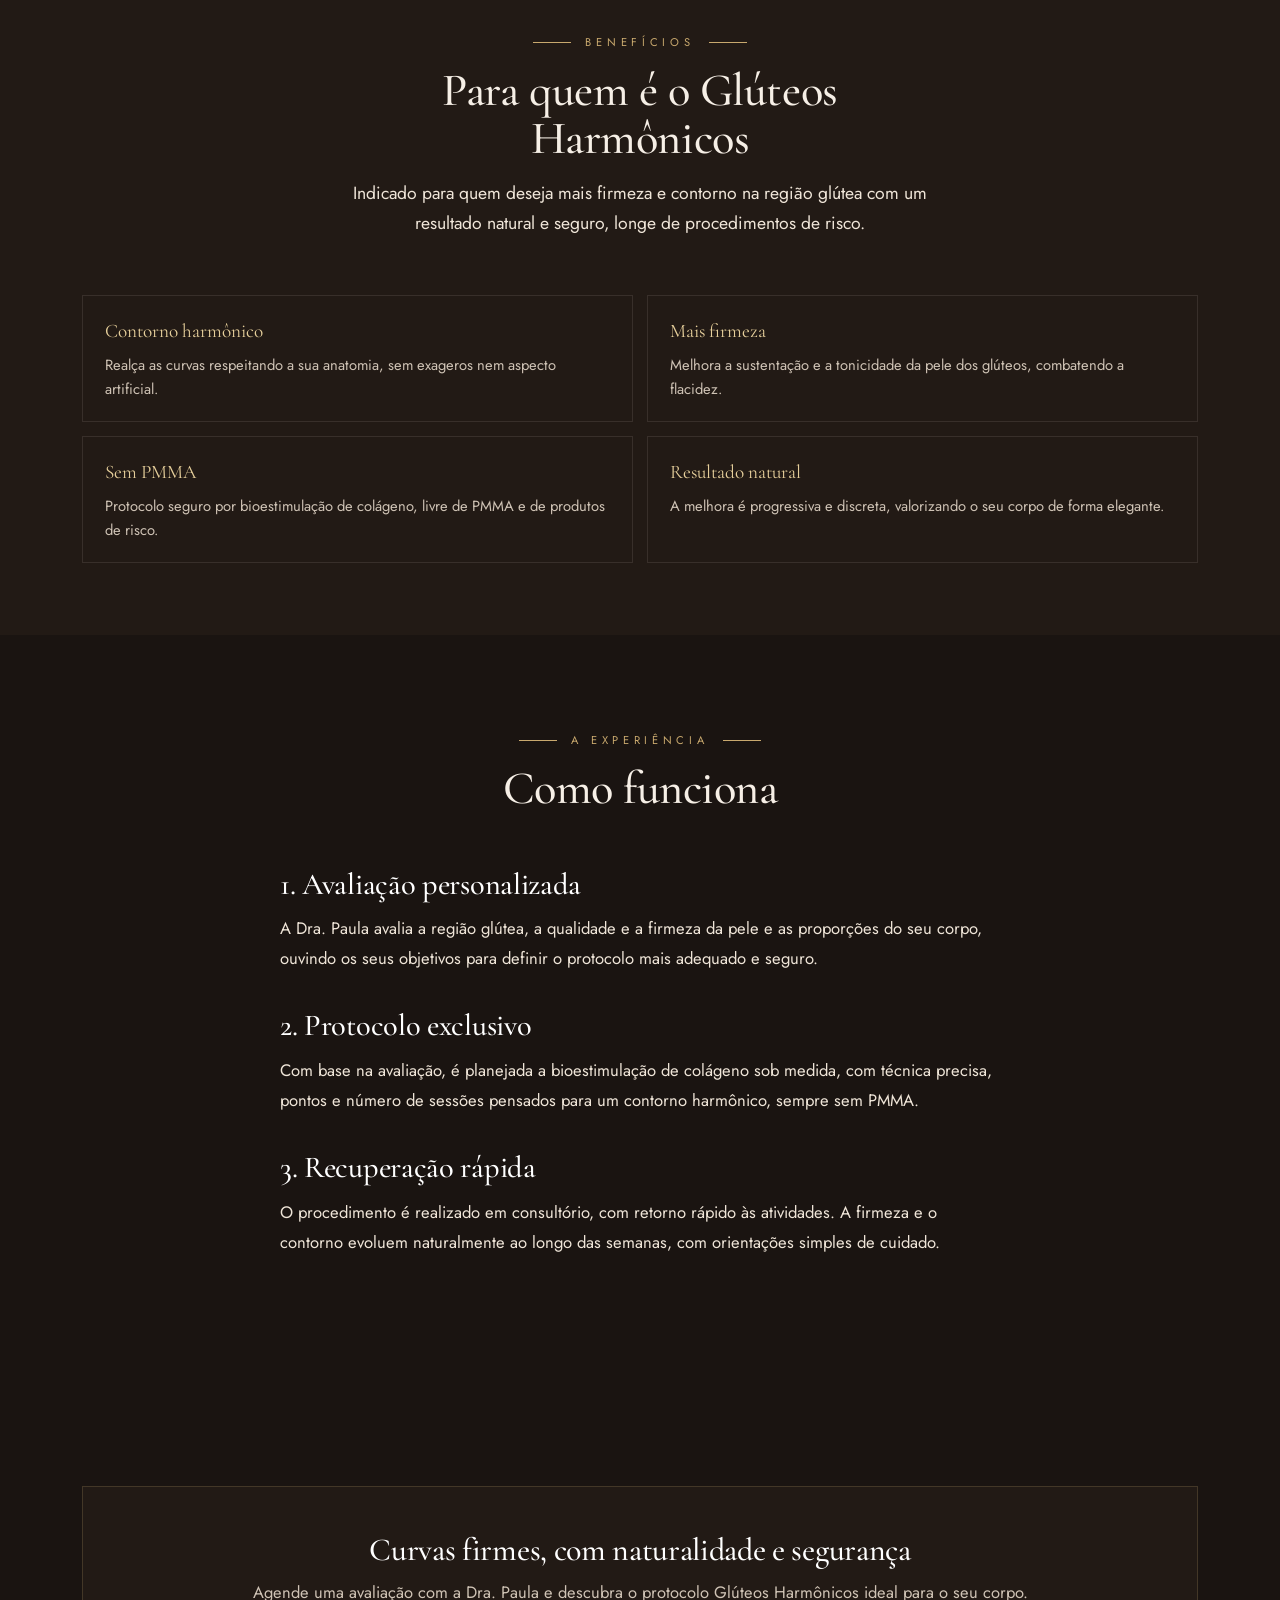
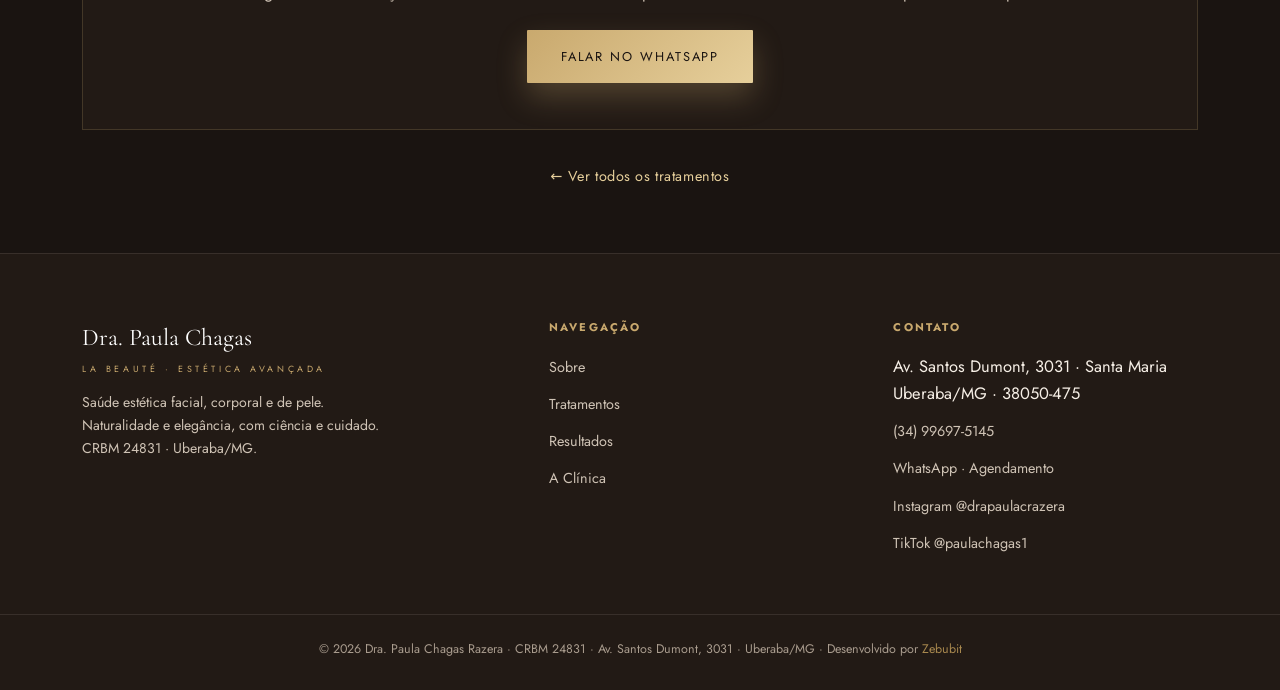
<file: trat-gluteos.html>
<!DOCTYPE html>
<html lang="pt-BR">
<head>
<meta charset="UTF-8">
<meta name="viewport" content="width=device-width, initial-scale=1.0">
<script>document.documentElement.className+=' js';</script>
<title>Glúteos Harmônicos | Dra. Paula Chagas · Uberaba</title>
<meta name="description" content="Glúteos Harmônicos com a Dra. Paula Chagas (CRBM 24831): harmonização glútea com firmeza e contorno naturais, por bioestimulação de colágeno e SEM PMMA. Uberaba/MG.">
<meta name="theme-color" content="#1A1411">
<meta property="og:type" content="website">
<meta property="og:title" content="Glúteos Harmônicos | Dra. Paula Chagas">
<meta property="og:description" content="Harmonização glútea com firmeza e contorno naturais, por bioestimulação de colágeno e sem PMMA.">
<meta property="og:image" content="assets/img/carrossel/c9.jpg">
<link rel="preconnect" href="https://fonts.googleapis.com">
<link rel="preconnect" href="https://fonts.gstatic.com" crossorigin>
<link href="https://fonts.googleapis.com/css2?family=Cormorant+Garamond:ital,wght@0,400;0,500;0,600;1,400;1,500&family=Jost:wght@300;400;500&display=swap" rel="stylesheet">
<link rel="stylesheet" href="assets/style.css?v=5">
</head>
<body>

<!-- ===================== NAV ===================== -->
<header class="nav">
  <a class="brand" href="index.html">Dra. Paula Chagas<small>La Beauté · Estética Avançada</small></a>
  <nav class="links" id="menu">
    <a href="index.html">Início</a>
    <a href="sobre.html">Sobre</a>
    <a href="tratamentos.html" class="on">Tratamentos</a>
    <a href="resultados.html">Resultados</a>
    <a href="clinica.html">A Clínica</a>
    <a class="navcta" href="https://wa.me/message/H32L3ZIA2APKG1" target="_blank" rel="noopener">Agendar</a>
  </nav>
  <button class="burger" id="burger" aria-label="Menu"><span></span><span></span><span></span></button>
</header>

<!-- ===================== HERO ===================== -->
<section class="page-hero">
  <div class="wrap">
    <div class="eyebrow center">Procedimento · Corpo</div>
    <h1>Glúteos Harmônicos</h1>
    <p>Harmonização glútea com firmeza, contorno e naturalidade. Resultados elegantes por bioestimulação de colágeno, sempre sem PMMA.</p>
  </div>
</section>

<!-- ===================== INTRO + IMAGEM ===================== -->
<section class="section">
  <div class="wrap">
    <div class="split reveal">
      <div class="prose" style="margin:0">
        <div class="lead">Mais firmeza e contorno, com a naturalidade que valoriza o seu corpo.</div>
        <p>O protocolo Glúteos Harmônicos foi criado para realçar a região glútea respeitando a anatomia e as proporções de cada paciente. O objetivo não é exagerar, mas devolver firmeza, melhorar o contorno e harmonizar as curvas de forma elegante.</p>
        <p>O trabalho é feito por bioestimulação de colágeno: substâncias que estimulam o próprio corpo a produzir colágeno, melhorando a sustentação, a qualidade e a tonicidade da pele dos glúteos de dentro para fora.</p>
        <p><strong style="color:var(--gold-l)">Sem PMMA.</strong> A Dra. Paula não utiliza PMMA nem produtos de risco. Toda a abordagem prioriza a sua segurança, com tecnologia segura e resultados que envelhecem bem ao longo do tempo.</p>
      </div>
      <img src="assets/img/carrossel/c9.jpg" alt="Antes e depois - Glúteos Harmônicos, firmeza e contorno" loading="lazy">
    </div>
  </div>
</section>

<!-- ===================== BENEFÍCIOS / PARA QUEM É ===================== -->
<section class="section tight" style="background:var(--bg2)">
  <div class="wrap">
    <div class="sec-head reveal">
      <div class="eyebrow center">Benefícios</div>
      <h2>Para quem é o Glúteos Harmônicos</h2>
      <p>Indicado para quem deseja mais firmeza e contorno na região glútea com um resultado natural e seguro, longe de procedimentos de risco.</p>
    </div>
    <div class="benefits reveal">
      <div class="benefit"><div class="b">Contorno harmônico</div><div class="d">Realça as curvas respeitando a sua anatomia, sem exageros nem aspecto artificial.</div></div>
      <div class="benefit"><div class="b">Mais firmeza</div><div class="d">Melhora a sustentação e a tonicidade da pele dos glúteos, combatendo a flacidez.</div></div>
      <div class="benefit"><div class="b">Sem PMMA</div><div class="d">Protocolo seguro por bioestimulação de colágeno, livre de PMMA e de produtos de risco.</div></div>
      <div class="benefit"><div class="b">Resultado natural</div><div class="d">A melhora é progressiva e discreta, valorizando o seu corpo de forma elegante.</div></div>
    </div>
  </div>
</section>

<!-- ===================== COMO FUNCIONA ===================== -->
<section class="section">
  <div class="wrap">
    <div class="sec-head reveal">
      <div class="eyebrow center">A experiência</div>
      <h2>Como funciona</h2>
    </div>
    <div class="prose reveal">
      <h3>1. Avaliação personalizada</h3>
      <p>A Dra. Paula avalia a região glútea, a qualidade e a firmeza da pele e as proporções do seu corpo, ouvindo os seus objetivos para definir o protocolo mais adequado e seguro.</p>
      <h3>2. Protocolo exclusivo</h3>
      <p>Com base na avaliação, é planejada a bioestimulação de colágeno sob medida, com técnica precisa, pontos e número de sessões pensados para um contorno harmônico, sempre sem PMMA.</p>
      <h3>3. Recuperação rápida</h3>
      <p>O procedimento é realizado em consultório, com retorno rápido às atividades. A firmeza e o contorno evoluem naturalmente ao longo das semanas, com orientações simples de cuidado.</p>
    </div>
  </div>
</section>

<!-- ===================== CTA ===================== -->
<section class="section tight">
  <div class="wrap">
    <div class="cta-inline reveal">
      <h3>Curvas firmes, com naturalidade e segurança</h3>
      <p>Agende uma avaliação com a Dra. Paula e descubra o protocolo Glúteos Harmônicos ideal para o seu corpo.</p>
      <a class="btn btn-gold" href="https://wa.me/5534999762217?text=Ol%C3%A1%2C%20Dra.%20Paula!%20Tenho%20interesse%20em%20Gl%C3%BAteos%20Harm%C3%B4nicos." target="_blank" rel="noopener">Falar no WhatsApp</a>
    </div>
    <p style="text-align:center;margin-top:32px"><a href="tratamentos.html" style="color:var(--gold-l);font-size:.9rem;letter-spacing:.04em">← Ver todos os tratamentos</a></p>
  </div>
</section>

<!-- ===================== RODAPÉ ===================== -->
<footer class="foot">
  <div class="wrap foot-grid">
    <div>
      <div class="brand">Dra. Paula Chagas<small>La Beauté · Estética Avançada</small></div>
      <p>Saúde estética facial, corporal e de pele. Naturalidade e elegância, com ciência e cuidado. CRBM 24831 · Uberaba/MG.</p>
    </div>
    <div>
      <h4>Navegação</h4>
      <ul><li><a href="sobre.html">Sobre</a></li><li><a href="tratamentos.html">Tratamentos</a></li><li><a href="resultados.html">Resultados</a></li><li><a href="clinica.html">A Clínica</a></li></ul>
    </div>
    <div>
      <h4>Contato</h4>
      <ul>
        <li>Av. Santos Dumont, 3031 · Santa Maria<br>Uberaba/MG · 38050-475</li>
        <li><a href="tel:+5534996975145">(34) 99697-5145</a></li>
        <li><a href="https://wa.me/message/H32L3ZIA2APKG1" target="_blank" rel="noopener">WhatsApp · Agendamento</a></li>
        <li><a href="https://www.instagram.com/drapaulacrazera/" target="_blank" rel="noopener">Instagram @drapaulacrazera</a></li>
        <li><a href="https://www.tiktok.com/@paulachagas1" target="_blank" rel="noopener">TikTok @paulachagas1</a></li>
      </ul>
    </div>
  </div>
  <div class="copy">© <span id="ano">2026</span> Dra. Paula Chagas Razera · CRBM 24831 · Av. Santos Dumont, 3031 · Uberaba/MG · Desenvolvido por <a href="https://zebubit.com.br" target="_blank" rel="noopener">Zebubit</a></div>
</footer>

<a class="wa" href="https://wa.me/message/H32L3ZIA2APKG1" target="_blank" rel="noopener" aria-label="WhatsApp">
  <svg viewBox="0 0 24 24"><path d="M12 2a10 10 0 0 0-8.5 15.3L2 22l4.8-1.5A10 10 0 1 0 12 2zm0 18a8 8 0 0 1-4.1-1.1l-.3-.2-2.8.9.9-2.7-.2-.3A8 8 0 1 1 12 20zm4.5-5.9c-.2-.1-1.4-.7-1.6-.8s-.4-.1-.5.1-.6.8-.8 1-.3.2-.5.1a6.5 6.5 0 0 1-3.2-2.8c-.2-.4.2-.4.6-1.2a.5.5 0 0 0 0-.5l-.8-1.8c-.2-.5-.4-.4-.5-.4h-.5a1 1 0 0 0-.7.3A2.8 2.8 0 0 0 6 8.6a4.9 4.9 0 0 0 1 2.6 11.2 11.2 0 0 0 4.3 3.8c1.6.7 1.9.6 2.3.5a2.5 2.5 0 0 0 1.6-1.1 2 2 0 0 0 .1-1.1c0-.1-.2-.2-.4-.3z"/></svg>
</a>

<script>
  document.getElementById('ano').textContent=new Date().getFullYear();
  var b=document.getElementById('burger'),m=document.getElementById('menu');
  b.addEventListener('click',function(){m.classList.toggle('open');});
  m.querySelectorAll('a').forEach(function(a){a.addEventListener('click',function(){m.classList.remove('open');});});
  var io=new IntersectionObserver(function(es){es.forEach(function(e){if(e.isIntersecting){e.target.classList.add('in');io.unobserve(e.target);}})},{threshold:.12});
  document.querySelectorAll('.reveal').forEach(function(el){io.observe(el);});
</script>
</body>
</html>
</file>
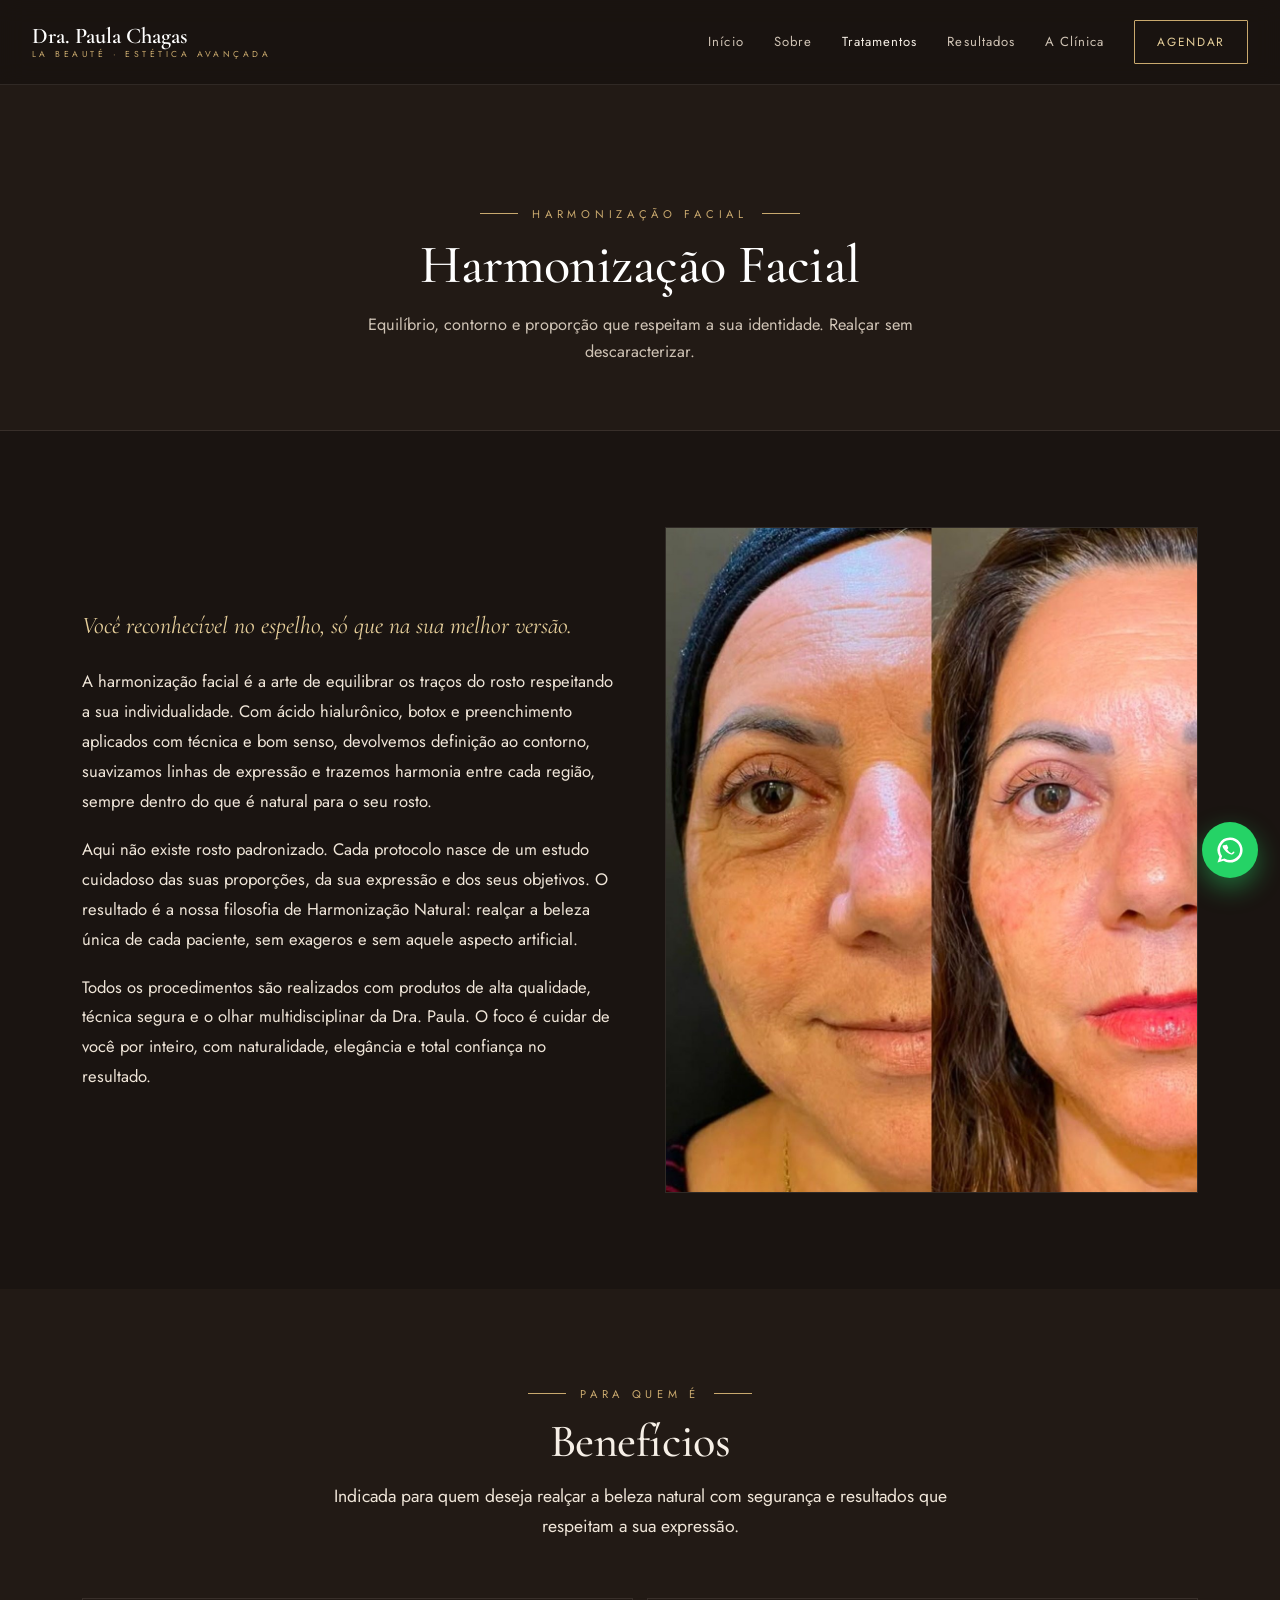
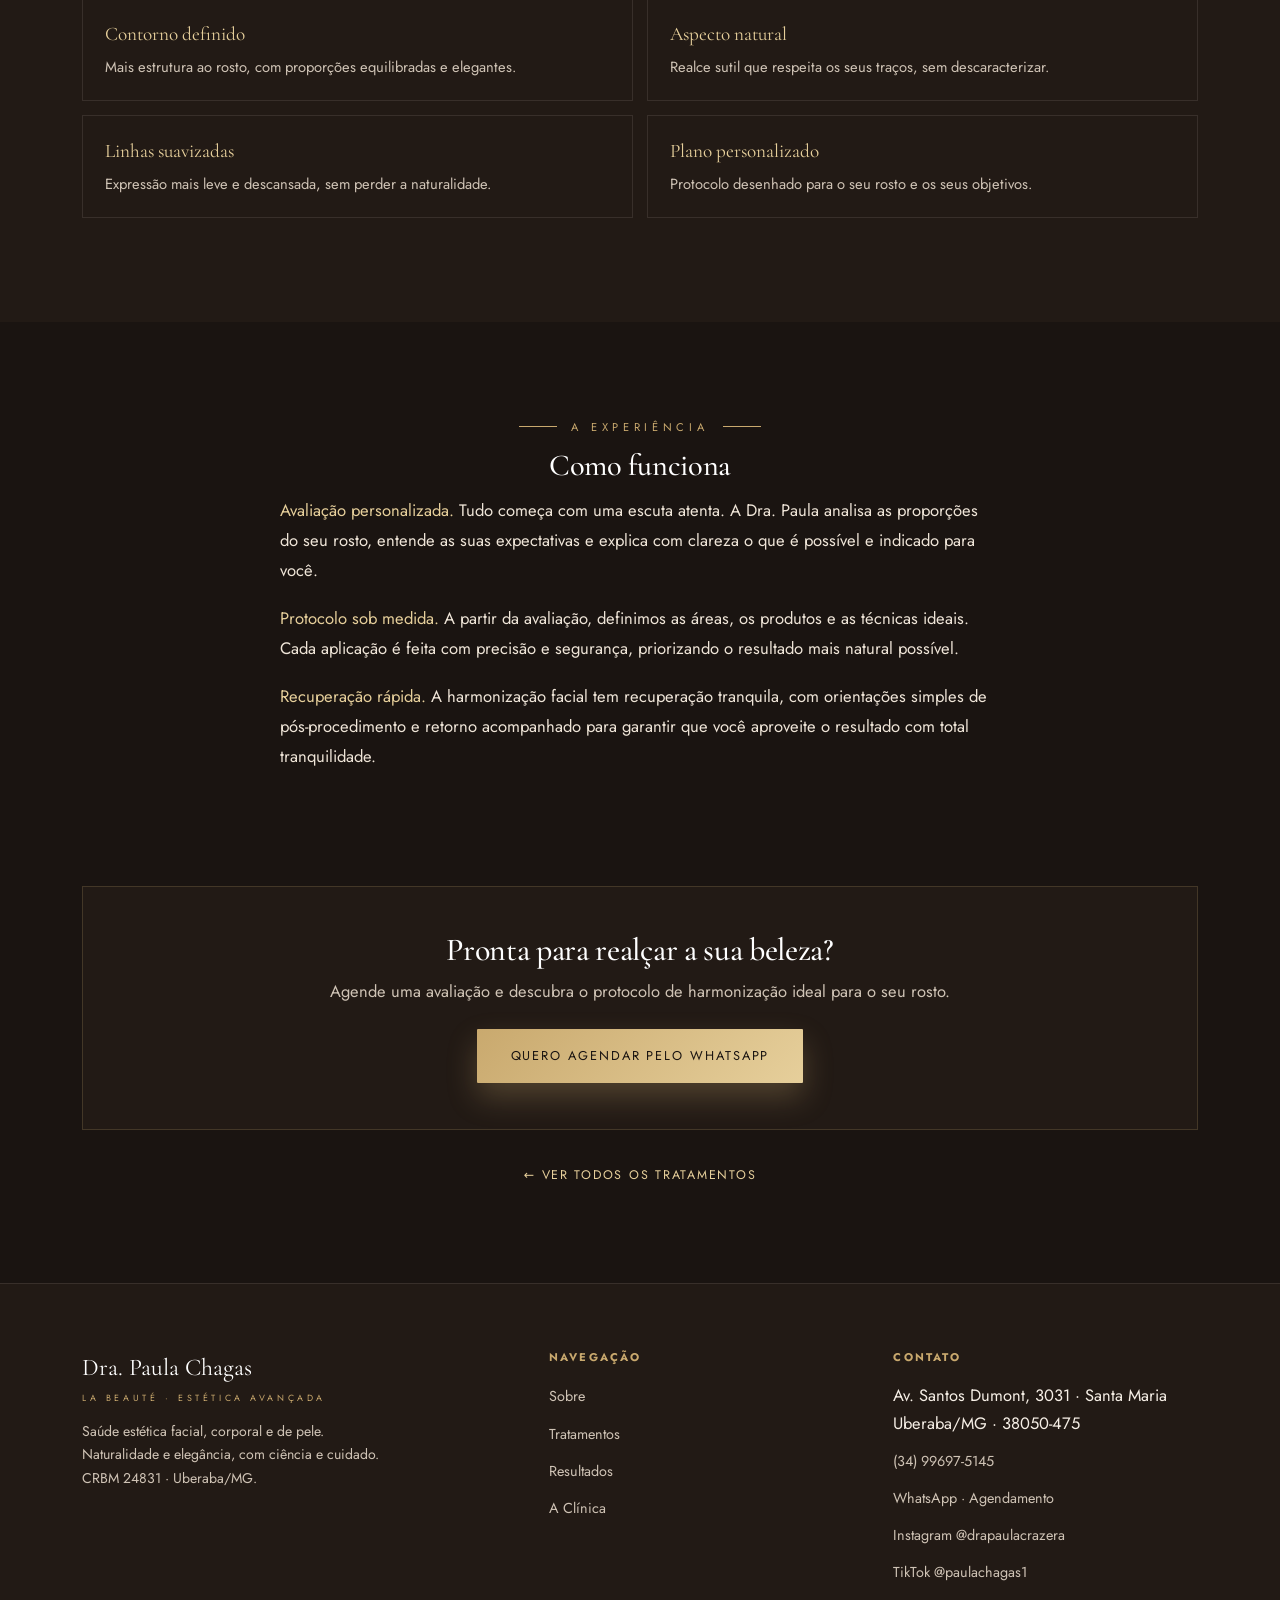
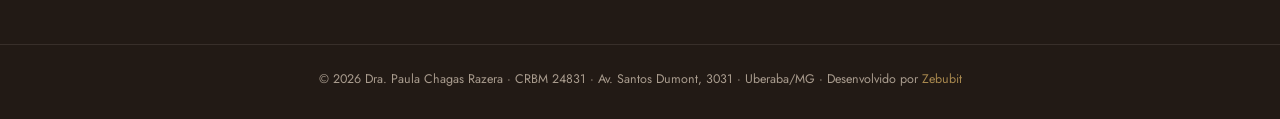
<file: trat-harmonizacao.html>
<!DOCTYPE html>
<html lang="pt-BR">
<head>
<meta charset="UTF-8">
<meta name="viewport" content="width=device-width, initial-scale=1.0">
<script>document.documentElement.className+=' js';</script>
<title>Harmonização Facial | Dra. Paula Chagas · Uberaba</title>
<meta name="description" content="Harmonização facial com naturalidade na La Beauté: ácido hialurônico, botox e preenchimento para equilíbrio e contorno. Realce sem descaracterizar. Uberaba/MG.">
<meta name="theme-color" content="#1A1411">
<meta property="og:type" content="website">
<meta property="og:title" content="Harmonização Facial | Dra. Paula Chagas">
<meta property="og:description" content="Equilíbrio e contorno que respeitam os seus traços. Harmonização Natural com ciência e cuidado.">
<meta property="og:image" content="assets/img/carrossel/c2.jpg">
<link rel="preconnect" href="https://fonts.googleapis.com">
<link rel="preconnect" href="https://fonts.gstatic.com" crossorigin>
<link href="https://fonts.googleapis.com/css2?family=Cormorant+Garamond:ital,wght@0,400;0,500;0,600;1,400;1,500&family=Jost:wght@300;400;500&display=swap" rel="stylesheet">
<link rel="stylesheet" href="assets/style.css?v=5">
</head>
<body>

<!-- ===================== NAV ===================== -->
<header class="nav">
  <a class="brand" href="index.html">Dra. Paula Chagas<small>La Beauté · Estética Avançada</small></a>
  <nav class="links" id="menu">
    <a href="index.html">Início</a>
    <a href="sobre.html">Sobre</a>
    <a href="tratamentos.html" class="on">Tratamentos</a>
    <a href="resultados.html">Resultados</a>
    <a href="clinica.html">A Clínica</a>
    <a class="navcta" href="https://wa.me/message/H32L3ZIA2APKG1" target="_blank" rel="noopener">Agendar</a>
  </nav>
  <button class="burger" id="burger" aria-label="Menu"><span></span><span></span><span></span></button>
</header>

<!-- ===================== PAGE HERO ===================== -->
<section class="page-hero">
  <div class="wrap">
    <div class="eyebrow center">Harmonização Facial</div>
    <h1>Harmonização Facial</h1>
    <p>Equilíbrio, contorno e proporção que respeitam a sua identidade. Realçar sem descaracterizar.</p>
  </div>
</section>

<!-- ===================== SPLIT ===================== -->
<section class="section">
  <div class="wrap">
    <div class="split reveal">
      <div class="prose" style="margin:0">
        <p class="lead">Você reconhecível no espelho, só que na sua melhor versão.</p>
        <p>A harmonização facial é a arte de equilibrar os traços do rosto respeitando a sua individualidade. Com ácido hialurônico, botox e preenchimento aplicados com técnica e bom senso, devolvemos definição ao contorno, suavizamos linhas de expressão e trazemos harmonia entre cada região, sempre dentro do que é natural para o seu rosto.</p>
        <p>Aqui não existe rosto padronizado. Cada protocolo nasce de um estudo cuidadoso das suas proporções, da sua expressão e dos seus objetivos. O resultado é a nossa filosofia de Harmonização Natural: realçar a beleza única de cada paciente, sem exageros e sem aquele aspecto artificial.</p>
        <p>Todos os procedimentos são realizados com produtos de alta qualidade, técnica segura e o olhar multidisciplinar da Dra. Paula. O foco é cuidar de você por inteiro, com naturalidade, elegância e total confiança no resultado.</p>
      </div>
      <img src="assets/img/carrossel/c2.jpg" alt="Antes e depois de harmonização facial">
    </div>
  </div>
</section>

<!-- ===================== BENEFÍCIOS ===================== -->
<section class="section" style="background:var(--bg2)">
  <div class="wrap">
    <div class="sec-head reveal">
      <div class="eyebrow center">Para quem é</div>
      <h2>Benefícios</h2>
      <p>Indicada para quem deseja realçar a beleza natural com segurança e resultados que respeitam a sua expressão.</p>
    </div>
    <div class="benefits reveal">
      <div class="benefit"><div class="b">Contorno definido</div><div class="d">Mais estrutura ao rosto, com proporções equilibradas e elegantes.</div></div>
      <div class="benefit"><div class="b">Aspecto natural</div><div class="d">Realce sutil que respeita os seus traços, sem descaracterizar.</div></div>
      <div class="benefit"><div class="b">Linhas suavizadas</div><div class="d">Expressão mais leve e descansada, sem perder a naturalidade.</div></div>
      <div class="benefit"><div class="b">Plano personalizado</div><div class="d">Protocolo desenhado para o seu rosto e os seus objetivos.</div></div>
    </div>
  </div>
</section>

<!-- ===================== COMO FUNCIONA ===================== -->
<section class="section">
  <div class="wrap">
    <div class="prose reveal">
      <div class="eyebrow center" style="margin-bottom:14px">A experiência</div>
      <h3 style="text-align:center;margin-top:0">Como funciona</h3>
      <p><b style="color:var(--gold-l);font-weight:400">Avaliação personalizada.</b> Tudo começa com uma escuta atenta. A Dra. Paula analisa as proporções do seu rosto, entende as suas expectativas e explica com clareza o que é possível e indicado para você.</p>
      <p><b style="color:var(--gold-l);font-weight:400">Protocolo sob medida.</b> A partir da avaliação, definimos as áreas, os produtos e as técnicas ideais. Cada aplicação é feita com precisão e segurança, priorizando o resultado mais natural possível.</p>
      <p><b style="color:var(--gold-l);font-weight:400">Recuperação rápida.</b> A harmonização facial tem recuperação tranquila, com orientações simples de pós-procedimento e retorno acompanhado para garantir que você aproveite o resultado com total tranquilidade.</p>
    </div>
  </div>
</section>

<!-- ===================== CTA INLINE ===================== -->
<section class="section" style="padding-top:0">
  <div class="wrap">
    <div class="cta-inline reveal" style="margin-top:0">
      <h3>Pronta para realçar a sua beleza?</h3>
      <p>Agende uma avaliação e descubra o protocolo de harmonização ideal para o seu rosto.</p>
      <a class="btn btn-gold" href="https://wa.me/5534999762217?text=Ol%C3%A1%2C%20Dra.%20Paula!%20Tenho%20interesse%20em%20Harmoniza%C3%A7%C3%A3o%20Facial." target="_blank" rel="noopener">Quero agendar pelo WhatsApp</a>
    </div>
    <div style="text-align:center;margin-top:30px" class="reveal"><a href="tratamentos.html" style="font-size:.78rem;letter-spacing:.14em;text-transform:uppercase;color:var(--gold-l)">← Ver todos os tratamentos</a></div>
  </div>
</section>

<!-- ===================== RODAPÉ ===================== -->
<footer class="foot">
  <div class="wrap foot-grid">
    <div>
      <div class="brand">Dra. Paula Chagas<small>La Beauté · Estética Avançada</small></div>
      <p>Saúde estética facial, corporal e de pele. Naturalidade e elegância, com ciência e cuidado. CRBM 24831 · Uberaba/MG.</p>
    </div>
    <div>
      <h4>Navegação</h4>
      <ul><li><a href="sobre.html">Sobre</a></li><li><a href="tratamentos.html">Tratamentos</a></li><li><a href="resultados.html">Resultados</a></li><li><a href="clinica.html">A Clínica</a></li></ul>
    </div>
    <div>
      <h4>Contato</h4>
      <ul>
        <li>Av. Santos Dumont, 3031 · Santa Maria<br>Uberaba/MG · 38050-475</li>
        <li><a href="tel:+5534996975145">(34) 99697-5145</a></li>
        <li><a href="https://wa.me/message/H32L3ZIA2APKG1" target="_blank" rel="noopener">WhatsApp · Agendamento</a></li>
        <li><a href="https://www.instagram.com/drapaulacrazera/" target="_blank" rel="noopener">Instagram @drapaulacrazera</a></li>
        <li><a href="https://www.tiktok.com/@paulachagas1" target="_blank" rel="noopener">TikTok @paulachagas1</a></li>
      </ul>
    </div>
  </div>
  <div class="copy">© <span id="ano">2026</span> Dra. Paula Chagas Razera · CRBM 24831 · Av. Santos Dumont, 3031 · Uberaba/MG · Desenvolvido por <a href="https://zebubit.com.br" target="_blank" rel="noopener">Zebubit</a></div>
</footer>

<a class="wa" href="https://wa.me/message/H32L3ZIA2APKG1" target="_blank" rel="noopener" aria-label="WhatsApp">
  <svg viewBox="0 0 24 24"><path d="M12 2a10 10 0 0 0-8.5 15.3L2 22l4.8-1.5A10 10 0 1 0 12 2zm0 18a8 8 0 0 1-4.1-1.1l-.3-.2-2.8.9.9-2.7-.2-.3A8 8 0 1 1 12 20zm4.5-5.9c-.2-.1-1.4-.7-1.6-.8s-.4-.1-.5.1-.6.8-.8 1-.3.2-.5.1a6.5 6.5 0 0 1-3.2-2.8c-.2-.4.2-.4.6-1.2a.5.5 0 0 0 0-.5l-.8-1.8c-.2-.5-.4-.4-.5-.4h-.5a1 1 0 0 0-.7.3A2.8 2.8 0 0 0 6 8.6a4.9 4.9 0 0 0 1 2.6 11.2 11.2 0 0 0 4.3 3.8c1.6.7 1.9.6 2.3.5a2.5 2.5 0 0 0 1.6-1.1 2 2 0 0 0 .1-1.1c0-.1-.2-.2-.4-.3z"/></svg>
</a>

<script>
  document.getElementById('ano').textContent=new Date().getFullYear();
  // menu mobile
  var b=document.getElementById('burger'),m=document.getElementById('menu');
  b.addEventListener('click',function(){m.classList.toggle('open');});
  m.querySelectorAll('a').forEach(function(a){a.addEventListener('click',function(){m.classList.remove('open');});});
  // reveal no scroll
  var io=new IntersectionObserver(function(es){es.forEach(function(e){if(e.isIntersecting){e.target.classList.add('in');io.unobserve(e.target);}})},{threshold:.12});
  document.querySelectorAll('.reveal').forEach(function(el){io.observe(el);});
</script>
</body>
</html>
</file>
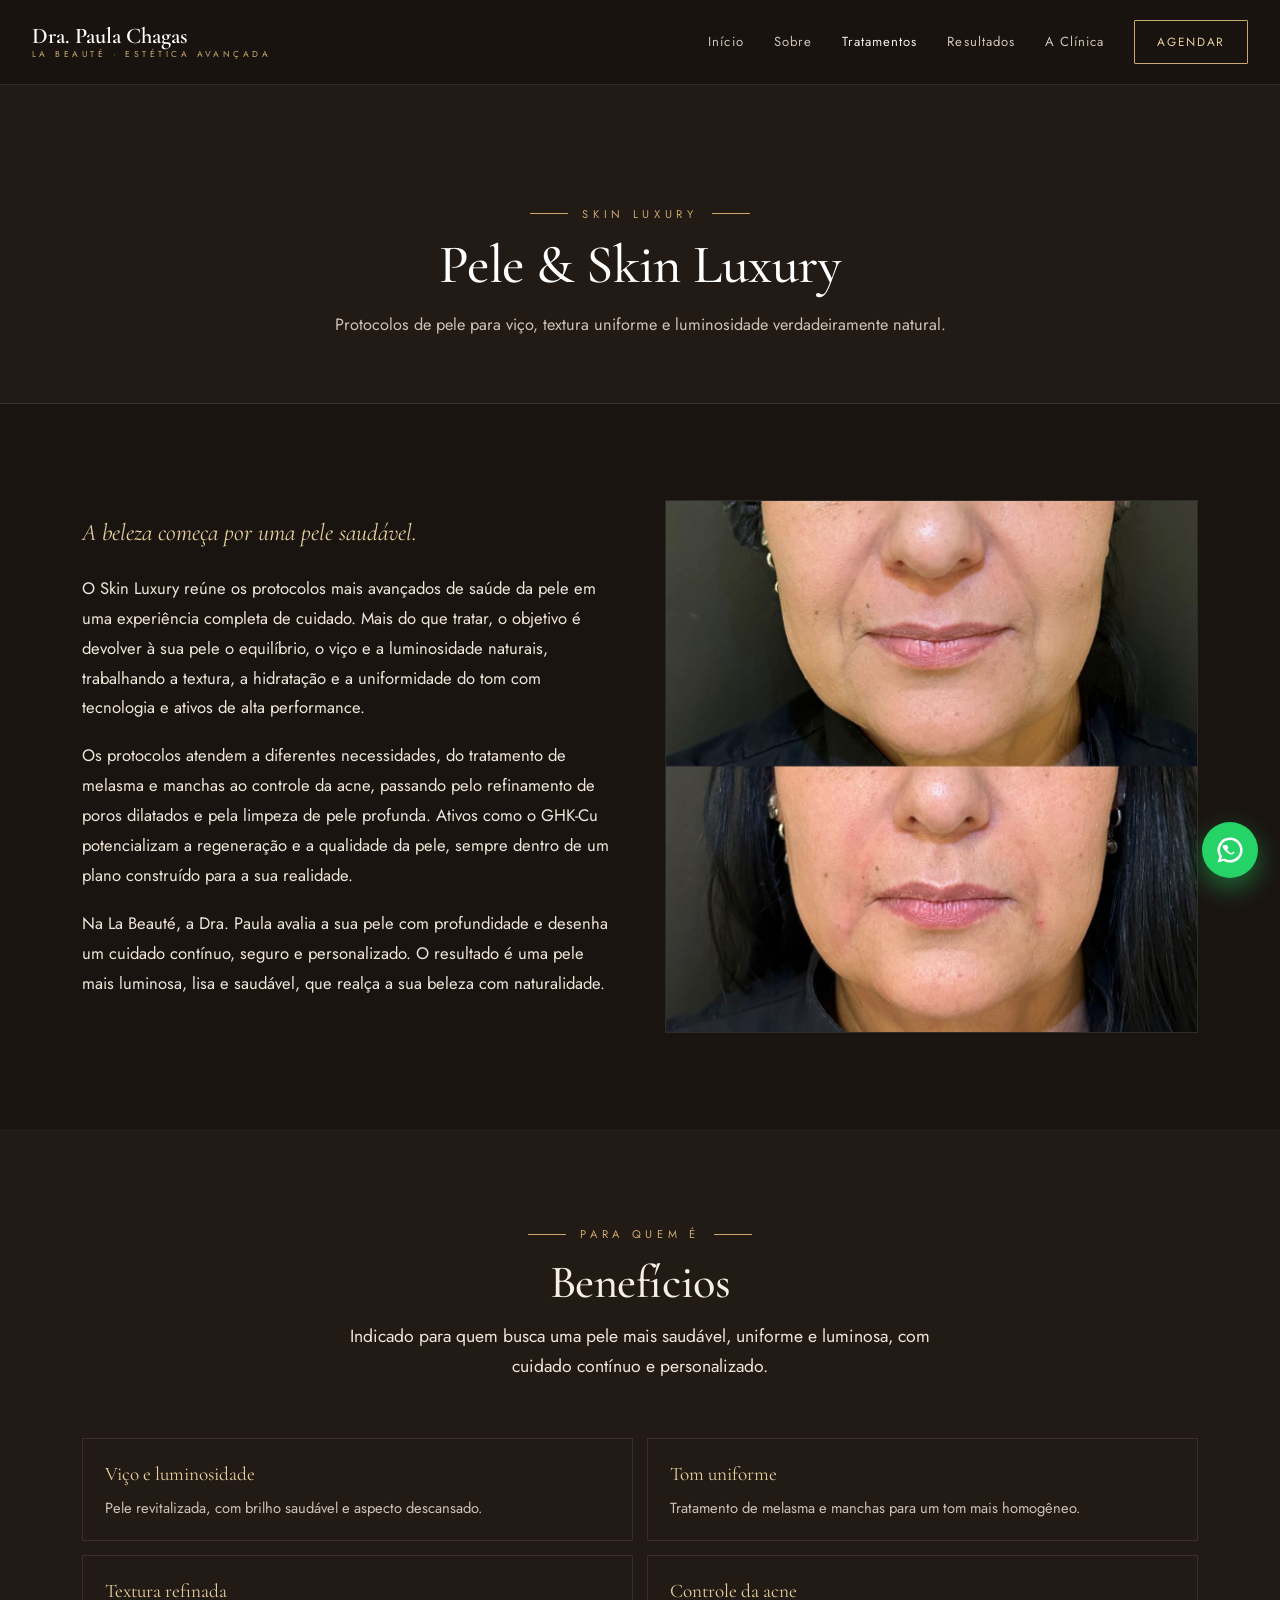
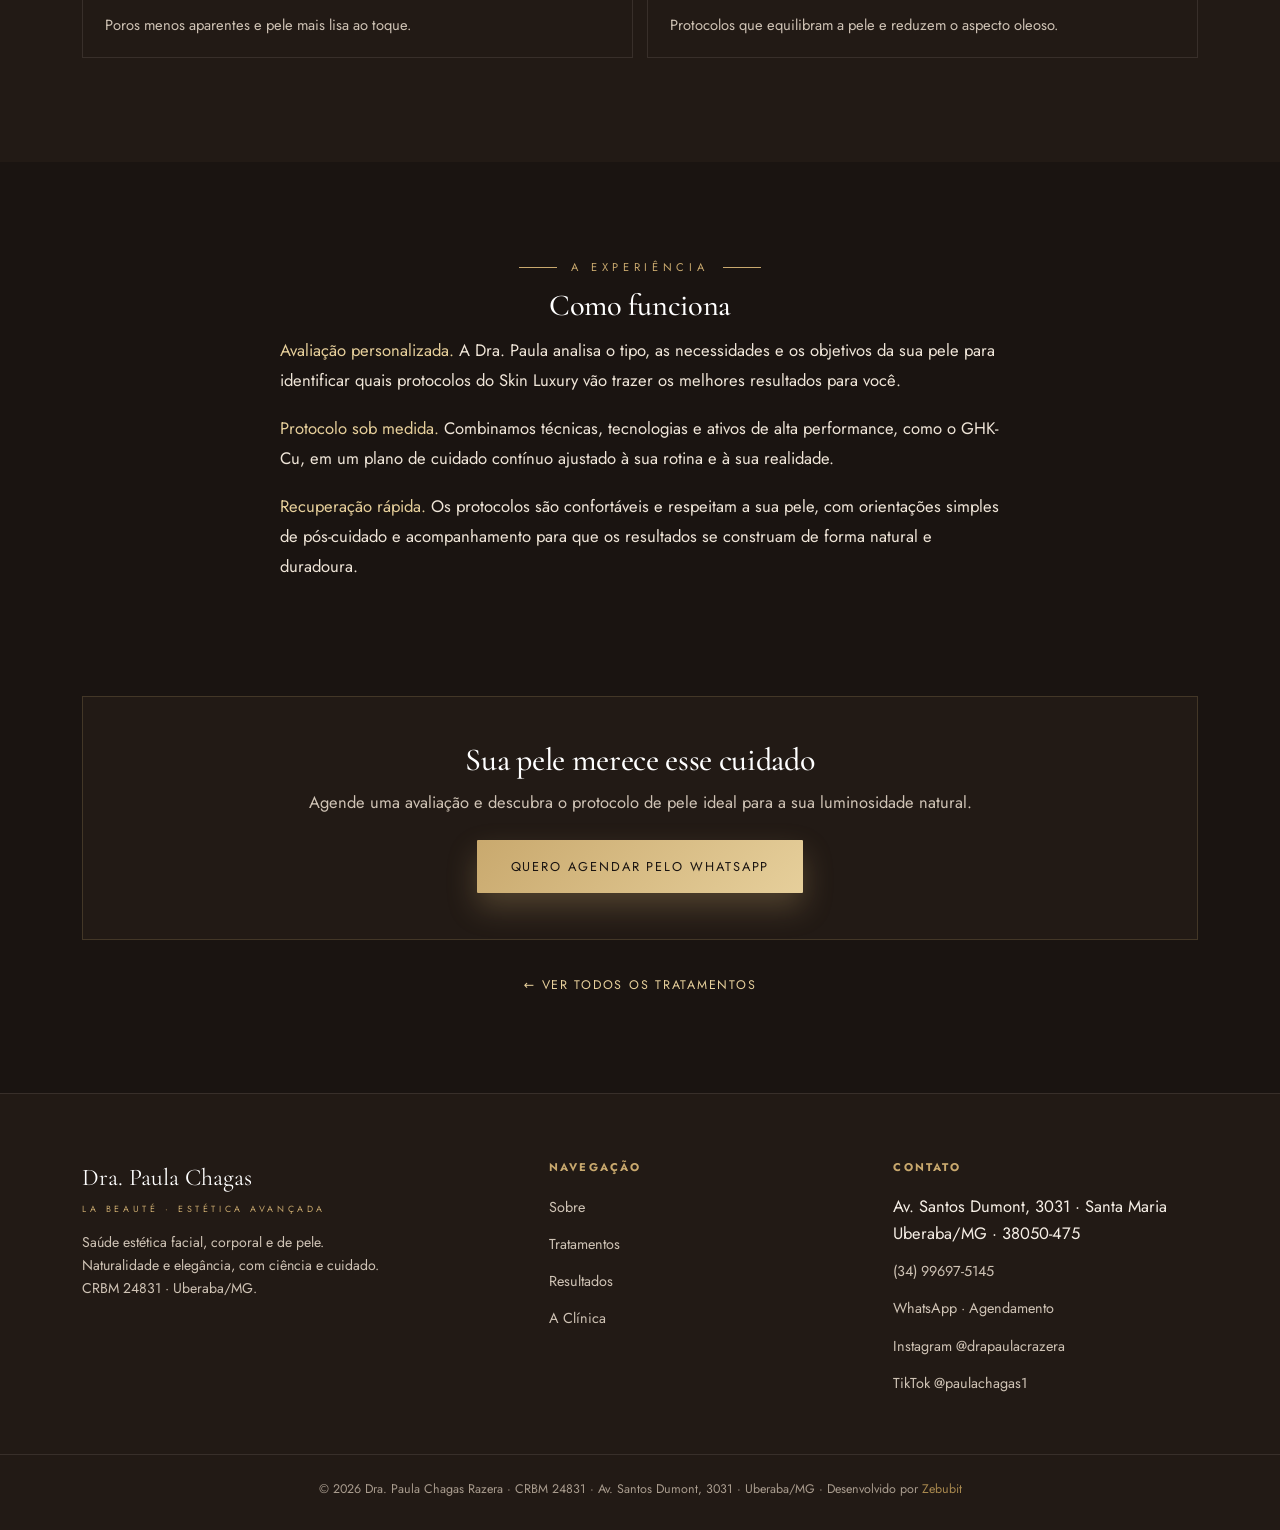
<file: trat-skin-luxury.html>
<!DOCTYPE html>
<html lang="pt-BR">
<head>
<meta charset="UTF-8">
<meta name="viewport" content="width=device-width, initial-scale=1.0">
<script>document.documentElement.className+=' js';</script>
<title>Pele &amp; Skin Luxury | Dra. Paula Chagas · Uberaba</title>
<meta name="description" content="Protocolos de pele Skin Luxury na La Beauté: viço, textura e luminosidade. Tratamento de melasma, acne, poros, GHK-Cu e limpeza de pele. Uberaba/MG.">
<meta name="theme-color" content="#1A1411">
<meta property="og:type" content="website">
<meta property="og:title" content="Pele &amp; Skin Luxury | Dra. Paula Chagas">
<meta property="og:description" content="Pele com viço, textura uniforme e luminosidade natural. Protocolos avançados de saúde da pele.">
<meta property="og:image" content="assets/img/carrossel/c5.jpg">
<link rel="preconnect" href="https://fonts.googleapis.com">
<link rel="preconnect" href="https://fonts.gstatic.com" crossorigin>
<link href="https://fonts.googleapis.com/css2?family=Cormorant+Garamond:ital,wght@0,400;0,500;0,600;1,400;1,500&family=Jost:wght@300;400;500&display=swap" rel="stylesheet">
<link rel="stylesheet" href="assets/style.css?v=5">
</head>
<body>

<!-- ===================== NAV ===================== -->
<header class="nav">
  <a class="brand" href="index.html">Dra. Paula Chagas<small>La Beauté · Estética Avançada</small></a>
  <nav class="links" id="menu">
    <a href="index.html">Início</a>
    <a href="sobre.html">Sobre</a>
    <a href="tratamentos.html" class="on">Tratamentos</a>
    <a href="resultados.html">Resultados</a>
    <a href="clinica.html">A Clínica</a>
    <a class="navcta" href="https://wa.me/message/H32L3ZIA2APKG1" target="_blank" rel="noopener">Agendar</a>
  </nav>
  <button class="burger" id="burger" aria-label="Menu"><span></span><span></span><span></span></button>
</header>

<!-- ===================== PAGE HERO ===================== -->
<section class="page-hero">
  <div class="wrap">
    <div class="eyebrow center">Skin Luxury</div>
    <h1>Pele &amp; Skin Luxury</h1>
    <p>Protocolos de pele para viço, textura uniforme e luminosidade verdadeiramente natural.</p>
  </div>
</section>

<!-- ===================== SPLIT ===================== -->
<section class="section">
  <div class="wrap">
    <div class="split reveal">
      <div class="prose" style="margin:0">
        <p class="lead">A beleza começa por uma pele saudável.</p>
        <p>O Skin Luxury reúne os protocolos mais avançados de saúde da pele em uma experiência completa de cuidado. Mais do que tratar, o objetivo é devolver à sua pele o equilíbrio, o viço e a luminosidade naturais, trabalhando a textura, a hidratação e a uniformidade do tom com tecnologia e ativos de alta performance.</p>
        <p>Os protocolos atendem a diferentes necessidades, do tratamento de melasma e manchas ao controle da acne, passando pelo refinamento de poros dilatados e pela limpeza de pele profunda. Ativos como o GHK-Cu potencializam a regeneração e a qualidade da pele, sempre dentro de um plano construído para a sua realidade.</p>
        <p>Na La Beauté, a Dra. Paula avalia a sua pele com profundidade e desenha um cuidado contínuo, seguro e personalizado. O resultado é uma pele mais luminosa, lisa e saudável, que realça a sua beleza com naturalidade.</p>
      </div>
      <img src="assets/img/carrossel/c5.jpg" alt="Antes e depois de protocolo de pele Skin Luxury">
    </div>
  </div>
</section>

<!-- ===================== BENEFÍCIOS ===================== -->
<section class="section" style="background:var(--bg2)">
  <div class="wrap">
    <div class="sec-head reveal">
      <div class="eyebrow center">Para quem é</div>
      <h2>Benefícios</h2>
      <p>Indicado para quem busca uma pele mais saudável, uniforme e luminosa, com cuidado contínuo e personalizado.</p>
    </div>
    <div class="benefits reveal">
      <div class="benefit"><div class="b">Viço e luminosidade</div><div class="d">Pele revitalizada, com brilho saudável e aspecto descansado.</div></div>
      <div class="benefit"><div class="b">Tom uniforme</div><div class="d">Tratamento de melasma e manchas para um tom mais homogêneo.</div></div>
      <div class="benefit"><div class="b">Textura refinada</div><div class="d">Poros menos aparentes e pele mais lisa ao toque.</div></div>
      <div class="benefit"><div class="b">Controle da acne</div><div class="d">Protocolos que equilibram a pele e reduzem o aspecto oleoso.</div></div>
    </div>
  </div>
</section>

<!-- ===================== COMO FUNCIONA ===================== -->
<section class="section">
  <div class="wrap">
    <div class="prose reveal">
      <div class="eyebrow center" style="margin-bottom:14px">A experiência</div>
      <h3 style="text-align:center;margin-top:0">Como funciona</h3>
      <p><b style="color:var(--gold-l);font-weight:400">Avaliação personalizada.</b> A Dra. Paula analisa o tipo, as necessidades e os objetivos da sua pele para identificar quais protocolos do Skin Luxury vão trazer os melhores resultados para você.</p>
      <p><b style="color:var(--gold-l);font-weight:400">Protocolo sob medida.</b> Combinamos técnicas, tecnologias e ativos de alta performance, como o GHK-Cu, em um plano de cuidado contínuo ajustado à sua rotina e à sua realidade.</p>
      <p><b style="color:var(--gold-l);font-weight:400">Recuperação rápida.</b> Os protocolos são confortáveis e respeitam a sua pele, com orientações simples de pós-cuidado e acompanhamento para que os resultados se construam de forma natural e duradoura.</p>
    </div>
  </div>
</section>

<!-- ===================== CTA INLINE ===================== -->
<section class="section" style="padding-top:0">
  <div class="wrap">
    <div class="cta-inline reveal" style="margin-top:0">
      <h3>Sua pele merece esse cuidado</h3>
      <p>Agende uma avaliação e descubra o protocolo de pele ideal para a sua luminosidade natural.</p>
      <a class="btn btn-gold" href="https://wa.me/5534999762217?text=Ol%C3%A1%2C%20Dra.%20Paula!%20Tenho%20interesse%20em%20Pele%20%26%20Skin%20Luxury." target="_blank" rel="noopener">Quero agendar pelo WhatsApp</a>
    </div>
    <div style="text-align:center;margin-top:30px" class="reveal"><a href="tratamentos.html" style="font-size:.78rem;letter-spacing:.14em;text-transform:uppercase;color:var(--gold-l)">← Ver todos os tratamentos</a></div>
  </div>
</section>

<!-- ===================== RODAPÉ ===================== -->
<footer class="foot">
  <div class="wrap foot-grid">
    <div>
      <div class="brand">Dra. Paula Chagas<small>La Beauté · Estética Avançada</small></div>
      <p>Saúde estética facial, corporal e de pele. Naturalidade e elegância, com ciência e cuidado. CRBM 24831 · Uberaba/MG.</p>
    </div>
    <div>
      <h4>Navegação</h4>
      <ul><li><a href="sobre.html">Sobre</a></li><li><a href="tratamentos.html">Tratamentos</a></li><li><a href="resultados.html">Resultados</a></li><li><a href="clinica.html">A Clínica</a></li></ul>
    </div>
    <div>
      <h4>Contato</h4>
      <ul>
        <li>Av. Santos Dumont, 3031 · Santa Maria<br>Uberaba/MG · 38050-475</li>
        <li><a href="tel:+5534996975145">(34) 99697-5145</a></li>
        <li><a href="https://wa.me/message/H32L3ZIA2APKG1" target="_blank" rel="noopener">WhatsApp · Agendamento</a></li>
        <li><a href="https://www.instagram.com/drapaulacrazera/" target="_blank" rel="noopener">Instagram @drapaulacrazera</a></li>
        <li><a href="https://www.tiktok.com/@paulachagas1" target="_blank" rel="noopener">TikTok @paulachagas1</a></li>
      </ul>
    </div>
  </div>
  <div class="copy">© <span id="ano">2026</span> Dra. Paula Chagas Razera · CRBM 24831 · Av. Santos Dumont, 3031 · Uberaba/MG · Desenvolvido por <a href="https://zebubit.com.br" target="_blank" rel="noopener">Zebubit</a></div>
</footer>

<a class="wa" href="https://wa.me/message/H32L3ZIA2APKG1" target="_blank" rel="noopener" aria-label="WhatsApp">
  <svg viewBox="0 0 24 24"><path d="M12 2a10 10 0 0 0-8.5 15.3L2 22l4.8-1.5A10 10 0 1 0 12 2zm0 18a8 8 0 0 1-4.1-1.1l-.3-.2-2.8.9.9-2.7-.2-.3A8 8 0 1 1 12 20zm4.5-5.9c-.2-.1-1.4-.7-1.6-.8s-.4-.1-.5.1-.6.8-.8 1-.3.2-.5.1a6.5 6.5 0 0 1-3.2-2.8c-.2-.4.2-.4.6-1.2a.5.5 0 0 0 0-.5l-.8-1.8c-.2-.5-.4-.4-.5-.4h-.5a1 1 0 0 0-.7.3A2.8 2.8 0 0 0 6 8.6a4.9 4.9 0 0 0 1 2.6 11.2 11.2 0 0 0 4.3 3.8c1.6.7 1.9.6 2.3.5a2.5 2.5 0 0 0 1.6-1.1 2 2 0 0 0 .1-1.1c0-.1-.2-.2-.4-.3z"/></svg>
</a>

<script>
  document.getElementById('ano').textContent=new Date().getFullYear();
  // menu mobile
  var b=document.getElementById('burger'),m=document.getElementById('menu');
  b.addEventListener('click',function(){m.classList.toggle('open');});
  m.querySelectorAll('a').forEach(function(a){a.addEventListener('click',function(){m.classList.remove('open');});});
  // reveal no scroll
  var io=new IntersectionObserver(function(es){es.forEach(function(e){if(e.isIntersecting){e.target.classList.add('in');io.unobserve(e.target);}})},{threshold:.12});
  document.querySelectorAll('.reveal').forEach(function(el){io.observe(el);});
</script>
</body>
</html>
</file>
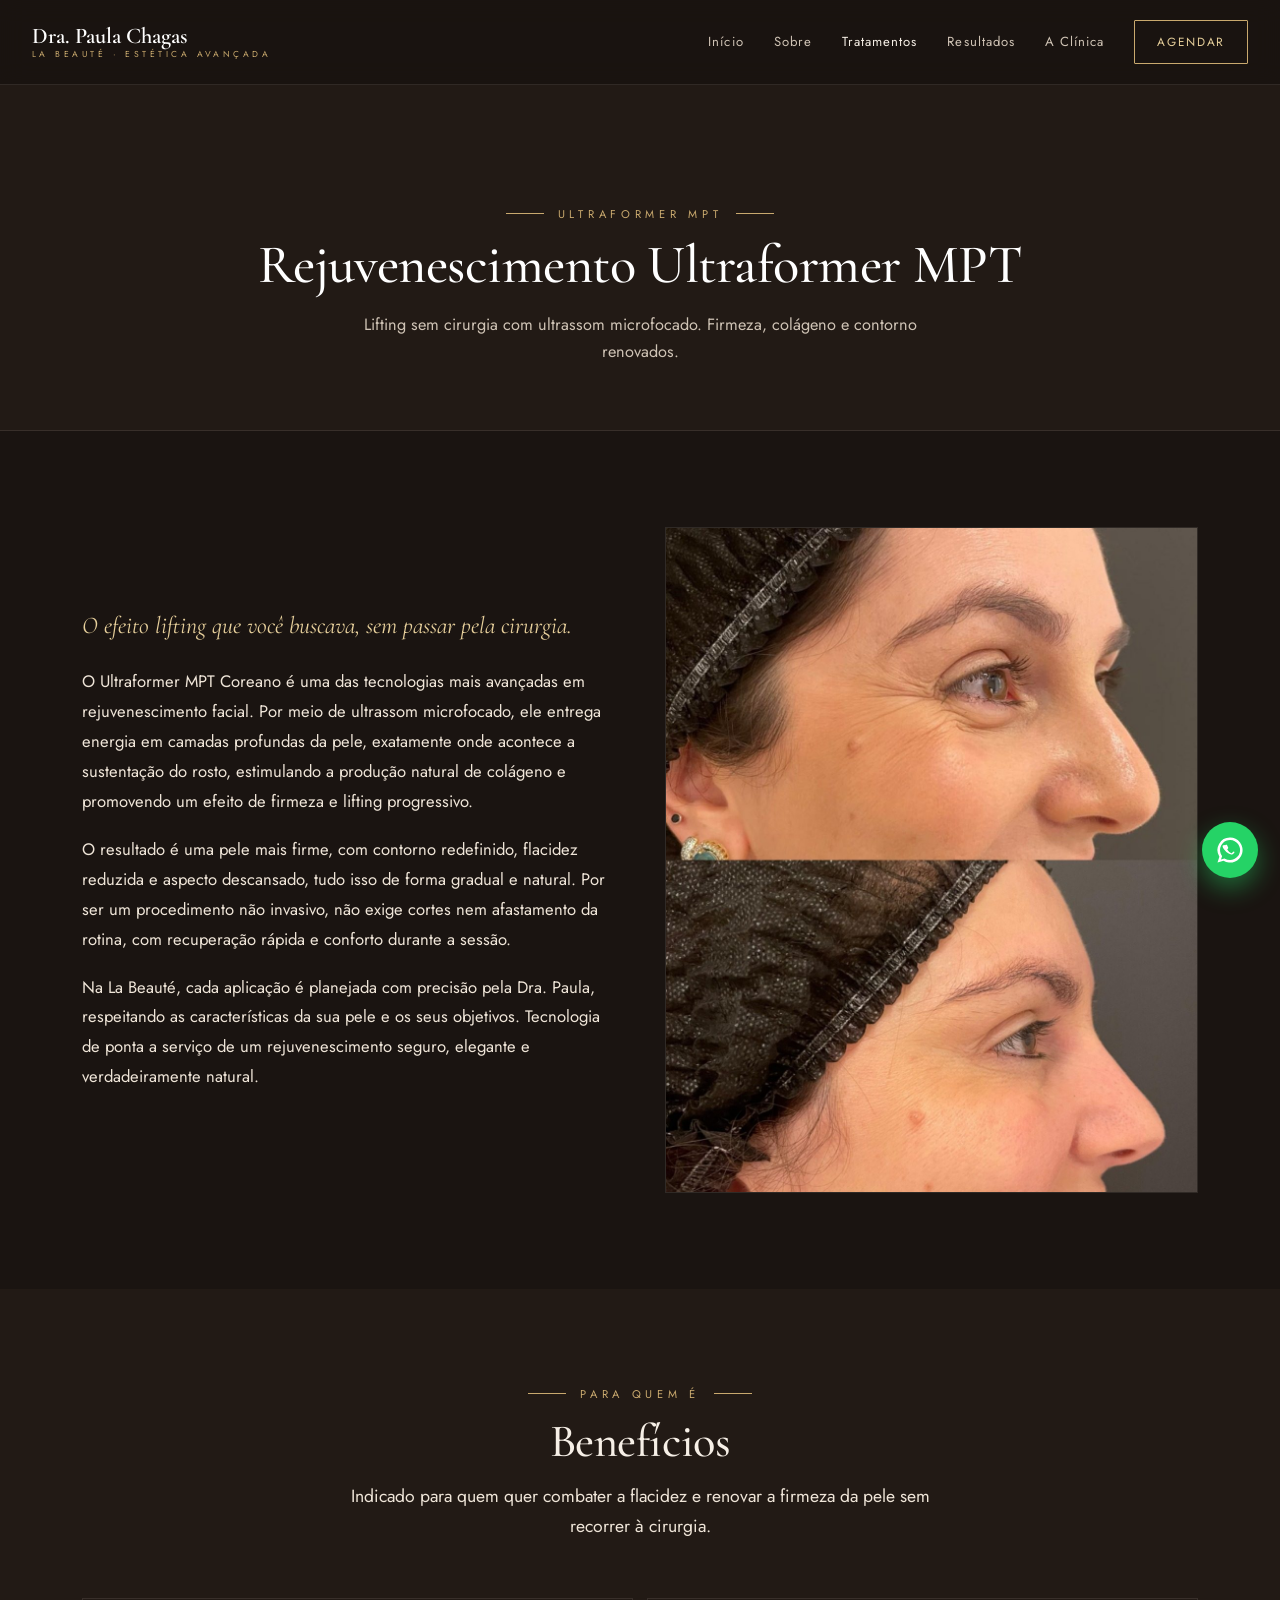
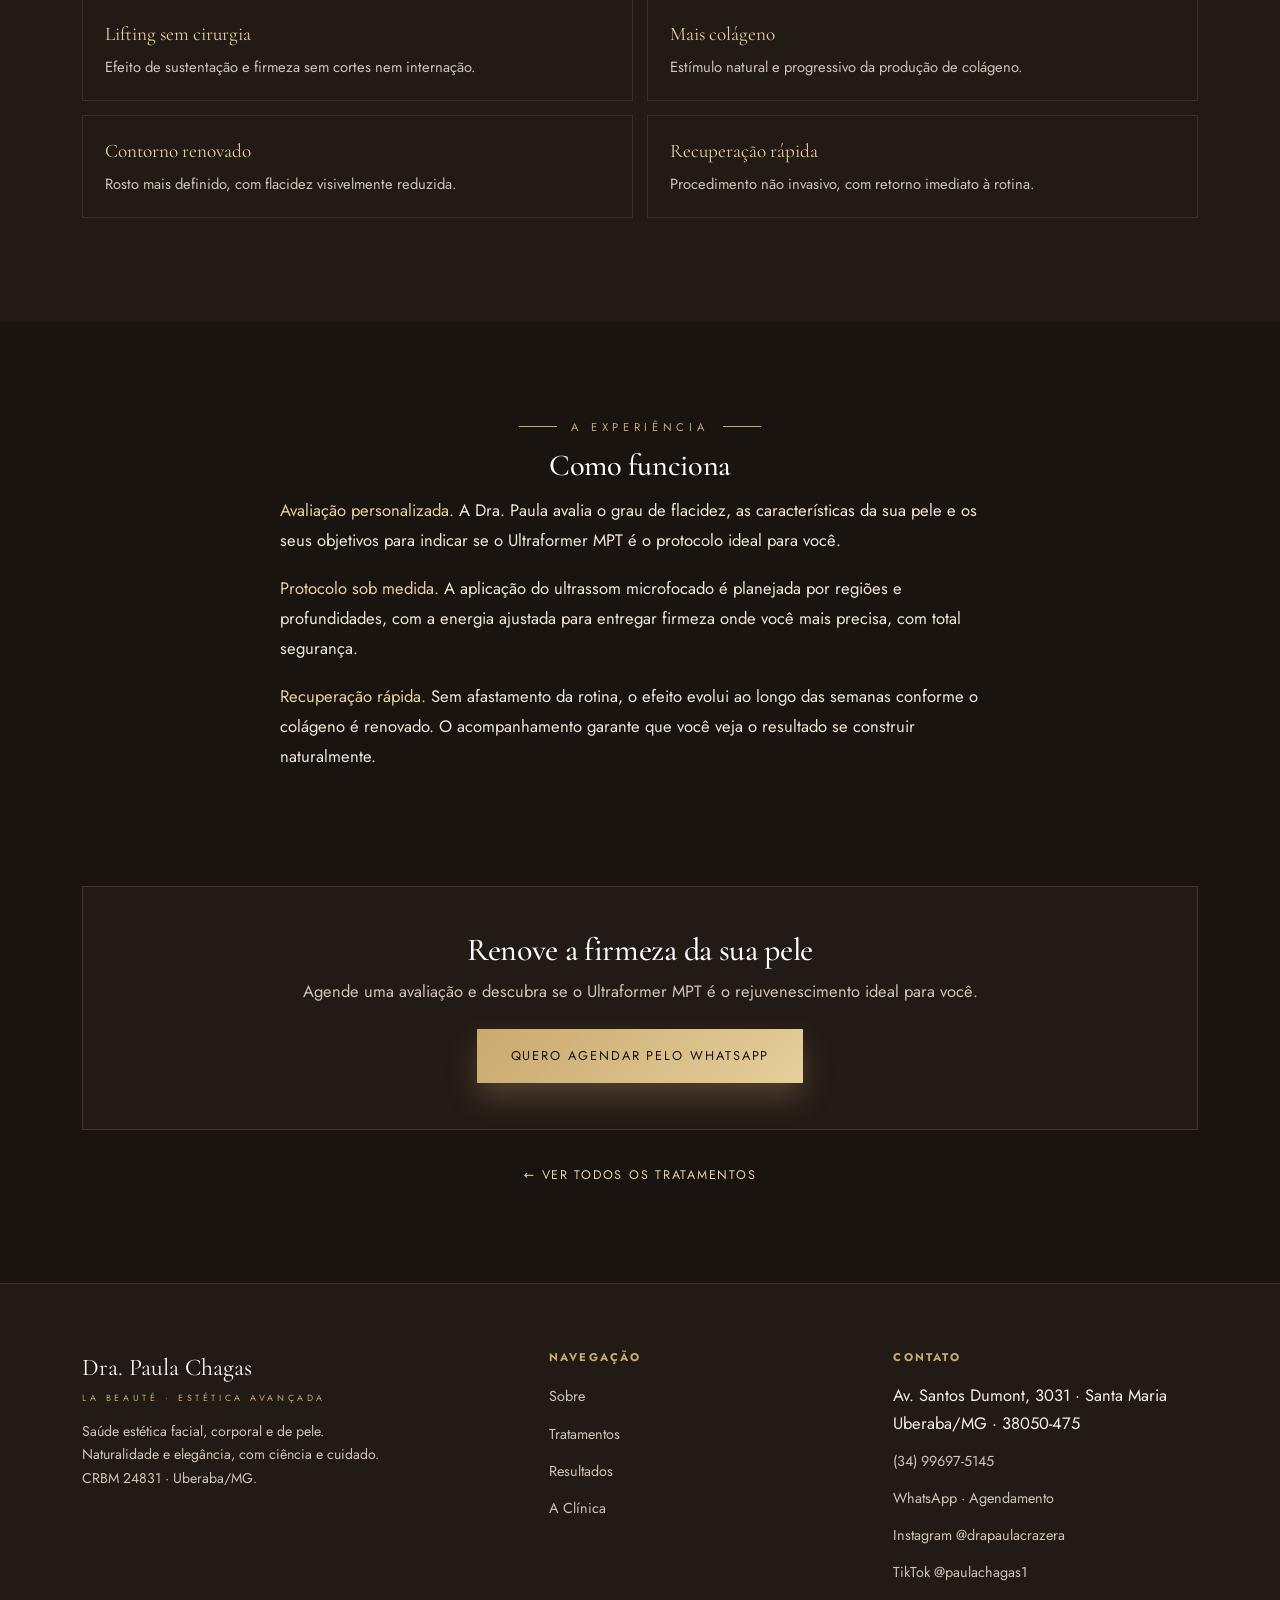
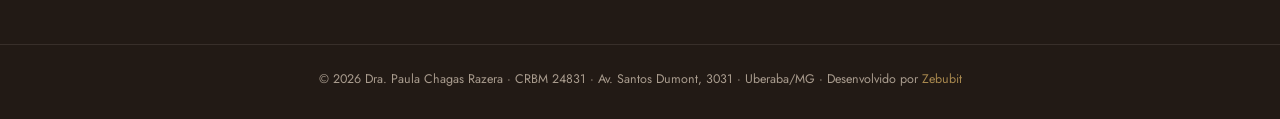
<file: trat-ultraformer.html>
<!DOCTYPE html>
<html lang="pt-BR">
<head>
<meta charset="UTF-8">
<meta name="viewport" content="width=device-width, initial-scale=1.0">
<script>document.documentElement.className+=' js';</script>
<title>Rejuvenescimento Ultraformer MPT | Dra. Paula Chagas · Uberaba</title>
<meta name="description" content="Rejuvenescimento com Ultraformer MPT Coreano na La Beauté: ultrassom microfocado para lifting sem cirurgia, firmeza e estímulo de colágeno. Recuperação rápida. Uberaba/MG.">
<meta name="theme-color" content="#1A1411">
<meta property="og:type" content="website">
<meta property="og:title" content="Rejuvenescimento Ultraformer MPT | Dra. Paula Chagas">
<meta property="og:description" content="Lifting sem cirurgia com ultrassom microfocado. Firmeza, colágeno e recuperação rápida.">
<meta property="og:image" content="assets/img/carrossel/c3.jpg">
<link rel="preconnect" href="https://fonts.googleapis.com">
<link rel="preconnect" href="https://fonts.gstatic.com" crossorigin>
<link href="https://fonts.googleapis.com/css2?family=Cormorant+Garamond:ital,wght@0,400;0,500;0,600;1,400;1,500&family=Jost:wght@300;400;500&display=swap" rel="stylesheet">
<link rel="stylesheet" href="assets/style.css?v=5">
</head>
<body>

<!-- ===================== NAV ===================== -->
<header class="nav">
  <a class="brand" href="index.html">Dra. Paula Chagas<small>La Beauté · Estética Avançada</small></a>
  <nav class="links" id="menu">
    <a href="index.html">Início</a>
    <a href="sobre.html">Sobre</a>
    <a href="tratamentos.html" class="on">Tratamentos</a>
    <a href="resultados.html">Resultados</a>
    <a href="clinica.html">A Clínica</a>
    <a class="navcta" href="https://wa.me/message/H32L3ZIA2APKG1" target="_blank" rel="noopener">Agendar</a>
  </nav>
  <button class="burger" id="burger" aria-label="Menu"><span></span><span></span><span></span></button>
</header>

<!-- ===================== PAGE HERO ===================== -->
<section class="page-hero">
  <div class="wrap">
    <div class="eyebrow center">Ultraformer MPT</div>
    <h1>Rejuvenescimento Ultraformer MPT</h1>
    <p>Lifting sem cirurgia com ultrassom microfocado. Firmeza, colágeno e contorno renovados.</p>
  </div>
</section>

<!-- ===================== SPLIT ===================== -->
<section class="section">
  <div class="wrap">
    <div class="split reveal">
      <div class="prose" style="margin:0">
        <p class="lead">O efeito lifting que você buscava, sem passar pela cirurgia.</p>
        <p>O Ultraformer MPT Coreano é uma das tecnologias mais avançadas em rejuvenescimento facial. Por meio de ultrassom microfocado, ele entrega energia em camadas profundas da pele, exatamente onde acontece a sustentação do rosto, estimulando a produção natural de colágeno e promovendo um efeito de firmeza e lifting progressivo.</p>
        <p>O resultado é uma pele mais firme, com contorno redefinido, flacidez reduzida e aspecto descansado, tudo isso de forma gradual e natural. Por ser um procedimento não invasivo, não exige cortes nem afastamento da rotina, com recuperação rápida e conforto durante a sessão.</p>
        <p>Na La Beauté, cada aplicação é planejada com precisão pela Dra. Paula, respeitando as características da sua pele e os seus objetivos. Tecnologia de ponta a serviço de um rejuvenescimento seguro, elegante e verdadeiramente natural.</p>
      </div>
      <img src="assets/img/carrossel/c3.jpg" alt="Antes e depois de rejuvenescimento com Ultraformer MPT">
    </div>
  </div>
</section>

<!-- ===================== BENEFÍCIOS ===================== -->
<section class="section" style="background:var(--bg2)">
  <div class="wrap">
    <div class="sec-head reveal">
      <div class="eyebrow center">Para quem é</div>
      <h2>Benefícios</h2>
      <p>Indicado para quem quer combater a flacidez e renovar a firmeza da pele sem recorrer à cirurgia.</p>
    </div>
    <div class="benefits reveal">
      <div class="benefit"><div class="b">Lifting sem cirurgia</div><div class="d">Efeito de sustentação e firmeza sem cortes nem internação.</div></div>
      <div class="benefit"><div class="b">Mais colágeno</div><div class="d">Estímulo natural e progressivo da produção de colágeno.</div></div>
      <div class="benefit"><div class="b">Contorno renovado</div><div class="d">Rosto mais definido, com flacidez visivelmente reduzida.</div></div>
      <div class="benefit"><div class="b">Recuperação rápida</div><div class="d">Procedimento não invasivo, com retorno imediato à rotina.</div></div>
    </div>
  </div>
</section>

<!-- ===================== COMO FUNCIONA ===================== -->
<section class="section">
  <div class="wrap">
    <div class="prose reveal">
      <div class="eyebrow center" style="margin-bottom:14px">A experiência</div>
      <h3 style="text-align:center;margin-top:0">Como funciona</h3>
      <p><b style="color:var(--gold-l);font-weight:400">Avaliação personalizada.</b> A Dra. Paula avalia o grau de flacidez, as características da sua pele e os seus objetivos para indicar se o Ultraformer MPT é o protocolo ideal para você.</p>
      <p><b style="color:var(--gold-l);font-weight:400">Protocolo sob medida.</b> A aplicação do ultrassom microfocado é planejada por regiões e profundidades, com a energia ajustada para entregar firmeza onde você mais precisa, com total segurança.</p>
      <p><b style="color:var(--gold-l);font-weight:400">Recuperação rápida.</b> Sem afastamento da rotina, o efeito evolui ao longo das semanas conforme o colágeno é renovado. O acompanhamento garante que você veja o resultado se construir naturalmente.</p>
    </div>
  </div>
</section>

<!-- ===================== CTA INLINE ===================== -->
<section class="section" style="padding-top:0">
  <div class="wrap">
    <div class="cta-inline reveal" style="margin-top:0">
      <h3>Renove a firmeza da sua pele</h3>
      <p>Agende uma avaliação e descubra se o Ultraformer MPT é o rejuvenescimento ideal para você.</p>
      <a class="btn btn-gold" href="https://wa.me/5534999762217?text=Ol%C3%A1%2C%20Dra.%20Paula!%20Tenho%20interesse%20em%20Rejuvenescimento%20Ultraformer%20MPT." target="_blank" rel="noopener">Quero agendar pelo WhatsApp</a>
    </div>
    <div style="text-align:center;margin-top:30px" class="reveal"><a href="tratamentos.html" style="font-size:.78rem;letter-spacing:.14em;text-transform:uppercase;color:var(--gold-l)">← Ver todos os tratamentos</a></div>
  </div>
</section>

<!-- ===================== RODAPÉ ===================== -->
<footer class="foot">
  <div class="wrap foot-grid">
    <div>
      <div class="brand">Dra. Paula Chagas<small>La Beauté · Estética Avançada</small></div>
      <p>Saúde estética facial, corporal e de pele. Naturalidade e elegância, com ciência e cuidado. CRBM 24831 · Uberaba/MG.</p>
    </div>
    <div>
      <h4>Navegação</h4>
      <ul><li><a href="sobre.html">Sobre</a></li><li><a href="tratamentos.html">Tratamentos</a></li><li><a href="resultados.html">Resultados</a></li><li><a href="clinica.html">A Clínica</a></li></ul>
    </div>
    <div>
      <h4>Contato</h4>
      <ul>
        <li>Av. Santos Dumont, 3031 · Santa Maria<br>Uberaba/MG · 38050-475</li>
        <li><a href="tel:+5534996975145">(34) 99697-5145</a></li>
        <li><a href="https://wa.me/message/H32L3ZIA2APKG1" target="_blank" rel="noopener">WhatsApp · Agendamento</a></li>
        <li><a href="https://www.instagram.com/drapaulacrazera/" target="_blank" rel="noopener">Instagram @drapaulacrazera</a></li>
        <li><a href="https://www.tiktok.com/@paulachagas1" target="_blank" rel="noopener">TikTok @paulachagas1</a></li>
      </ul>
    </div>
  </div>
  <div class="copy">© <span id="ano">2026</span> Dra. Paula Chagas Razera · CRBM 24831 · Av. Santos Dumont, 3031 · Uberaba/MG · Desenvolvido por <a href="https://zebubit.com.br" target="_blank" rel="noopener">Zebubit</a></div>
</footer>

<a class="wa" href="https://wa.me/message/H32L3ZIA2APKG1" target="_blank" rel="noopener" aria-label="WhatsApp">
  <svg viewBox="0 0 24 24"><path d="M12 2a10 10 0 0 0-8.5 15.3L2 22l4.8-1.5A10 10 0 1 0 12 2zm0 18a8 8 0 0 1-4.1-1.1l-.3-.2-2.8.9.9-2.7-.2-.3A8 8 0 1 1 12 20zm4.5-5.9c-.2-.1-1.4-.7-1.6-.8s-.4-.1-.5.1-.6.8-.8 1-.3.2-.5.1a6.5 6.5 0 0 1-3.2-2.8c-.2-.4.2-.4.6-1.2a.5.5 0 0 0 0-.5l-.8-1.8c-.2-.5-.4-.4-.5-.4h-.5a1 1 0 0 0-.7.3A2.8 2.8 0 0 0 6 8.6a4.9 4.9 0 0 0 1 2.6 11.2 11.2 0 0 0 4.3 3.8c1.6.7 1.9.6 2.3.5a2.5 2.5 0 0 0 1.6-1.1 2 2 0 0 0 .1-1.1c0-.1-.2-.2-.4-.3z"/></svg>
</a>

<script>
  document.getElementById('ano').textContent=new Date().getFullYear();
  // menu mobile
  var b=document.getElementById('burger'),m=document.getElementById('menu');
  b.addEventListener('click',function(){m.classList.toggle('open');});
  m.querySelectorAll('a').forEach(function(a){a.addEventListener('click',function(){m.classList.remove('open');});});
  // reveal no scroll
  var io=new IntersectionObserver(function(es){es.forEach(function(e){if(e.isIntersecting){e.target.classList.add('in');io.unobserve(e.target);}})},{threshold:.12});
  document.querySelectorAll('.reveal').forEach(function(el){io.observe(el);});
</script>
</body>
</html>
</file>
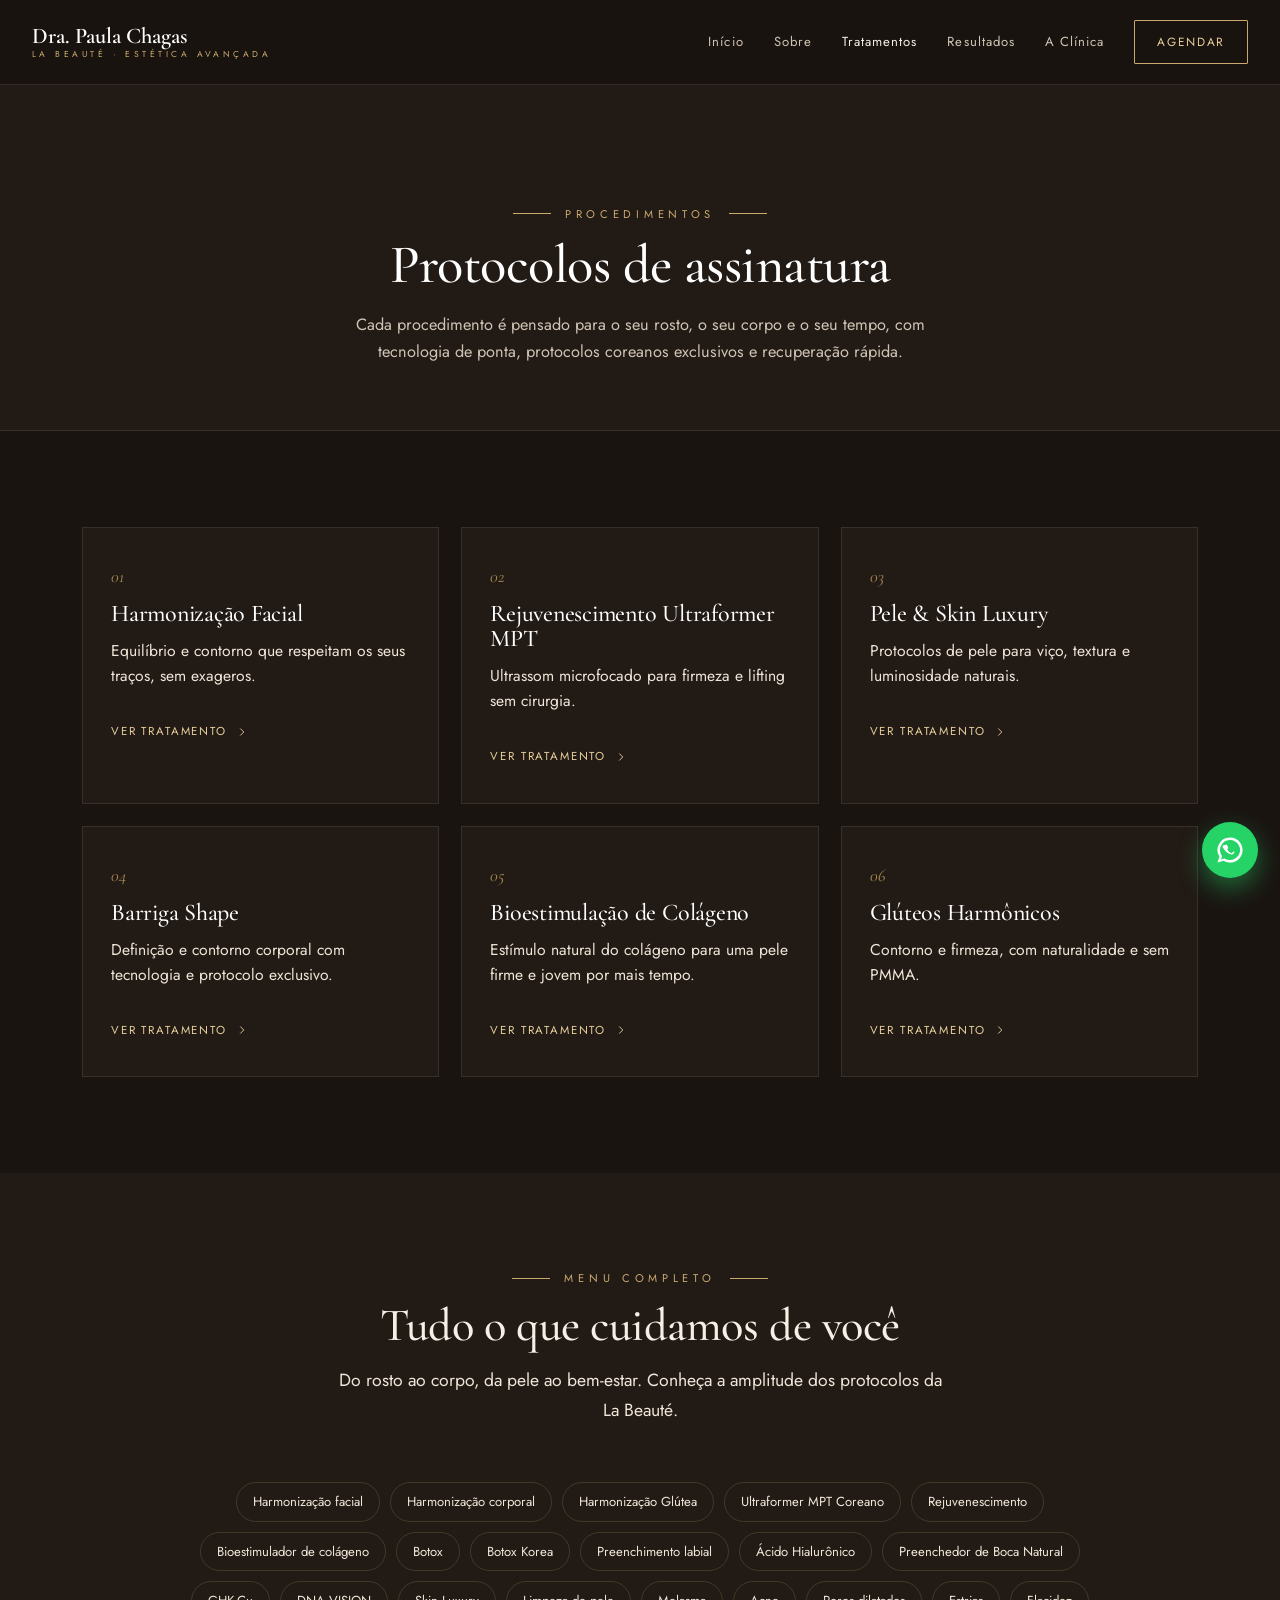
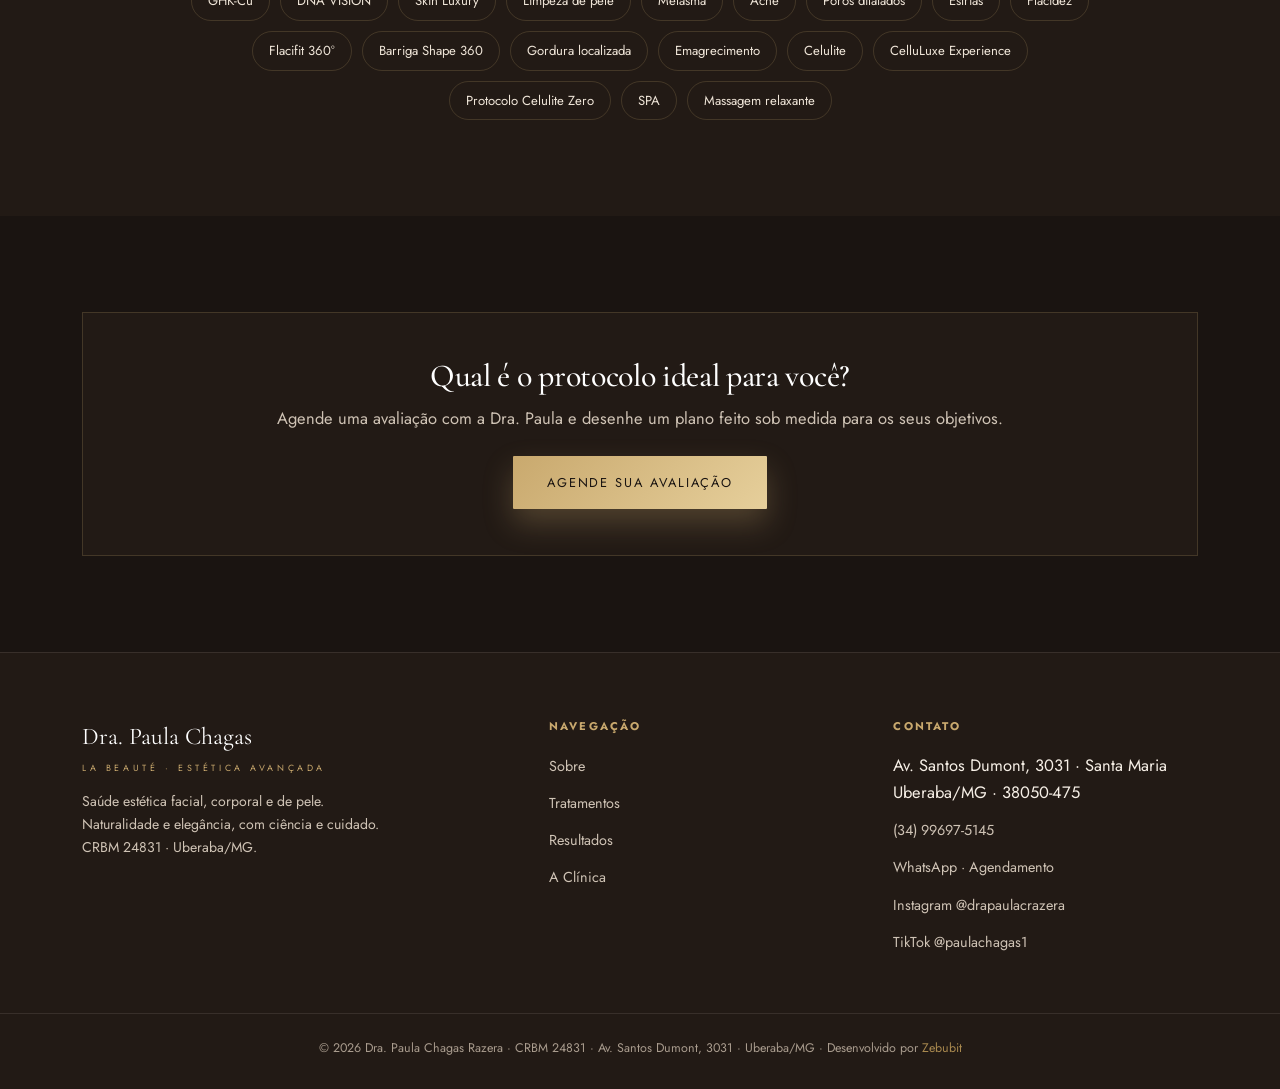
<file: tratamentos.html>
<!DOCTYPE html>
<html lang="pt-BR">
<head>
<meta charset="UTF-8">
<meta name="viewport" content="width=device-width, initial-scale=1.0">
<script>document.documentElement.className+=' js';</script>
<title>Tratamentos | Dra. Paula Chagas · Estética Avançada · Uberaba</title>
<meta name="description" content="Protocolos de assinatura da Dra. Paula Chagas: harmonização facial, Ultraformer MPT, Skin Luxury, Barriga Shape, bioestimulação de colágeno e glúteos harmônicos. Uberaba/MG.">
<meta name="theme-color" content="#1A1411">
<meta property="og:type" content="website">
<meta property="og:title" content="Tratamentos | Dra. Paula Chagas">
<meta property="og:description" content="Protocolos de assinatura com tecnologia de ponta e protocolos coreanos exclusivos. Naturalidade e elegância.">
<meta property="og:image" content="assets/img/retrato-hero.jpg">
<link rel="preconnect" href="https://fonts.googleapis.com">
<link rel="preconnect" href="https://fonts.gstatic.com" crossorigin>
<link href="https://fonts.googleapis.com/css2?family=Cormorant+Garamond:ital,wght@0,400;0,500;0,600;1,400;1,500&family=Jost:wght@300;400;500&display=swap" rel="stylesheet">
<link rel="stylesheet" href="assets/style.css?v=5">
</head>
<body>

<!-- ===================== NAV ===================== -->
<header class="nav">
  <a class="brand" href="index.html">Dra. Paula Chagas<small>La Beauté · Estética Avançada</small></a>
  <nav class="links" id="menu">
    <a href="index.html">Início</a>
    <a href="sobre.html">Sobre</a>
    <a href="tratamentos.html" class="on">Tratamentos</a>
    <a href="resultados.html">Resultados</a>
    <a href="clinica.html">A Clínica</a>
    <a class="navcta" href="https://wa.me/message/H32L3ZIA2APKG1" target="_blank" rel="noopener">Agendar</a>
  </nav>
  <button class="burger" id="burger" aria-label="Menu"><span></span><span></span><span></span></button>
</header>

<!-- ===================== PAGE HERO ===================== -->
<section class="page-hero">
  <div class="wrap">
    <div class="eyebrow center">Procedimentos</div>
    <h1>Protocolos de assinatura</h1>
    <p>Cada procedimento é pensado para o seu rosto, o seu corpo e o seu tempo, com tecnologia de ponta, protocolos coreanos exclusivos e recuperação rápida.</p>
  </div>
</section>

<!-- ===================== CARDS DE TRATAMENTO ===================== -->
<section class="section">
  <div class="wrap">
    <div class="treat-grid reveal">
      <a class="treat" href="trat-harmonizacao.html"><div class="num">01</div><h3>Harmonização Facial</h3><p>Equilíbrio e contorno que respeitam os seus traços, sem exageros.</p><span class="go">Ver tratamento <svg viewBox="0 0 24 24"><path d="M9 6l6 6-6 6"/></svg></span></a>
      <a class="treat" href="trat-ultraformer.html"><div class="num">02</div><h3>Rejuvenescimento Ultraformer MPT</h3><p>Ultrassom microfocado para firmeza e lifting sem cirurgia.</p><span class="go">Ver tratamento <svg viewBox="0 0 24 24"><path d="M9 6l6 6-6 6"/></svg></span></a>
      <a class="treat" href="trat-skin-luxury.html"><div class="num">03</div><h3>Pele &amp; Skin Luxury</h3><p>Protocolos de pele para viço, textura e luminosidade naturais.</p><span class="go">Ver tratamento <svg viewBox="0 0 24 24"><path d="M9 6l6 6-6 6"/></svg></span></a>
      <a class="treat" href="trat-barriga-shape.html"><div class="num">04</div><h3>Barriga Shape</h3><p>Definição e contorno corporal com tecnologia e protocolo exclusivo.</p><span class="go">Ver tratamento <svg viewBox="0 0 24 24"><path d="M9 6l6 6-6 6"/></svg></span></a>
      <a class="treat" href="trat-bioestimulacao.html"><div class="num">05</div><h3>Bioestimulação de Colágeno</h3><p>Estímulo natural do colágeno para uma pele firme e jovem por mais tempo.</p><span class="go">Ver tratamento <svg viewBox="0 0 24 24"><path d="M9 6l6 6-6 6"/></svg></span></a>
      <a class="treat" href="trat-gluteos.html"><div class="num">06</div><h3>Glúteos Harmônicos</h3><p>Contorno e firmeza, com naturalidade e sem PMMA.</p><span class="go">Ver tratamento <svg viewBox="0 0 24 24"><path d="M9 6l6 6-6 6"/></svg></span></a>
    </div>
  </div>
</section>

<!-- ===================== TUDO O QUE CUIDAMOS ===================== -->
<section class="section" style="background:var(--bg2)">
  <div class="wrap">
    <div class="sec-head reveal">
      <div class="eyebrow center">Menu completo</div>
      <h2>Tudo o que cuidamos de você</h2>
      <p>Do rosto ao corpo, da pele ao bem-estar. Conheça a amplitude dos protocolos da La Beauté.</p>
    </div>
    <div class="chips reveal">
      <span>Harmonização facial</span>
      <span>Harmonização corporal</span>
      <span>Harmonização Glútea</span>
      <span>Ultraformer MPT Coreano</span>
      <span>Rejuvenescimento</span>
      <span>Bioestimulador de colágeno</span>
      <span>Botox</span>
      <span>Botox Korea</span>
      <span>Preenchimento labial</span>
      <span>Ácido Hialurônico</span>
      <span>Preenchedor de Boca Natural</span>
      <span>GHK-Cu</span>
      <span>DNA VISION</span>
      <span>Skin Luxury</span>
      <span>Limpeza de pele</span>
      <span>Melasma</span>
      <span>Acne</span>
      <span>Poros dilatados</span>
      <span>Estrias</span>
      <span>Flacidez</span>
      <span>Flacifit 360°</span>
      <span>Barriga Shape 360</span>
      <span>Gordura localizada</span>
      <span>Emagrecimento</span>
      <span>Celulite</span>
      <span>CelluLuxe Experience</span>
      <span>Protocolo Celulite Zero</span>
      <span>SPA</span>
      <span>Massagem relaxante</span>
    </div>
  </div>
</section>

<!-- ===================== CTA INLINE ===================== -->
<section class="section">
  <div class="wrap">
    <div class="cta-inline reveal" style="margin-top:0">
      <h3>Qual é o protocolo ideal para você?</h3>
      <p>Agende uma avaliação com a Dra. Paula e desenhe um plano feito sob medida para os seus objetivos.</p>
      <a class="btn btn-gold" href="https://wa.me/message/H32L3ZIA2APKG1" target="_blank" rel="noopener">Agende sua Avaliação</a>
    </div>
  </div>
</section>

<!-- ===================== RODAPÉ ===================== -->
<footer class="foot">
  <div class="wrap foot-grid">
    <div>
      <div class="brand">Dra. Paula Chagas<small>La Beauté · Estética Avançada</small></div>
      <p>Saúde estética facial, corporal e de pele. Naturalidade e elegância, com ciência e cuidado. CRBM 24831 · Uberaba/MG.</p>
    </div>
    <div>
      <h4>Navegação</h4>
      <ul><li><a href="sobre.html">Sobre</a></li><li><a href="tratamentos.html">Tratamentos</a></li><li><a href="resultados.html">Resultados</a></li><li><a href="clinica.html">A Clínica</a></li></ul>
    </div>
    <div>
      <h4>Contato</h4>
      <ul>
        <li>Av. Santos Dumont, 3031 · Santa Maria<br>Uberaba/MG · 38050-475</li>
        <li><a href="tel:+5534996975145">(34) 99697-5145</a></li>
        <li><a href="https://wa.me/message/H32L3ZIA2APKG1" target="_blank" rel="noopener">WhatsApp · Agendamento</a></li>
        <li><a href="https://www.instagram.com/drapaulacrazera/" target="_blank" rel="noopener">Instagram @drapaulacrazera</a></li>
        <li><a href="https://www.tiktok.com/@paulachagas1" target="_blank" rel="noopener">TikTok @paulachagas1</a></li>
      </ul>
    </div>
  </div>
  <div class="copy">© <span id="ano">2026</span> Dra. Paula Chagas Razera · CRBM 24831 · Av. Santos Dumont, 3031 · Uberaba/MG · Desenvolvido por <a href="https://zebubit.com.br" target="_blank" rel="noopener">Zebubit</a></div>
</footer>

<a class="wa" href="https://wa.me/message/H32L3ZIA2APKG1" target="_blank" rel="noopener" aria-label="WhatsApp">
  <svg viewBox="0 0 24 24"><path d="M12 2a10 10 0 0 0-8.5 15.3L2 22l4.8-1.5A10 10 0 1 0 12 2zm0 18a8 8 0 0 1-4.1-1.1l-.3-.2-2.8.9.9-2.7-.2-.3A8 8 0 1 1 12 20zm4.5-5.9c-.2-.1-1.4-.7-1.6-.8s-.4-.1-.5.1-.6.8-.8 1-.3.2-.5.1a6.5 6.5 0 0 1-3.2-2.8c-.2-.4.2-.4.6-1.2a.5.5 0 0 0 0-.5l-.8-1.8c-.2-.5-.4-.4-.5-.4h-.5a1 1 0 0 0-.7.3A2.8 2.8 0 0 0 6 8.6a4.9 4.9 0 0 0 1 2.6 11.2 11.2 0 0 0 4.3 3.8c1.6.7 1.9.6 2.3.5a2.5 2.5 0 0 0 1.6-1.1 2 2 0 0 0 .1-1.1c0-.1-.2-.2-.4-.3z"/></svg>
</a>

<script>
  document.getElementById('ano').textContent=new Date().getFullYear();
  // menu mobile
  var b=document.getElementById('burger'),m=document.getElementById('menu');
  b.addEventListener('click',function(){m.classList.toggle('open');});
  m.querySelectorAll('a').forEach(function(a){a.addEventListener('click',function(){m.classList.remove('open');});});
  // reveal no scroll
  var io=new IntersectionObserver(function(es){es.forEach(function(e){if(e.isIntersecting){e.target.classList.add('in');io.unobserve(e.target);}})},{threshold:.12});
  document.querySelectorAll('.reveal').forEach(function(el){io.observe(el);});
</script>
</body>
</html>
</file>
<file: assets/style.css>
/* ===========================================================
   Dra. Paula Chagas — Sistema de design "Couture"
   Escuro espresso + dourado · Cormorant + Jost · editorial
   =========================================================== */
:root{
  --bg:#1A1411; --bg2:#221A15; --panel:#2A201A; --panel2:#322519;
  --ivory:#F6EFE6; --cream:#EFE5D8; --muted:#CFC3B5; --muted2:#A99C8E;
  --gold:#C9A96E; --gold-l:#E6CF9B; --gold-d:#A8884E; --rose:#C99A88;
  --line:rgba(201,169,110,.20); --line-soft:rgba(243,233,223,.10);
  --serif:'Cormorant Garamond',Georgia,serif;
  --sans:'Jost',system-ui,-apple-system,sans-serif;
  --wrap:1180px;
}
*{margin:0;padding:0;box-sizing:border-box}
html{scroll-behavior:smooth;overflow-x:clip}
body{font-family:var(--sans);font-weight:400;color:var(--ivory);background:var(--bg);
  line-height:1.65;font-size:16.5px;-webkit-font-smoothing:antialiased;
  overflow-x:clip;overscroll-behavior-x:none;width:100%;max-width:100%}
a{text-decoration:none;color:inherit}
img{display:block;max-width:100%}
.wrap{width:100%;max-width:var(--wrap);margin:0 auto;padding:0 32px}

/* tipografia */
h1,h2,h3{font-family:var(--serif);font-weight:500;line-height:1.05;letter-spacing:-.01em}
.eyebrow{font-size:.7rem;letter-spacing:.42em;text-transform:uppercase;color:var(--gold);font-weight:400}
.eyebrow.center{display:flex;align-items:center;justify-content:center;gap:14px}
.eyebrow.center::before,.eyebrow.center::after{content:"";width:38px;height:1px;background:var(--gold)}
.serif-i{font-style:italic;color:var(--gold-l)}

/* ===================== NAV ===================== */
.nav{position:sticky;top:0;z-index:50;display:flex;align-items:center;justify-content:space-between;
  padding:20px 32px;background:rgba(26,20,17,.82);backdrop-filter:blur(12px);border-bottom:1px solid var(--line-soft)}
.nav .brand{font-family:var(--serif);font-size:1.4rem;font-weight:600;color:#fff;line-height:1}
.nav .brand small{display:block;font-family:var(--sans);font-size:.54rem;letter-spacing:.4em;text-transform:uppercase;color:var(--gold);margin-top:3px;font-weight:400}
.nav .links{display:flex;gap:30px;align-items:center}
.nav .links a{font-size:.82rem;letter-spacing:.08em;color:var(--muted);transition:color .2s}
.nav .links a:hover,.nav .links a.on{color:var(--ivory)}
.nav .links .navcta{padding:11px 22px;border:1px solid var(--gold);color:var(--gold-l);border-radius:1px;
  font-size:.74rem;letter-spacing:.14em;text-transform:uppercase}
.nav .links .navcta:hover{background:var(--gold);color:var(--bg)}
.burger{display:none;flex-direction:column;gap:5px;cursor:pointer;background:none;border:0;padding:6px}
.burger span{width:24px;height:1.5px;background:var(--ivory);display:block}

/* ===================== BOTÕES ===================== */
.btn{display:inline-block;padding:16px 34px;font-size:.8rem;letter-spacing:.15em;text-transform:uppercase;
  border-radius:1px;transition:transform .2s,box-shadow .2s;font-weight:400}
.btn-gold{background:linear-gradient(135deg,var(--gold),var(--gold-l));color:var(--bg);
  box-shadow:0 14px 30px rgba(201,169,110,.28)}
.btn-gold:hover{transform:translateY(-2px);box-shadow:0 18px 38px rgba(201,169,110,.42)}
.btn-ghost{border:1px solid rgba(201,169,110,.5);color:var(--gold-l)}
.btn-ghost:hover{border-color:var(--gold);background:rgba(201,169,110,.08)}
.btn-ig{background:linear-gradient(45deg,#feda75,#fa7e1e 24%,#d62976 54%,#962fbf 78%,#4f5bd5);color:#fff;border:0;font-weight:500;padding:18px 42px;font-size:.86rem;box-shadow:0 14px 32px rgba(214,41,118,.4)}
.btn-ig:hover{transform:translateY(-2px);box-shadow:0 18px 42px rgba(214,41,118,.55)}
.btn-ig svg{width:19px;height:19px;fill:#fff;vertical-align:-4px;margin-right:9px}

/* ===================== SEÇÕES ===================== */
.section{padding:96px 0}
.section.tight{padding:64px 0}
.sec-head{text-align:center;max-width:620px;margin:0 auto 56px}
.sec-head h2{font-size:2.9rem;margin:14px 0 0}
.sec-head p{color:var(--cream);margin-top:16px;font-size:1.1rem;line-height:1.7}

/* reveal DESATIVADO — conteúdo sempre visível (sem depender de animação/scroll/JS) */
.reveal,.reveal.in{opacity:1!important;transform:none!important;animation:none!important}

/* ===================== FAIXA AUTORIDADE ===================== */
.triad{display:grid;grid-template-columns:repeat(3,1fr);gap:1px;background:var(--line);border:1px solid var(--line)}
.triad .t{background:var(--bg);padding:34px 24px;text-align:center}
.triad .t .n{font-family:var(--serif);font-size:1.7rem;color:var(--gold-l)}
.triad .t .l{font-size:.7rem;letter-spacing:.2em;text-transform:uppercase;color:var(--muted);margin-top:8px}

/* ===================== CARDS DE TRATAMENTO ===================== */
.treat-grid{display:grid;grid-template-columns:repeat(3,1fr);gap:22px}
.treat{background:var(--bg2);border:1px solid var(--line-soft);padding:34px 28px;transition:border-color .25s,transform .25s;position:relative}
.treat:hover{border-color:var(--gold);transform:translateY(-4px)}
.treat .num{font-family:var(--serif);font-style:italic;font-size:1.1rem;color:var(--gold-d)}
.treat h3{font-size:1.5rem;margin:10px 0 12px;color:#fff}
.treat p{color:var(--cream);font-size:.98rem;min-height:66px;line-height:1.6}
.treat .go{margin-top:18px;font-size:.72rem;letter-spacing:.16em;text-transform:uppercase;color:var(--gold-l);display:inline-flex;align-items:center;gap:8px}
.treat .go svg{width:14px;height:14px;fill:none;stroke:var(--gold-l);stroke-width:1.6}

/* ===================== RESULTADOS ===================== */
.res-grid{display:grid;grid-template-columns:repeat(4,1fr);gap:16px}
.res{position:relative;overflow:hidden;border:1px solid var(--line-soft)}
.res img{width:100%;aspect-ratio:4/5;object-fit:cover;transition:transform .5s}
.res:hover img{transform:scale(1.05)}
.res .cap{position:absolute;left:0;right:0;bottom:0;padding:24px 16px 14px;
  background:linear-gradient(transparent,rgba(20,15,12,.9));font-size:.78rem;color:var(--cream)}
.res .cap b{display:block;font-size:.6rem;letter-spacing:.16em;text-transform:uppercase;color:var(--gold);margin-bottom:3px;font-weight:500}

/* ===================== CARROSSEL (antes/depois) ===================== */
.carousel{display:flex;gap:18px;overflow-x:auto;scroll-snap-type:x mandatory;padding:6px 0 16px;-webkit-overflow-scrolling:touch}
.carousel::-webkit-scrollbar{height:6px}
.carousel::-webkit-scrollbar-thumb{background:var(--line);border-radius:3px}
.carousel .slide{flex:0 0 300px;scroll-snap-align:center;border:1px solid var(--line-soft);overflow:hidden;background:var(--panel)}
.carousel .slide img{width:100%;height:auto;display:block}
.carousel .slide .cap{padding:13px 15px;font-size:.78rem;color:var(--cream)}
.carousel .slide .cap b{display:block;font-size:.58rem;letter-spacing:.16em;text-transform:uppercase;color:var(--gold);margin-bottom:3px;font-weight:500}
.car-hint{text-align:center;font-size:.72rem;letter-spacing:.06em;color:var(--muted);margin-top:6px}
@media (max-width:900px){.carousel .slide{flex-basis:240px}}

/* ===================== REELS ===================== */
.reels-grid{display:grid;grid-template-columns:repeat(4,1fr);gap:18px}
.reel{position:relative;aspect-ratio:9/16;overflow:hidden;border:1px solid var(--line-soft);display:block;background:var(--panel)}
.reel img{width:100%;height:100%;object-fit:cover;transition:transform .5s}
.reel:hover img{transform:scale(1.06)}
.reel .play{position:absolute;top:50%;left:50%;transform:translate(-50%,-50%);width:54px;height:54px;border-radius:50%;
  background:rgba(243,233,223,.92);display:grid;place-items:center;z-index:2;transition:transform .25s}
.reel:hover .play{transform:translate(-50%,-50%) scale(1.1)}
.reel .play svg{width:20px;height:20px;fill:var(--bg);margin-left:3px}
.reel .lb{position:absolute;left:0;right:0;bottom:0;z-index:2;padding:30px 14px 14px;font-size:.72rem;color:var(--cream);
  letter-spacing:.04em;background:linear-gradient(transparent,rgba(20,15,12,.9))}
.reel.ph{display:grid;place-items:center;text-align:center;color:var(--muted);padding:24px;border-style:dashed;border-color:var(--line)}
.reel.ph .ig{width:34px;height:34px;margin:0 auto 12px;fill:none;stroke:var(--gold);stroke-width:1.6}
@media (max-width:900px){.reels-grid{grid-template-columns:1fr 1fr}}

/* ===================== CITA / FILOSOFIA ===================== */
.philo{text-align:center;max-width:760px;margin:0 auto}
.philo .q{font-family:var(--serif);font-style:italic;font-size:2.4rem;line-height:1.3;color:#fff}
.philo .a{font-size:.72rem;letter-spacing:.3em;text-transform:uppercase;color:var(--gold);margin-top:24px}

/* ===================== AVALIAÇÕES (Google) ===================== */
.gscore{display:flex;align-items:center;justify-content:center;gap:18px;margin-bottom:8px}
.gscore .big{font-family:var(--serif);font-size:3.4rem;color:var(--gold-l);line-height:1}
.gstars{color:var(--gold);font-size:1.1rem;letter-spacing:2px}
.gscore .meta{font-size:.8rem;color:var(--muted);text-align:left}
.reviews{display:grid;grid-template-columns:repeat(3,1fr);gap:22px;margin-top:8px}
.review{background:var(--bg);border:1px solid var(--line-soft);padding:28px 26px}
.review .rs{color:var(--gold);letter-spacing:2px;font-size:.9rem}
.review p{font-family:var(--serif);font-style:italic;font-size:1.25rem;color:var(--ivory);line-height:1.4;margin:14px 0 18px}
.review .who{font-size:.66rem;letter-spacing:.16em;text-transform:uppercase;color:var(--muted)}
@media (max-width:900px){.reviews{grid-template-columns:1fr}}

/* ===================== CONTATO + MAPA ===================== */
.contato{display:grid;grid-template-columns:1fr 1.1fr;gap:0;border:1px solid var(--line);background:var(--bg2)}
.contato .c-info{padding:48px 44px}
.contato .c-info h2{font-size:2.3rem;color:#fff;margin:12px 0 24px}
.contato .row{display:flex;gap:14px;padding:16px 0;border-top:1px solid var(--line-soft)}
.contato .row:first-of-type{border-top:0}
.contato .row .ic{width:22px;flex-shrink:0;color:var(--gold)}
.contato .row .ic svg{width:22px;height:22px;fill:none;stroke:var(--gold);stroke-width:1.5}
.contato .row .tt{font-size:.66rem;letter-spacing:.16em;text-transform:uppercase;color:var(--muted)}
.contato .row .vv{color:var(--ivory);font-size:.98rem;margin-top:2px}
.contato .row .vv a{color:var(--ivory)}
.contato .c-acts{display:flex;gap:12px;flex-wrap:wrap;margin-top:26px}
.contato .map{position:relative;min-height:420px}
.contato .map iframe{position:absolute;inset:0;width:100%;height:100%;border:0;filter:grayscale(.3) contrast(.95)}
@media (max-width:900px){.contato{grid-template-columns:1fr}.contato .map{min-height:300px}}

/* faixa Instagram */
.igband{background:linear-gradient(135deg,var(--panel),var(--panel2));text-align:center;padding:60px 32px}
.igband .h{font-family:var(--serif);font-size:2.1rem;color:#fff}
.igband .s{color:var(--muted);margin:10px 0 24px}
.igband .h .gold{color:var(--gold-l)}

/* ===================== CTA FAIXA ===================== */
.cta-band{background:
  linear-gradient(rgba(20,15,12,.78),rgba(20,15,12,.86)),var(--panel);
  text-align:center;padding:88px 32px}
.cta-band h2{font-size:2.7rem;color:#fff}
.cta-band p{color:var(--muted);max-width:520px;margin:16px auto 32px}

/* ===================== RODAPÉ ===================== */
.foot{background:var(--bg2);border-top:1px solid var(--line-soft);padding:64px 0 30px}
.foot-grid{display:grid;grid-template-columns:1.4fr 1fr 1fr;gap:40px}
.foot .brand{font-family:var(--serif);font-size:1.5rem;color:#fff}
.foot .brand small{display:block;font-family:var(--sans);font-size:.56rem;letter-spacing:.4em;text-transform:uppercase;color:var(--gold);margin-top:4px}
.foot p{color:var(--muted);font-size:.88rem;margin-top:14px;max-width:300px}
.foot h4{font-size:.7rem;letter-spacing:.2em;text-transform:uppercase;color:var(--gold);margin-bottom:16px}
.foot ul{list-style:none}
.foot ul li{margin-bottom:10px}
.foot ul a{color:var(--muted);font-size:.9rem;transition:color .2s}
.foot ul a:hover{color:var(--ivory)}
.foot .copy{text-align:center;margin-top:48px;padding-top:24px;border-top:1px solid var(--line-soft);color:var(--muted2);font-size:.78rem}
.foot .copy a{color:var(--gold-d)}

/* ===================== PÁGINAS INTERNAS (helpers) ===================== */
.page-hero{position:relative;padding:120px 0 64px;text-align:center;overflow:hidden;border-bottom:1px solid var(--line-soft);background:var(--bg2)}
.page-hero h1{font-size:3.4rem;color:#fff;margin:14px 0 0;text-wrap:balance}
.page-hero p{color:var(--muted);max-width:620px;margin:18px auto 0;font-size:1.02rem}
.prose{max-width:720px;margin:0 auto}
.prose p{color:var(--cream);margin-bottom:18px;font-size:1.04rem;line-height:1.8}
.prose h3{color:#fff;font-size:1.9rem;margin:36px 0 14px}
.prose .lead{font-family:var(--serif);font-style:italic;font-size:1.5rem;color:var(--gold-l);line-height:1.4;margin-bottom:24px}
.benefits{display:grid;grid-template-columns:1fr 1fr;gap:14px;margin:8px 0}
.benefit{background:var(--bg2);border:1px solid var(--line-soft);padding:20px 22px}
.benefit .b{color:var(--gold-l);font-family:var(--serif);font-size:1.2rem}
.benefit .d{color:var(--muted);font-size:.92rem;margin-top:5px}
.split{display:grid;grid-template-columns:1fr 1fr;gap:50px;align-items:center}
.split img{width:100%;border:1px solid var(--line-soft)}
.chips{display:flex;flex-wrap:wrap;gap:10px;justify-content:center;max-width:900px;margin:0 auto}
.chips span{border:1px solid var(--line);color:var(--cream);font-size:.82rem;padding:8px 16px;border-radius:999px}
.cta-inline{text-align:center;background:var(--bg2);border:1px solid var(--line);padding:46px 30px;margin-top:50px}
.cta-inline h3{font-size:2rem;color:#fff}
.cta-inline p{color:var(--muted);margin:12px 0 24px}
@media (max-width:900px){.benefits{grid-template-columns:1fr}.split{grid-template-columns:1fr;gap:28px}.page-hero h1{font-size:2.4rem}}

/* ===================== WHATSAPP FLUTUANTE ===================== */
.wa{position:fixed;bottom:22px;right:22px;width:56px;height:56px;border-radius:50%;background:#25D366;
  display:grid;place-items:center;z-index:60;box-shadow:0 10px 26px rgba(37,211,102,.45);transition:transform .25s}
.wa:hover{transform:scale(1.08)}
.wa svg{width:30px;height:30px;fill:#fff}

/* ===================== RESPONSIVO ===================== */
@media (max-width:900px){
  .nav .links{position:fixed;inset:0 0 0 auto;width:80%;max-width:320px;flex-direction:column;align-items:flex-start;
    gap:22px;background:var(--bg2);padding:90px 32px;border-left:1px solid var(--line);display:none}
  .nav .links.open{display:flex}
  .burger{display:flex;z-index:60}
  .treat-grid{grid-template-columns:1fr}
  .res-grid{grid-template-columns:1fr 1fr}
  .foot-grid{grid-template-columns:1fr}
  .sec-head h2{font-size:2.2rem}
  .triad{grid-template-columns:1fr}
  .gscore{flex-wrap:wrap}
  .wrap{padding:0 22px}
}
@media (prefers-reduced-motion:reduce){html.js .reveal{animation:none}.reveal{opacity:1;transform:none}}
</file>
